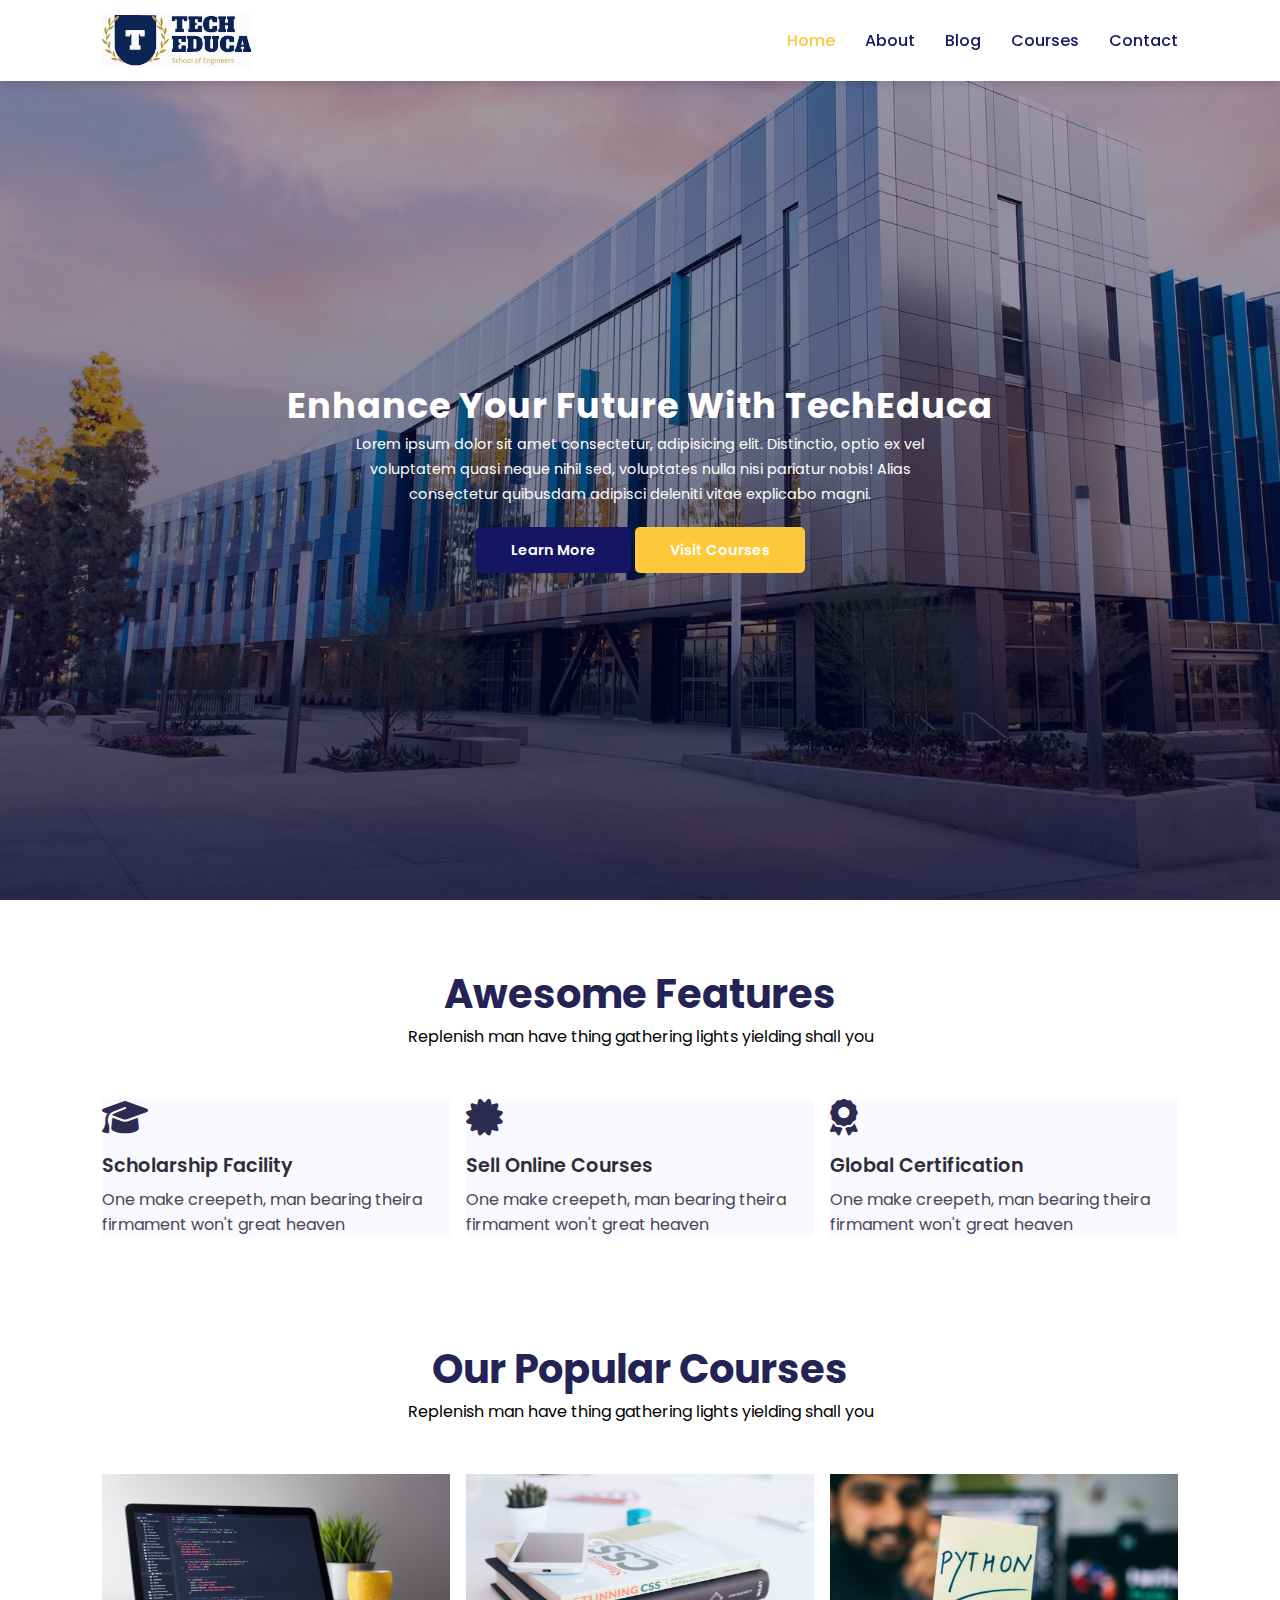
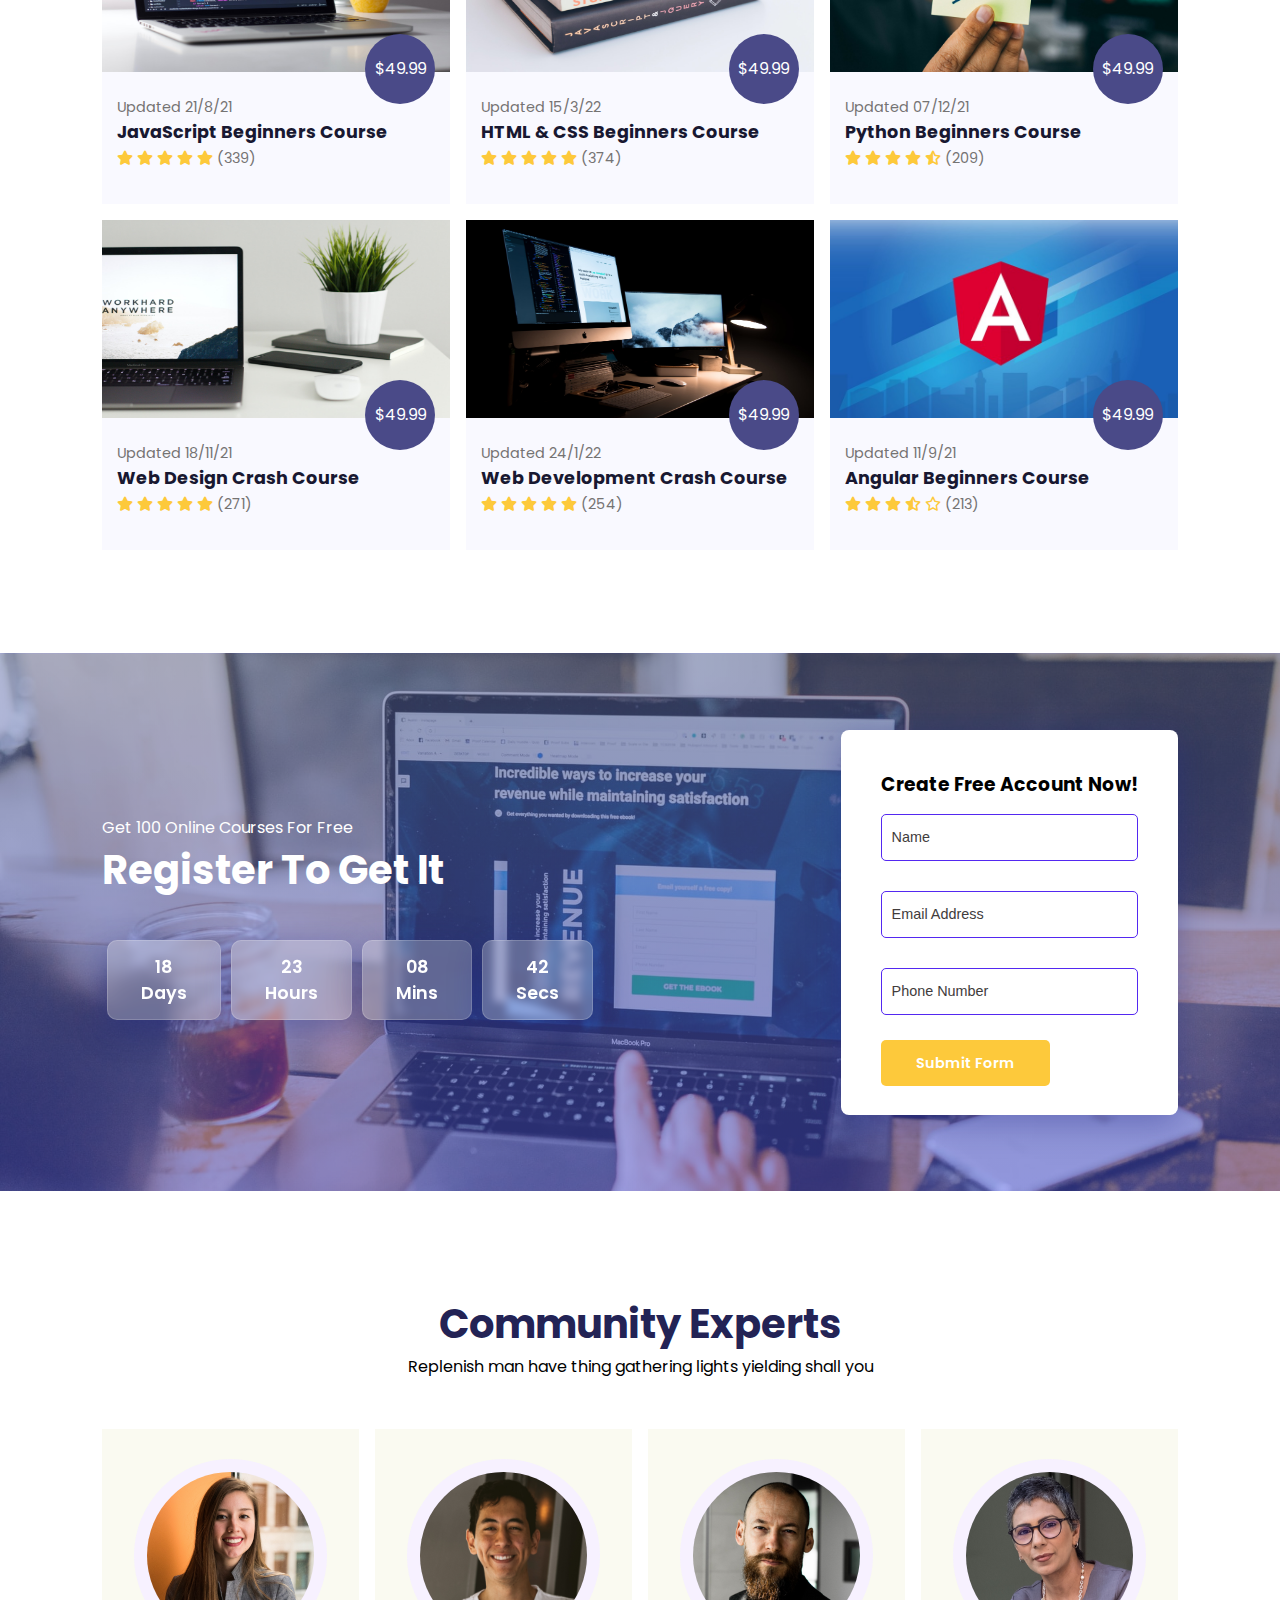
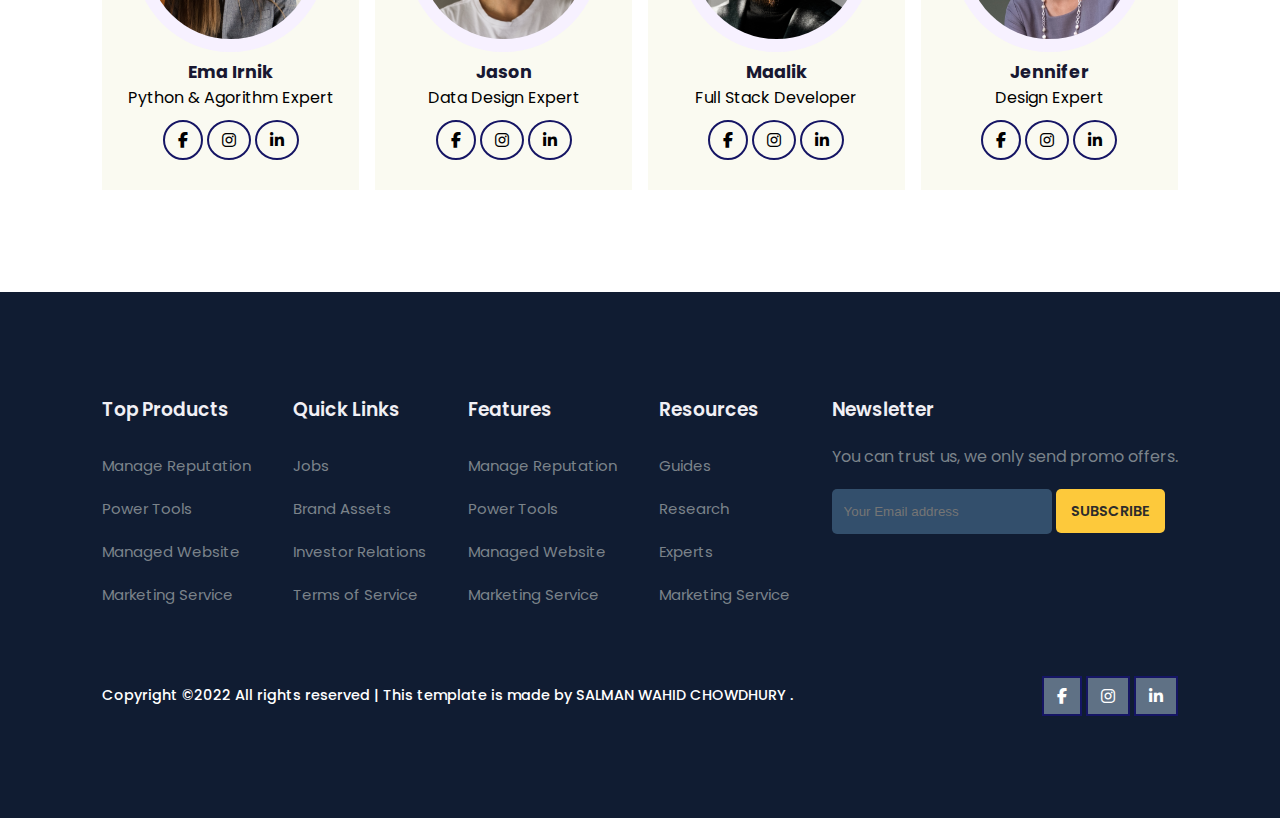
<file: index.html>
<!DOCTYPE html>
<html lang="en">
  <head>
    <meta charset="UTF-8" />
    <meta http-equiv="X-UA-Compatible" content="IE=edge" />
    <meta name="viewport" content="width=device-width, initial-scale=1.0" />
    <link
      rel="stylesheet"
      href="https://cdnjs.cloudflare.com/ajax/libs/font-awesome/6.2.0/css/all.min.css"
    />

    <title>Educational Website</title>
    <link rel="stylesheet" href="style.css" />
    <link rel="stylesheet" href="media.css" />
    <script
      src="https://code.jquery.com/jquery-3.6.1.min.js"
      integrity="sha256-o88AwQnZB+VDvE9tvIXrMQaPlFFSUTR+nldQm1LuPXQ="
      crossorigin="anonymous"
    ></script>
  </head>
  <body>
    <!-- Navigation -->
    <nav>
      <img src="img/logo.svg" alt="" />
      <div class="navigation">
        <ul>
          <i id="menu-close" class="fa-solid fa-square-xmark"></i>
          <li><a class="active" href="#">Home</a></li>
          <li><a href="about.html">About</a></li>
          <li><a href="blog.html">Blog</a></li>
          <li><a href="course.html">Courses</a></li>
          <li><a href="contact.html">Contact</a></li>
        </ul>
        <img src="img/menu.png" id="menu-btn" alt="" />
      </div>
    </nav>

    <!-- Home -->
    <section id="home">
      <h2>Enhance Your Future With TechEduca</h2>
      <p>
        Lorem ipsum dolor sit amet consectetur, adipisicing elit. Distinctio,
        optio ex vel voluptatem quasi neque nihil sed, voluptates nulla nisi
        pariatur nobis! Alias consectetur quibusdam adipisci deleniti vitae
        explicabo magni.
      </p>
      <div class="btn">
        <a class="blue" href="about.html">Learn More</a>
        <a class="yellow" href="course.html">Visit Courses</a>
      </div>
    </section>

    <!-- Features -->
    <section id="features">
      <h1>Awesome Features</h1>
      <p>Replenish man have thing gathering lights yielding shall you</p>
      <div class="fea-base">
        <div class="fea-box">
          <i class="fa-solid fa-graduation-cap"></i>
          <h3>Scholarship Facility</h3>
          <p>
            One make creepeth, man bearing theira firmament won't great heaven
          </p>
        </div>
        <div class="fea-box">
          <i class="fa-solid fa-certificate"></i>
          <h3>Sell Online Courses</h3>
          <p>
            One make creepeth, man bearing theira firmament won't great heaven
          </p>
        </div>
        <div class="fea-box">
          <i class="fa-solid fa-award"></i>
          <h3>Global Certification</h3>
          <p>
            One make creepeth, man bearing theira firmament won't great heaven
          </p>
        </div>
      </div>
    </section>

    <!-- Courses -->
    <section id="course">
      <h1>Our Popular Courses</h1>
      <p>Replenish man have thing gathering lights yielding shall you</p>
      <div class="course-box">
        <div
          onclick="window.location.href='course-inner.html';"
          class="courses"
        >
          <img src="img/c1.jpg" alt="" />
          <div class="details">
            <span>Updated 21/8/21</span>
            <h6>JavaScript Beginners Course</h6>
            <div class="star">
              <i class="fas fa-star"></i>
              <i class="fas fa-star"></i>
              <i class="fas fa-star"></i>
              <i class="fas fa-star"></i>
              <i class="fas fa-star"></i>
              <span>(339)</span>
            </div>
          </div>
          <div class="cost">$49.99</div>
        </div>
        <div
          onclick="window.location.href='course-inner-1.html';"
          class="courses"
        >
          <img src="img/c2.jpg" alt="" />
          <div class="details">
            <span>Updated 15/3/22</span>
            <h6>HTML & CSS Beginners Course</h6>
            <div class="star">
              <i class="fas fa-star"></i>
              <i class="fas fa-star"></i>
              <i class="fas fa-star"></i>
              <i class="fas fa-star"></i>
              <i class="fas fa-star"></i>
              <span>(374)</span>
            </div>
          </div>
          <div class="cost">$49.99</div>
        </div>
        <div
          onclick="window.location.href='course-inner-2.html';"
          class="courses"
        >
          <img src="img/c3.jpg" alt="" />
          <div class="details">
            <span>Updated 07/12/21</span>
            <h6>Python Beginners Course</h6>
            <div class="star">
              <i class="fas fa-star"></i>
              <i class="fas fa-star"></i>
              <i class="fas fa-star"></i>
              <i class="fas fa-star"></i>
              <i class="fa-solid fa-star-half-stroke"></i>

              <span>(209)</span>
            </div>
          </div>
          <div class="cost">$49.99</div>
        </div>
        <div
          onclick="window.location.href='course-inner-3.html';"
          class="courses"
        >
          <img src="img/c4.jpg" alt="" />
          <div class="details">
            <span>Updated 18/11/21</span>
            <h6>Web Design Crash Course</h6>
            <div class="star">
              <i class="fas fa-star"></i>
              <i class="fas fa-star"></i>
              <i class="fas fa-star"></i>
              <i class="fas fa-star"></i>
              <i class="fas fa-star"></i>
              <span>(271)</span>
            </div>
          </div>
          <div class="cost">$49.99</div>
        </div>
        <div
          onclick="window.location.href='course-inner-4.html';"
          class="courses"
        >
          <img src="img/c5.jpg" alt="" />
          <div class="details">
            <span>Updated 24/1/22</span>
            <h6>Web Development Crash Course</h6>
            <div class="star">
              <i class="fas fa-star"></i>
              <i class="fas fa-star"></i>
              <i class="fas fa-star"></i>
              <i class="fas fa-star"></i>
              <i class="fas fa-star"></i>
              <span>(254)</span>
            </div>
          </div>
          <div class="cost">$49.99</div>
        </div>
        <div
          onclick="window.location.href='course-inner-5.html';"
          class="courses"
        >
          <img src="img/c6.jpg" alt="" />
          <div class="details">
            <span>Updated 11/9/21</span>
            <h6>Angular Beginners Course</h6>
            <div class="star">
              <i class="fas fa-star"></i>
              <i class="fas fa-star"></i>
              <i class="fas fa-star"></i>
              <i class="fa-solid fa-star-half-stroke"></i>
              <i class="fa-regular fa-star"></i>
              <span>(213)</span>
            </div>
          </div>
          <div class="cost">$49.99</div>
        </div>
      </div>
    </section>

    <!-- Registration -->
    <section id="registration">
      <div class="reminder">
        <p>Get 100 Online Courses For Free</p>
        <h1>Register To Get It</h1>
        <div class="time">
          <div class="date">
            18 <br />
            Days
          </div>
          <div class="date">
            23 <br />
            Hours
          </div>
          <div class="date">
            08 <br />
            Mins
          </div>
          <div class="date">
            42 <br />
            Secs
          </div>
        </div>
      </div>

      <div class="form">
        <h3>Create Free Account Now!</h3>
        <input type="text" placeholder="Name" name="" id="" />
        <input type="text" placeholder="Email Address" name="" id="" />
        <input type="text" placeholder="Phone Number" name="" id="" />
        <div class="btn">
          <a class="yellow" href="#">Submit Form</a>
        </div>
      </div>
    </section>

    <!-- Profiles -->
    <section id="experts">
      <h1>Community Experts</h1>
      <p>Replenish man have thing gathering lights yielding shall you</p>
      <div class="expert-box">
        <div class="profile">
          <img src="img/pro1.webp" alt="" />
          <h6>Ema Irnik</h6>
          <p>Python & Agorithm Expert</p>
          <div class="pro-links">
            <i class="fab fa-facebook-f"></i>
            <i class="fab fa-instagram"></i>
            <i class="fab fa-linkedin-in"></i>
          </div>
        </div>

        <div class="profile">
          <img src="img/pro2.webp" alt="" />
          <h6>Jason</h6>
          <p>Data Design Expert</p>
          <div class="pro-links">
            <i class="fab fa-facebook-f"></i>
            <i class="fab fa-instagram"></i>
            <i class="fab fa-linkedin-in"></i>
          </div>
        </div>

        <div class="profile">
          <img src="img/pro3.webp" alt="" />
          <h6>Maalik</h6>
          <p>Full Stack Developer</p>
          <div class="pro-links">
            <i class="fab fa-facebook-f"></i>
            <i class="fab fa-instagram"></i>
            <i class="fab fa-linkedin-in"></i>
          </div>
        </div>

        <div class="profile">
          <img src="img/pro4.webp" alt="" />
          <h6>Jennifer</h6>
          <p>Design Expert</p>
          <div class="pro-links">
            <i class="fab fa-facebook-f"></i>
            <i class="fab fa-instagram"></i>
            <i class="fab fa-linkedin-in"></i>
          </div>
        </div>
      </div>
    </section>

    <!-- Footer -->
    <footer>
      <div class="footer-col">
        <h3>Top Products</h3>
        <li>Manage Reputation</li>
        <li>Power Tools</li>
        <li>Managed Website</li>
        <li>Marketing Service</li>
      </div>

      <div class="footer-col">
        <h3>Quick Links</h3>
        <li>Jobs</li>
        <li>Brand Assets</li>
        <li>Investor Relations</li>
        <li>Terms of Service</li>
      </div>

      <div class="footer-col">
        <h3>Features</h3>
        <li>Manage Reputation</li>
        <li>Power Tools</li>
        <li>Managed Website</li>
        <li>Marketing Service</li>
      </div>

      <div class="footer-col">
        <h3>Resources</h3>
        <li>Guides</li>
        <li>Research</li>
        <li>Experts</li>
        <li>Marketing Service</li>
      </div>

      <div class="footer-col">
        <h3>Newsletter</h3>
        <p>You can trust us, we only send promo offers.</p>
        <div class="subscribe">
          <input type="text" placeholder="Your Email address" />
          <a href="#" class="yellow">SUBSCRIBE</a>
        </div>
      </div>

      <div class="copyright">
        <p>
          Copyright ©2022 All rights reserved | This template is made by SALMAN
          WAHID CHOWDHURY .
        </p>
        <div class="pro-links">
          <i class="fab fa-facebook-f"></i>
          <i class="fab fa-instagram"></i>
          <i class="fab fa-linkedin-in"></i>
        </div>
      </div>
    </footer>

    <script>
      $("#menu-btn").click(function () {
        $("nav .navigation ul").addClass("active");
      });

      $("#menu-close").click(function () {
        $("nav .navigation ul").removeClass("active");
      });
    </script>
  </body>
</html>
</file>
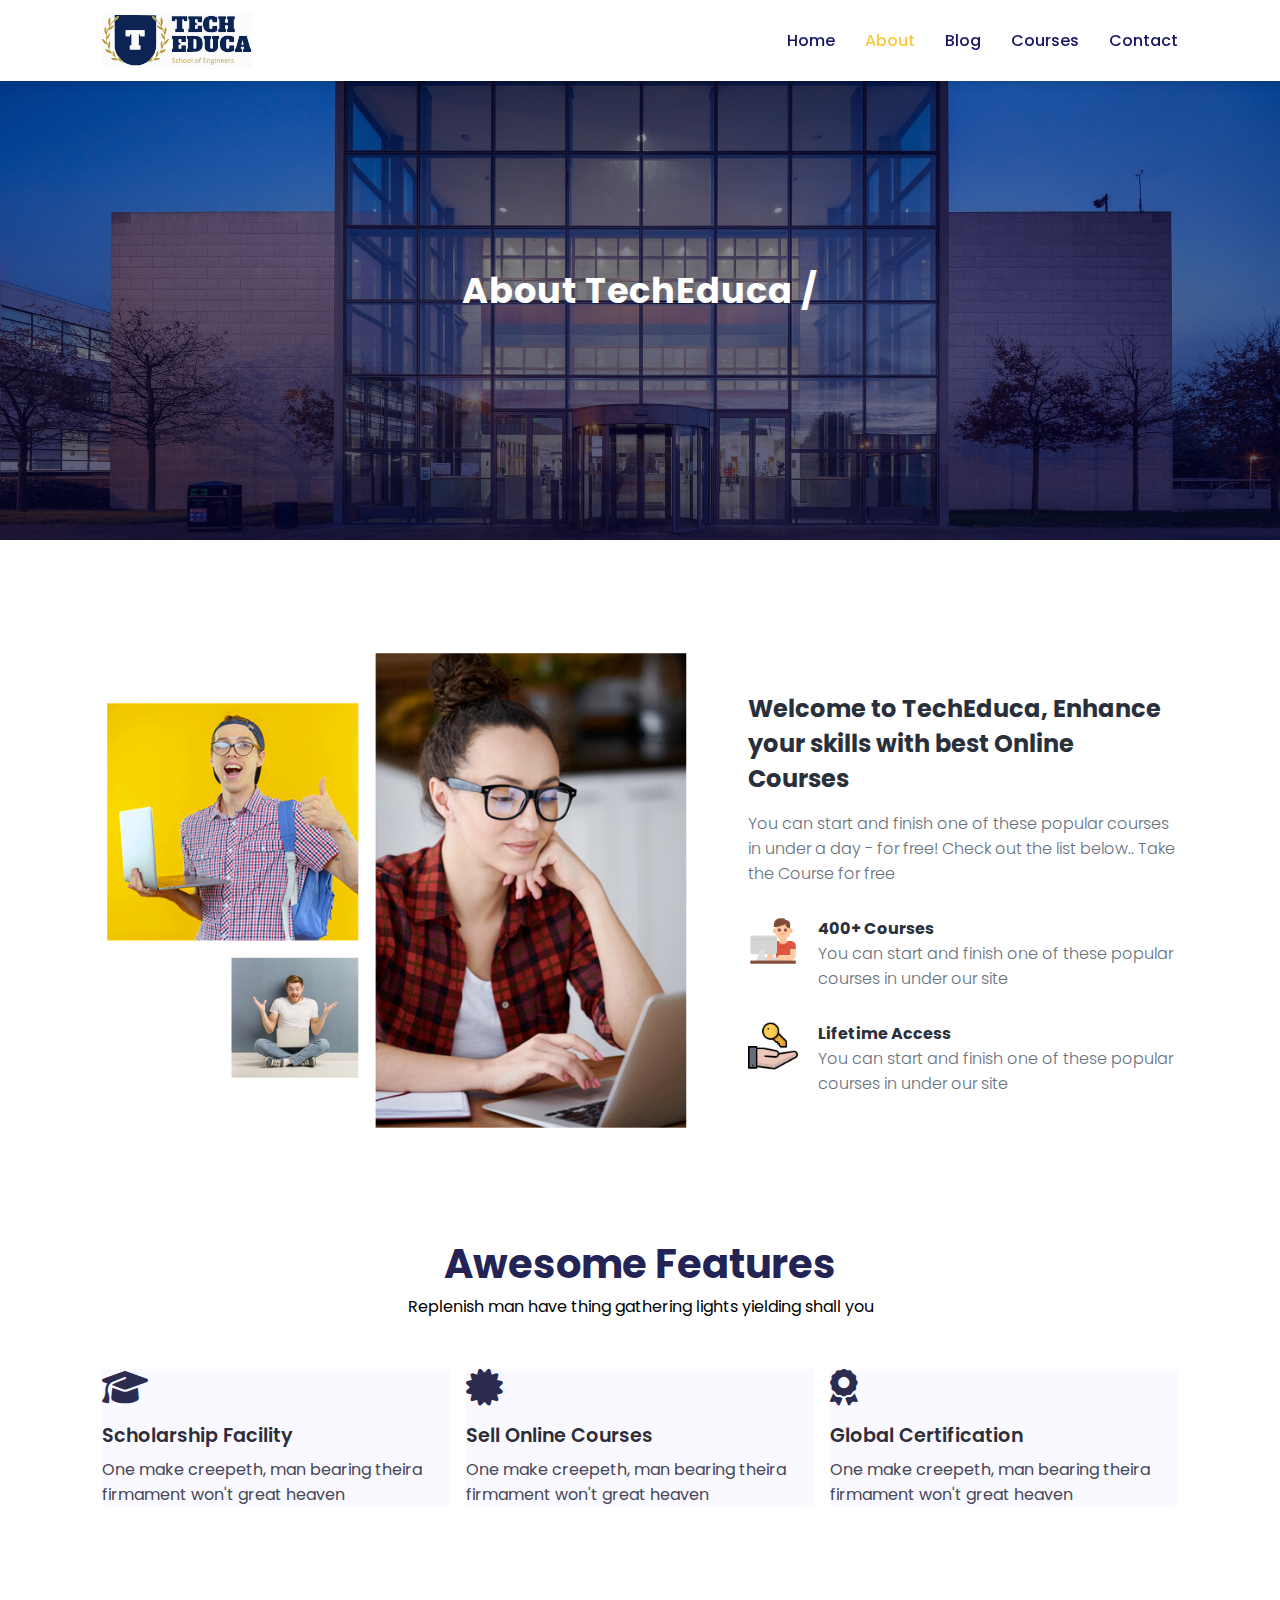
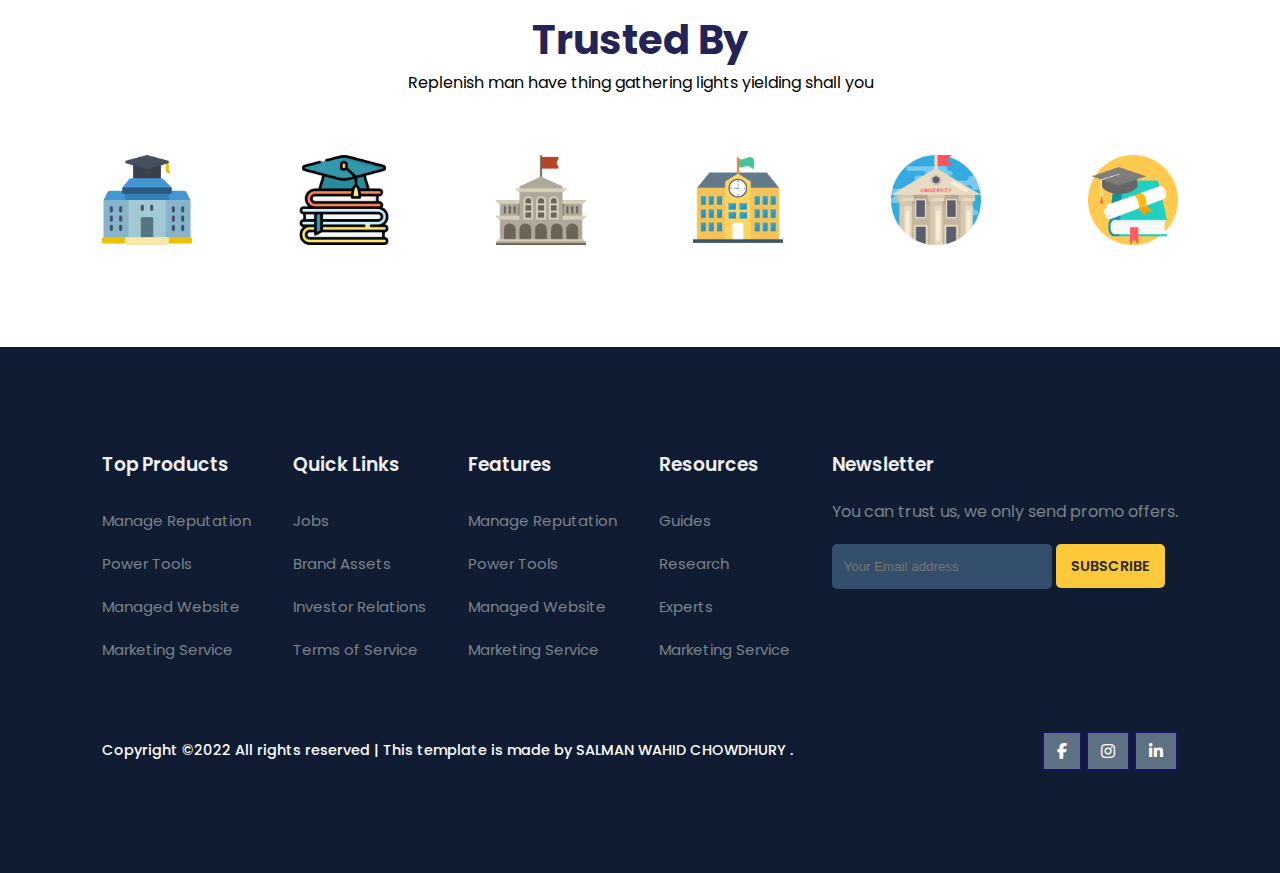
<file: about.html>
<!DOCTYPE html>
<html lang="en">
  <head>
    <meta charset="UTF-8" />
    <meta http-equiv="X-UA-Compatible" content="IE=edge" />
    <meta name="viewport" content="width=device-width, initial-scale=1.0" />
    <link
      rel="stylesheet"
      href="https://cdnjs.cloudflare.com/ajax/libs/font-awesome/6.2.0/css/all.min.css"
    />

    <title>Educational Website</title>
    <link rel="stylesheet" href="style.css" />
    <link rel="stylesheet" href="media.css" />
    <script
      src="https://code.jquery.com/jquery-3.6.1.min.js"
      integrity="sha256-o88AwQnZB+VDvE9tvIXrMQaPlFFSUTR+nldQm1LuPXQ="
      crossorigin="anonymous"
    ></script>
  </head>
  <body>
    <!-- Navigation -->
    <nav>
      <img src="img/logo.svg" alt="" />
      <div class="navigation">
        <ul>
          <i id="menu-close" class="fa-solid fa-square-xmark"></i>
          <li><a href="index.html">Home</a></li>
          <li><a class="active" href="about.html">About</a></li>
          <li><a href="blog.html">Blog</a></li>
          <li><a href="course.html">Courses</a></li>
          <li><a href="contact.html">Contact</a></li>
        </ul>
        <img src="img/menu.png" id="menu-btn" alt="" />
      </div>
    </nav>

    <!-- Home -->
    <section id="about-home">
      <h2>About TechEduca /</h2>
    </section>

    <!-- Container -->
    <section id="about-container">
      <div class="about-img">
        <img src="img/a.png" alt="" />
      </div>

      <div class="about-text">
        <h2>
          Welcome to TechEduca, Enhance your skills with best Online Courses
        </h2>
        <p>
          You can start and finish one of these popular courses in under a day -
          for free! Check out the list below.. Take the Course for free
        </p>
        <div class="about-fe">
          <img src="img/fe1.png" alt="" />
          <div class="fe-text">
            <h5>400+ Courses</h5>
            <p>
              You can start and finish one of these popular courses in under our
              site
            </p>
          </div>
        </div>

        <div class="about-fe">
          <img src="img/fe2.png" alt="" />
          <div class="fe-text">
            <h5>Lifetime Access</h5>
            <p>
              You can start and finish one of these popular courses in under our
              site
            </p>
          </div>
        </div>
      </div>
    </section>

    <!-- Features -->
    <section id="features">
      <h1>Awesome Features</h1>
      <p>Replenish man have thing gathering lights yielding shall you</p>
      <div class="fea-base">
        <div class="fea-box">
          <i class="fa-solid fa-graduation-cap"></i>
          <h3>Scholarship Facility</h3>
          <p>
            One make creepeth, man bearing theira firmament won't great heaven
          </p>
        </div>
        <div class="fea-box">
          <i class="fa-solid fa-certificate"></i>
          <h3>Sell Online Courses</h3>
          <p>
            One make creepeth, man bearing theira firmament won't great heaven
          </p>
        </div>
        <div class="fea-box">
          <i class="fa-solid fa-award"></i>
          <h3>Global Certification</h3>
          <p>
            One make creepeth, man bearing theira firmament won't great heaven
          </p>
        </div>
      </div>
    </section>

    <!-- Trust -->
    <section id="trust">
      <h1>Trusted By</h1>
      <p>Replenish man have thing gathering lights yielding shall you</p>
      <div class="trust-img">
        <img src="img/trust (1).png" alt="" />
        <img src="img/trust (2).png" alt="" />
        <img src="img/trust (3).png" alt="" />
        <img src="img/trust (4).png" alt="" />
        <img src="img/trust (5).png" alt="" />
        <img src="img/trust (6).png" alt="" />
      </div>
    </section>

    <!-- Footer -->
    <footer>
      <div class="footer-col">
        <h3>Top Products</h3>
        <li>Manage Reputation</li>
        <li>Power Tools</li>
        <li>Managed Website</li>
        <li>Marketing Service</li>
      </div>

      <div class="footer-col">
        <h3>Quick Links</h3>
        <li>Jobs</li>
        <li>Brand Assets</li>
        <li>Investor Relations</li>
        <li>Terms of Service</li>
      </div>

      <div class="footer-col">
        <h3>Features</h3>
        <li>Manage Reputation</li>
        <li>Power Tools</li>
        <li>Managed Website</li>
        <li>Marketing Service</li>
      </div>

      <div class="footer-col">
        <h3>Resources</h3>
        <li>Guides</li>
        <li>Research</li>
        <li>Experts</li>
        <li>Marketing Service</li>
      </div>

      <div class="footer-col">
        <h3>Newsletter</h3>
        <p>You can trust us, we only send promo offers.</p>
        <div class="subscribe">
          <input type="text" placeholder="Your Email address" />
          <a href="#" class="yellow">SUBSCRIBE</a>
        </div>
      </div>

      <div class="copyright">
        <p>
          Copyright ©2022 All rights reserved | This template is made by SALMAN
          WAHID CHOWDHURY .
        </p>
        <div class="pro-links">
          <i class="fab fa-facebook-f"></i>
          <i class="fab fa-instagram"></i>
          <i class="fab fa-linkedin-in"></i>
        </div>
      </div>
    </footer>

    <script>
      $("#menu-btn").click(function () {
        $("nav .navigation ul").addClass("active");
      });

      $("#menu-close").click(function () {
        $("nav .navigation ul").removeClass("active");
      });
    </script>
  </body>
</html>
</file>
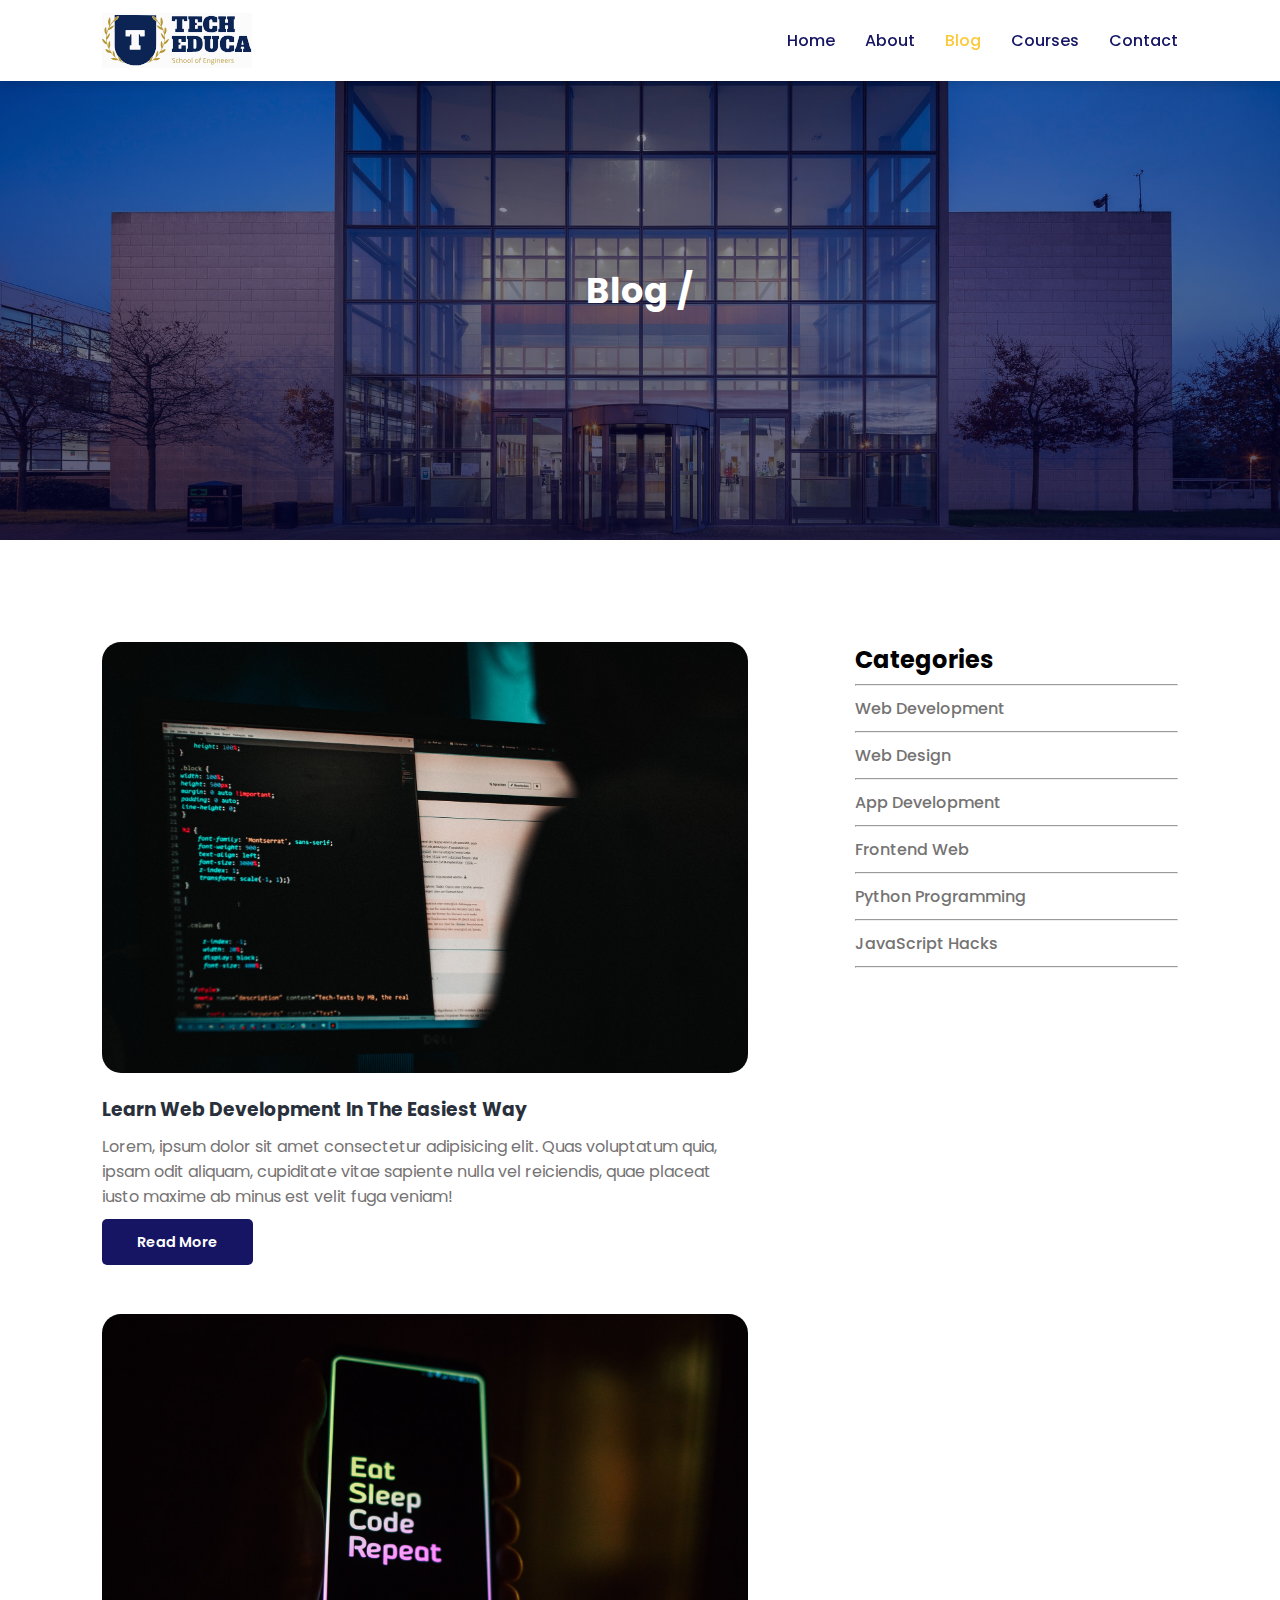
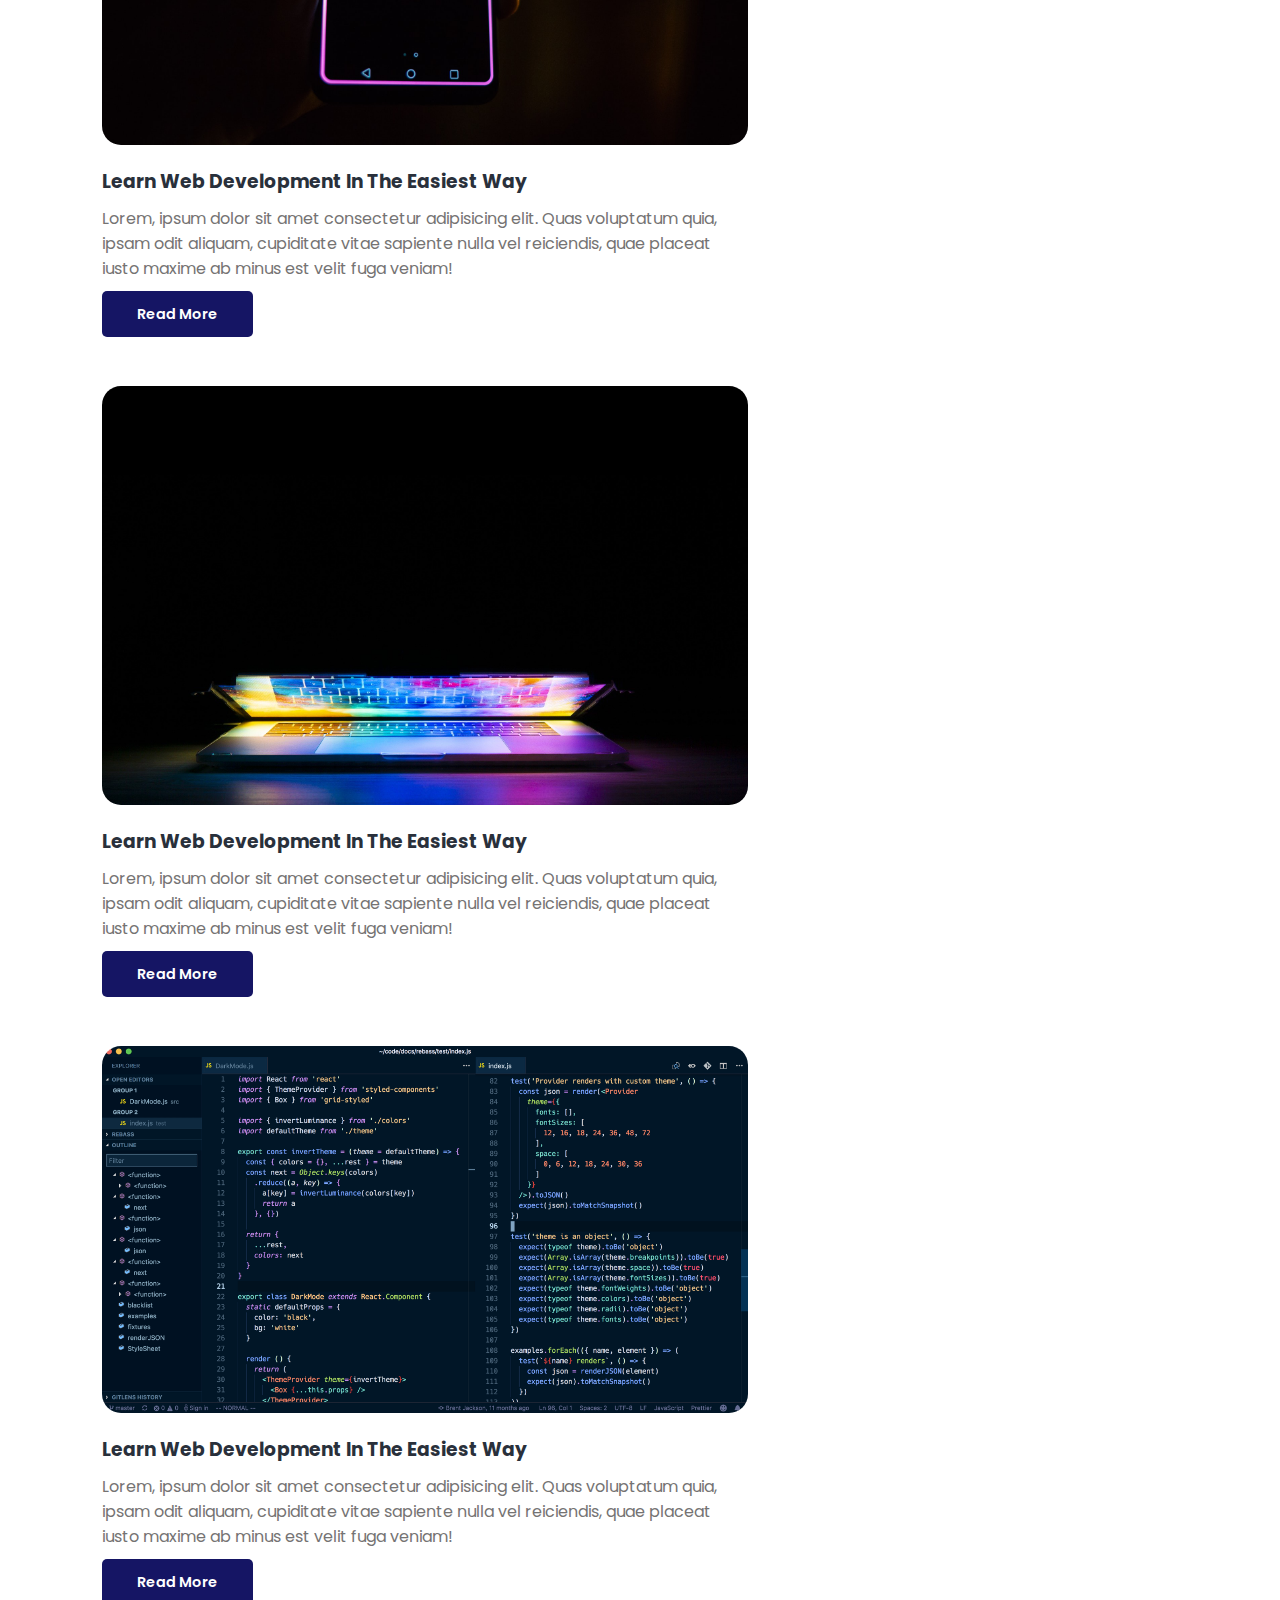
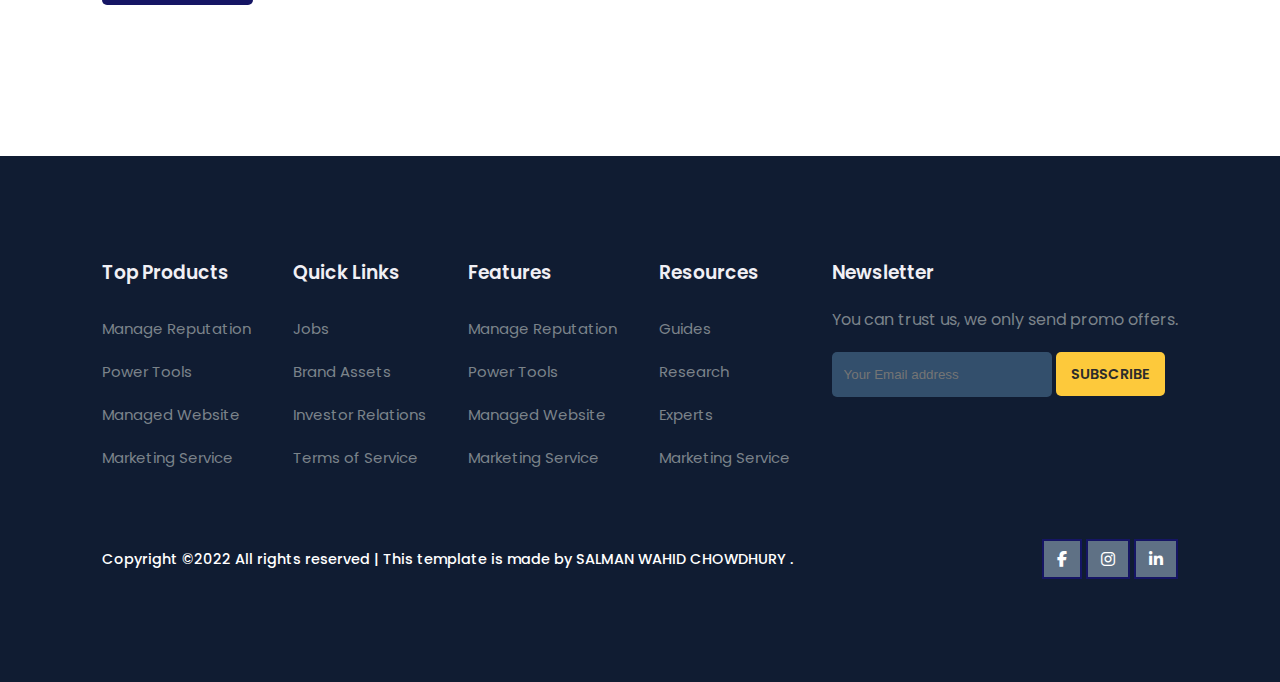
<file: blog.html>
<!DOCTYPE html>
<html lang="en">
  <head>
    <meta charset="UTF-8" />
    <meta http-equiv="X-UA-Compatible" content="IE=edge" />
    <meta name="viewport" content="width=device-width, initial-scale=1.0" />
    <link
      rel="stylesheet"
      href="https://cdnjs.cloudflare.com/ajax/libs/font-awesome/6.2.0/css/all.min.css"
    />

    <title>Educational Website</title>
    <link rel="stylesheet" href="style.css" />
    <link rel="stylesheet" href="media.css" />
    <script
      src="https://code.jquery.com/jquery-3.6.1.min.js"
      integrity="sha256-o88AwQnZB+VDvE9tvIXrMQaPlFFSUTR+nldQm1LuPXQ="
      crossorigin="anonymous"
    ></script>
  </head>
  <body>
    <!-- Navigation -->
    <nav>
      <img src="img/logo.svg" alt="" />
      <div class="navigation">
        <ul>
          <i id="menu-close" class="fa-solid fa-square-xmark"></i>
          <li><a href="index.html">Home</a></li>
          <li><a href="about.html">About</a></li>
          <li><a class="active" href="blog.html">Blog</a></li>
          <li><a href="course.html">Courses</a></li>
          <li><a href="contact.html">Contact</a></li>
        </ul>
        <img src="img/menu.png" id="menu-btn" alt="" />
      </div>
    </nav>

    <!-- Home -->
    <section id="about-home">
      <h2>Blog /</h2>
    </section>

    <!-- Blog -->
    <section id="blog-container">
      <div class="blogs">
        <div class="post">
          <img src="img/b1.jpg" alt="" />
          <h3>Learn Web Development In The Easiest Way</h3>
          <p>
            Lorem, ipsum dolor sit amet consectetur adipisicing elit. Quas
            voluptatum quia, ipsam odit aliquam, cupiditate vitae sapiente nulla
            vel reiciendis, quae placeat iusto maxime ab minus est velit fuga
            veniam!
          </p>
          <a href="post.html">Read More</a>
        </div>
        <div class="post">
          <img src="img/b2.jpg" alt="" />
          <h3>Learn Web Development In The Easiest Way</h3>
          <p>
            Lorem, ipsum dolor sit amet consectetur adipisicing elit. Quas
            voluptatum quia, ipsam odit aliquam, cupiditate vitae sapiente nulla
            vel reiciendis, quae placeat iusto maxime ab minus est velit fuga
            veniam!
          </p>
          <a href="post1.html">Read More</a>
        </div>
        <div class="post">
          <img src="img/b3.jpg" alt="" />
          <h3>Learn Web Development In The Easiest Way</h3>
          <p>
            Lorem, ipsum dolor sit amet consectetur adipisicing elit. Quas
            voluptatum quia, ipsam odit aliquam, cupiditate vitae sapiente nulla
            vel reiciendis, quae placeat iusto maxime ab minus est velit fuga
            veniam!
          </p>
          <a href="post2.html">Read More</a>
        </div>
        <div class="post">
          <img src="img/b4.png" alt="" />
          <h3>Learn Web Development In The Easiest Way</h3>
          <p>
            Lorem, ipsum dolor sit amet consectetur adipisicing elit. Quas
            voluptatum quia, ipsam odit aliquam, cupiditate vitae sapiente nulla
            vel reiciendis, quae placeat iusto maxime ab minus est velit fuga
            veniam!
          </p>
          <a href="post3.html">Read More</a>
        </div>
      </div>

      <div class="cate">
        <h2>Categories</h2>
        <hr />
        <a href="#">Web Development</a>
        <hr />
        <a href="#">Web Design</a>
        <hr />
        <a href="#">App Development</a>
        <hr />
        <a href="#">Frontend Web</a>
        <hr />
        <a href="#">Python Programming</a>
        <hr />
        <a href="#">JavaScript Hacks</a>
        <hr />
      </div>
    </section>

    <!-- Footer -->
    <footer>
      <div class="footer-col">
        <h3>Top Products</h3>
        <li>Manage Reputation</li>
        <li>Power Tools</li>
        <li>Managed Website</li>
        <li>Marketing Service</li>
      </div>

      <div class="footer-col">
        <h3>Quick Links</h3>
        <li>Jobs</li>
        <li>Brand Assets</li>
        <li>Investor Relations</li>
        <li>Terms of Service</li>
      </div>

      <div class="footer-col">
        <h3>Features</h3>
        <li>Manage Reputation</li>
        <li>Power Tools</li>
        <li>Managed Website</li>
        <li>Marketing Service</li>
      </div>

      <div class="footer-col">
        <h3>Resources</h3>
        <li>Guides</li>
        <li>Research</li>
        <li>Experts</li>
        <li>Marketing Service</li>
      </div>

      <div class="footer-col">
        <h3>Newsletter</h3>
        <p>You can trust us, we only send promo offers.</p>
        <div class="subscribe">
          <input type="text" placeholder="Your Email address" />
          <a href="#" class="yellow">SUBSCRIBE</a>
        </div>
      </div>

      <div class="copyright">
        <p>
          Copyright ©2022 All rights reserved | This template is made by SALMAN
          WAHID CHOWDHURY .
        </p>
        <div class="pro-links">
          <i class="fab fa-facebook-f"></i>
          <i class="fab fa-instagram"></i>
          <i class="fab fa-linkedin-in"></i>
        </div>
      </div>
    </footer>

    <script>
      $("#menu-btn").click(function () {
        $("nav .navigation ul").addClass("active");
      });

      $("#menu-close").click(function () {
        $("nav .navigation ul").removeClass("active");
      });
    </script>
  </body>
</html>
</file>
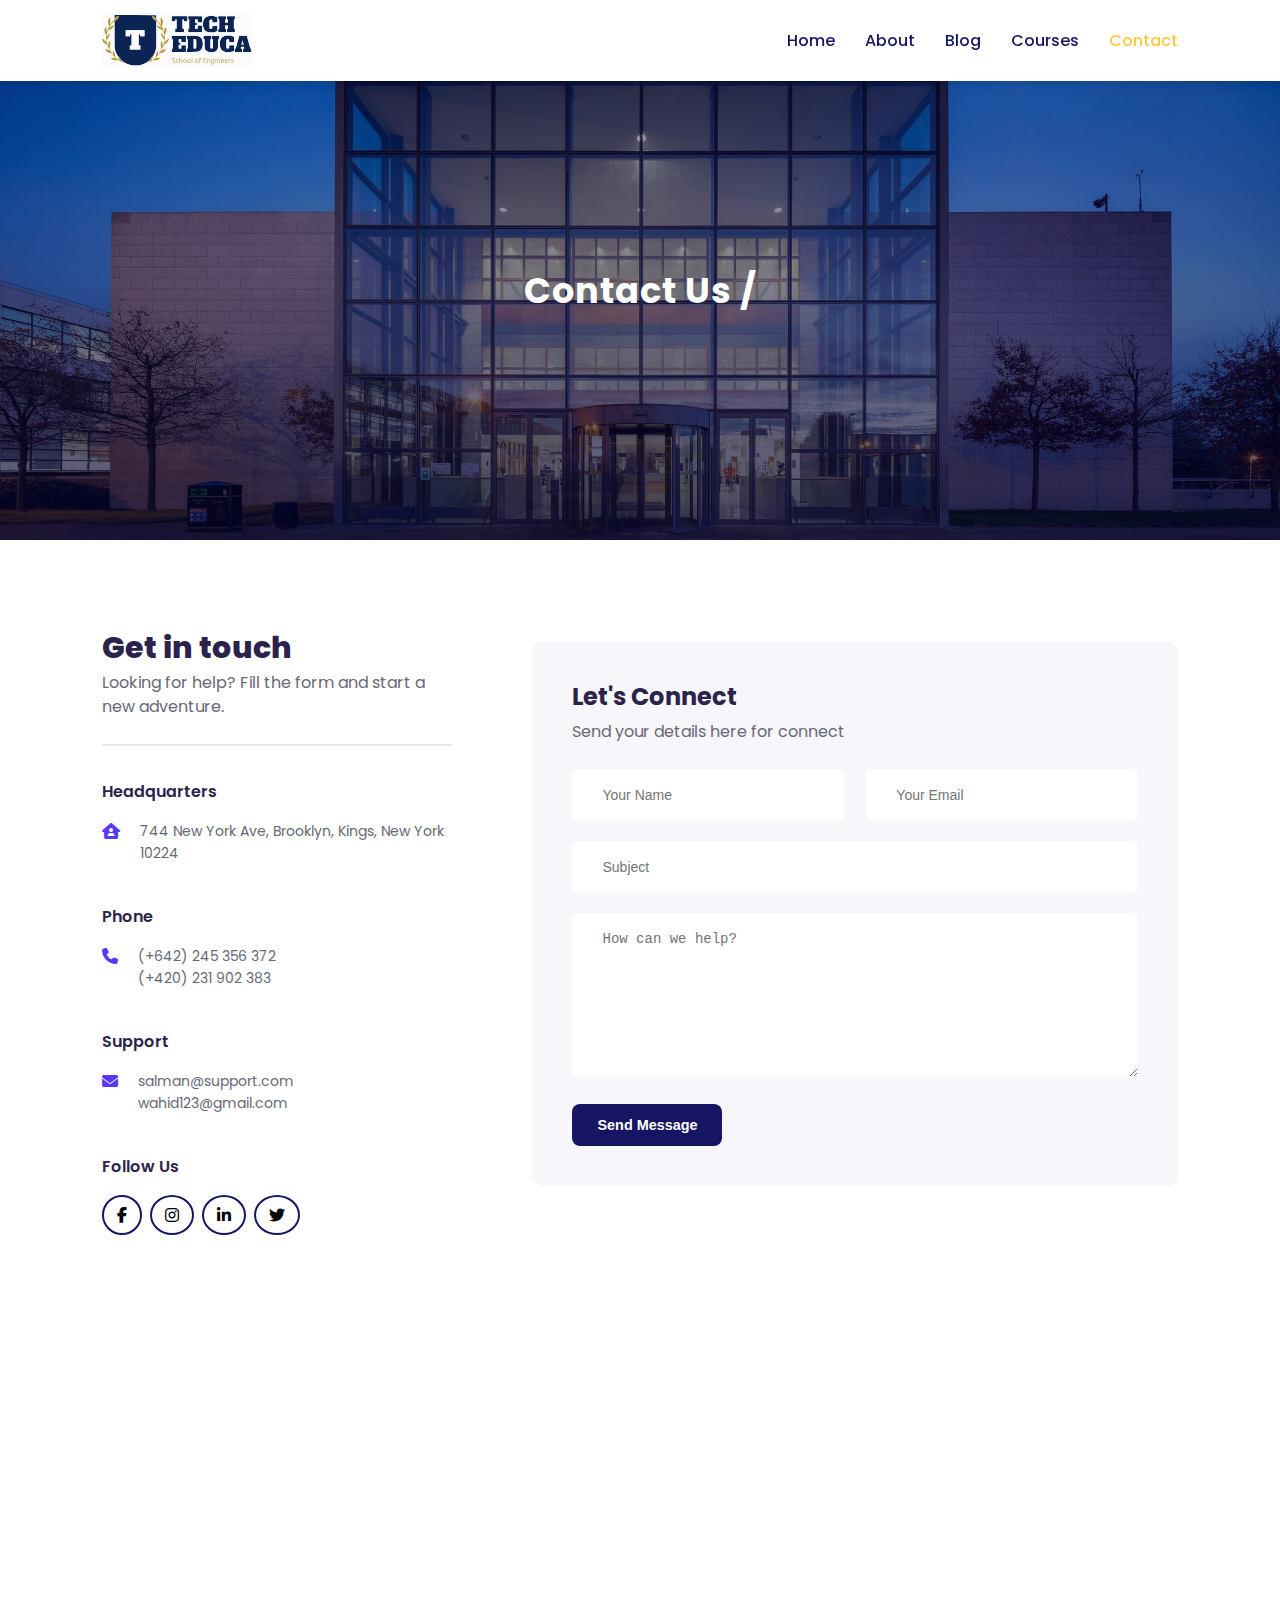
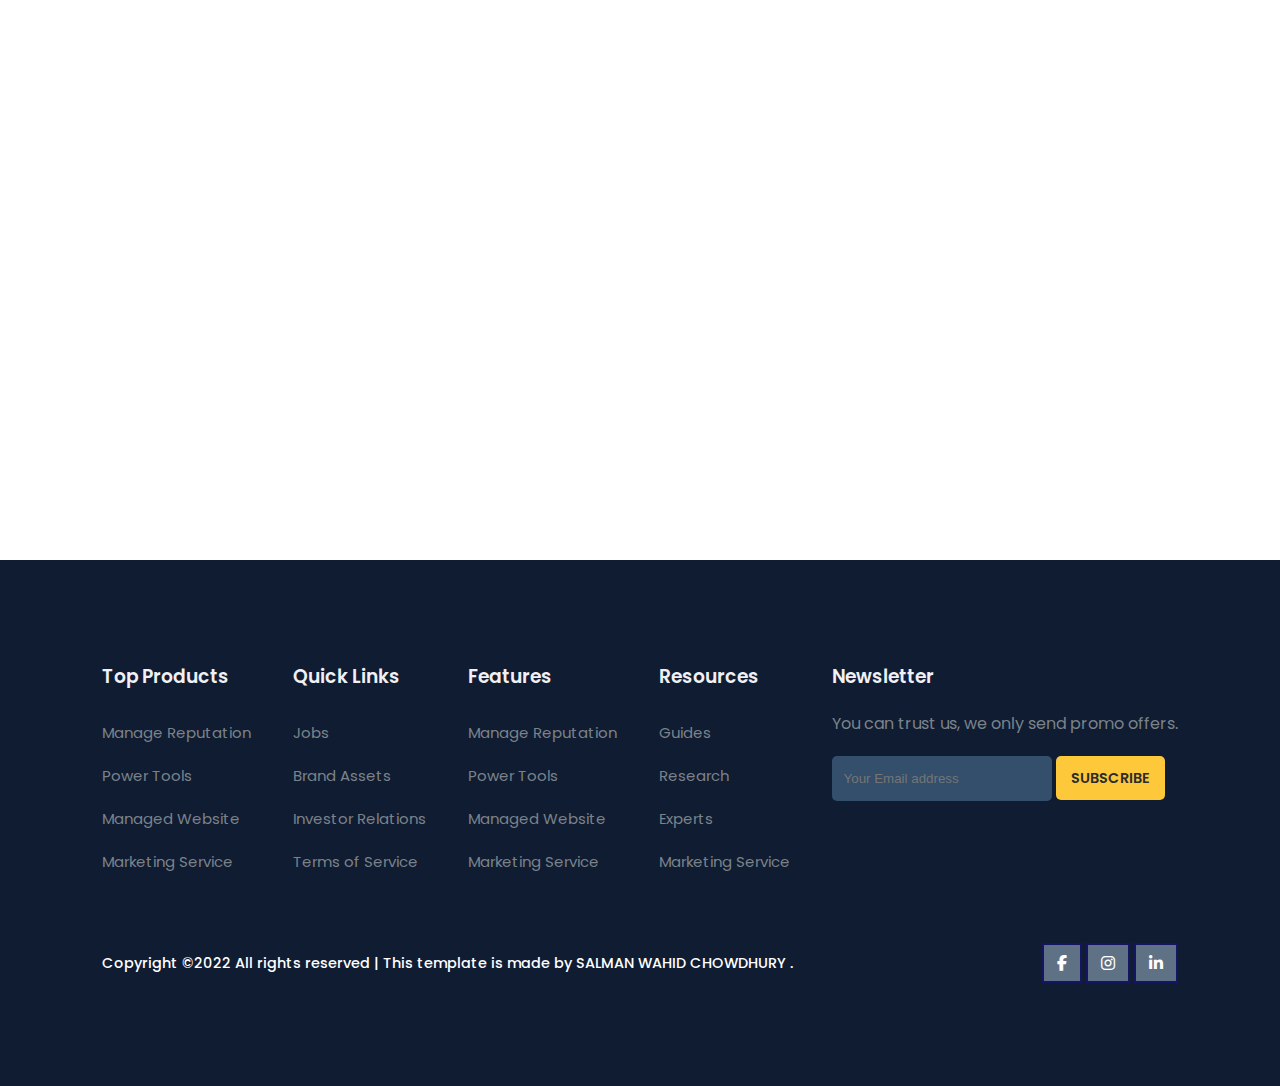
<file: contact.html>
<!DOCTYPE html>
<html lang="en">
  <head>
    <meta charset="UTF-8" />
    <meta http-equiv="X-UA-Compatible" content="IE=edge" />
    <meta name="viewport" content="width=device-width, initial-scale=1.0" />
    <link
      rel="stylesheet"
      href="https://cdnjs.cloudflare.com/ajax/libs/font-awesome/6.2.0/css/all.min.css"
    />

    <title>Educational Website</title>
    <link rel="stylesheet" href="style.css" />
    <link rel="stylesheet" href="media.css" />
    <script
      src="https://code.jquery.com/jquery-3.6.1.min.js"
      integrity="sha256-o88AwQnZB+VDvE9tvIXrMQaPlFFSUTR+nldQm1LuPXQ="
      crossorigin="anonymous"
    ></script>
  </head>
  <body>
    <!-- Navigation -->
    <nav>
      <img src="img/logo.svg" alt="" />
      <div class="navigation">
        <ul>
          <i id="menu-close" class="fa-solid fa-square-xmark"></i>
          <li><a href="index.html">Home</a></li>
          <li><a href="about.html">About</a></li>
          <li><a href="blog.html">Blog</a></li>
          <li><a href="course.html">Courses</a></li>
          <li><a class="active" href="contact.html">Contact</a></li>
        </ul>
        <img src="img/menu.png" id="menu-btn" alt="" />
      </div>
    </nav>

    <!-- Home -->
    <section id="about-home">
      <h2>Contact Us /</h2>
    </section>

    <!-- Contact -->
    <section id="contact">
      <div class="getin">
        <h2>Get in touch</h2>
        <p>Looking for help? Fill the form and start a new adventure.</p>

        <div class="getin-details">
          <h3>Headquarters</h3>
          <div>
            <i class="fa-solid fa-house-user get"></i>
            <p>744 New York Ave, Brooklyn, Kings, New York 10224</p>
          </div>
          <h3>Phone</h3>
          <div>
            <i class="fa-solid fa-phone get"></i>
            <p>
              (+642) 245 356 372 <br />
              (+420) 231 902 383
            </p>
          </div>
          <h3>Support</h3>
          <div>
            <i class="fa-solid fa-envelope get"></i>
            <p>
              salman@support.com <br />
              wahid123@gmail.com
            </p>
          </div>
          <h3>Follow Us</h3>
          <div class="pro-links">
            <i class="fab fa-facebook-f"></i>
            <i class="fab fa-instagram"></i>
            <i class="fab fa-linkedin-in"></i>
            <i class="fab fa-twitter"></i>
          </div>
        </div>
      </div>

      <div class="form">
        <h4>Let's Connect</h4>
        <p>Send your details here for connect</p>
        <div class="form-row">
          <input type="text" placeholder="Your Name" />
          <input type="text" placeholder="Your Email" />
        </div>

        <div class="form-col">
          <input type="text" placeholder="Subject" />
        </div>
        <div class="form-col">
          <textarea
            name=""
            id=""
            cols="30"
            rows="8"
            placeholder="How can we help?"
          ></textarea>
        </div>
        <div class="form-col">
          <button>Send Message</button>
        </div>
      </div>
    </section>

    <!-- Map -->
    <section id="map">
      <iframe
        src="https://www.google.com/maps/embed?pb=!1m18!1m12!1m3!1d942446.1202140892!2d87.77061562002852!3d22.67502539480346!2m3!1f0!2f0!3f0!3m2!1i1024!2i768!4f13.1!3m3!1m2!1s0x39f882db4908f667%3A0x43e330e68f6c2cbc!2sKolkata%2C%20West%20Bengal!5e0!3m2!1sen!2sin!4v1662468911207!5m2!1sen!2sin"
        style="border: 0"
        allowfullscreen=""
        loading="lazy"
        referrerpolicy="no-referrer-when-downgrade"
      ></iframe>
    </section>

    <!-- Footer -->
    <footer>
      <div class="footer-col">
        <h3>Top Products</h3>
        <li>Manage Reputation</li>
        <li>Power Tools</li>
        <li>Managed Website</li>
        <li>Marketing Service</li>
      </div>

      <div class="footer-col">
        <h3>Quick Links</h3>
        <li>Jobs</li>
        <li>Brand Assets</li>
        <li>Investor Relations</li>
        <li>Terms of Service</li>
      </div>

      <div class="footer-col">
        <h3>Features</h3>
        <li>Manage Reputation</li>
        <li>Power Tools</li>
        <li>Managed Website</li>
        <li>Marketing Service</li>
      </div>

      <div class="footer-col">
        <h3>Resources</h3>
        <li>Guides</li>
        <li>Research</li>
        <li>Experts</li>
        <li>Marketing Service</li>
      </div>

      <div class="footer-col">
        <h3>Newsletter</h3>
        <p>You can trust us, we only send promo offers.</p>
        <div class="subscribe">
          <input type="text" placeholder="Your Email address" />
          <a href="#" class="yellow">SUBSCRIBE</a>
        </div>
      </div>

      <div class="copyright">
        <p>
          Copyright ©2022 All rights reserved | This template is made by SALMAN
          WAHID CHOWDHURY .
        </p>
        <div class="pro-links">
          <i class="fab fa-facebook-f"></i>
          <i class="fab fa-instagram"></i>
          <i class="fab fa-linkedin-in"></i>
        </div>
      </div>
    </footer>

    <script>
      $("#menu-btn").click(function () {
        $("nav .navigation ul").addClass("active");
      });

      $("#menu-close").click(function () {
        $("nav .navigation ul").removeClass("active");
      });
    </script>
  </body>
</html>
</file>
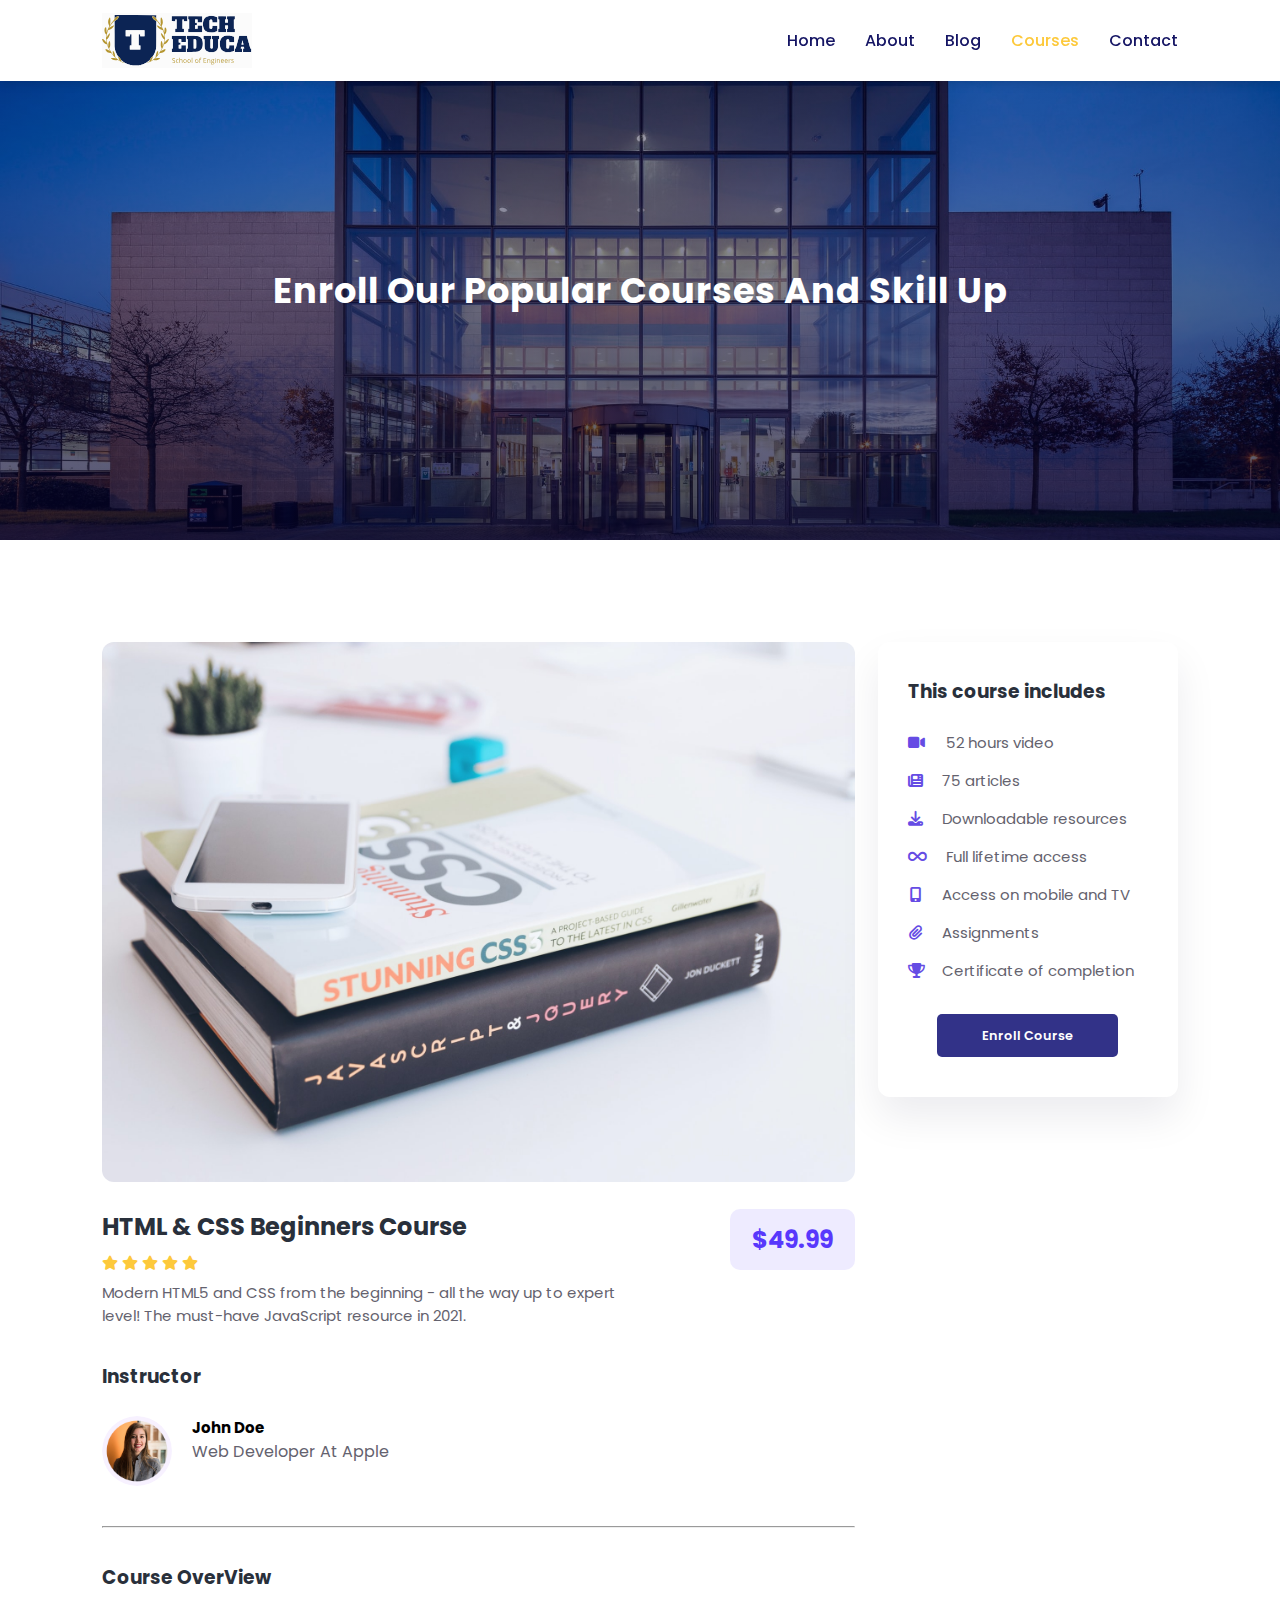
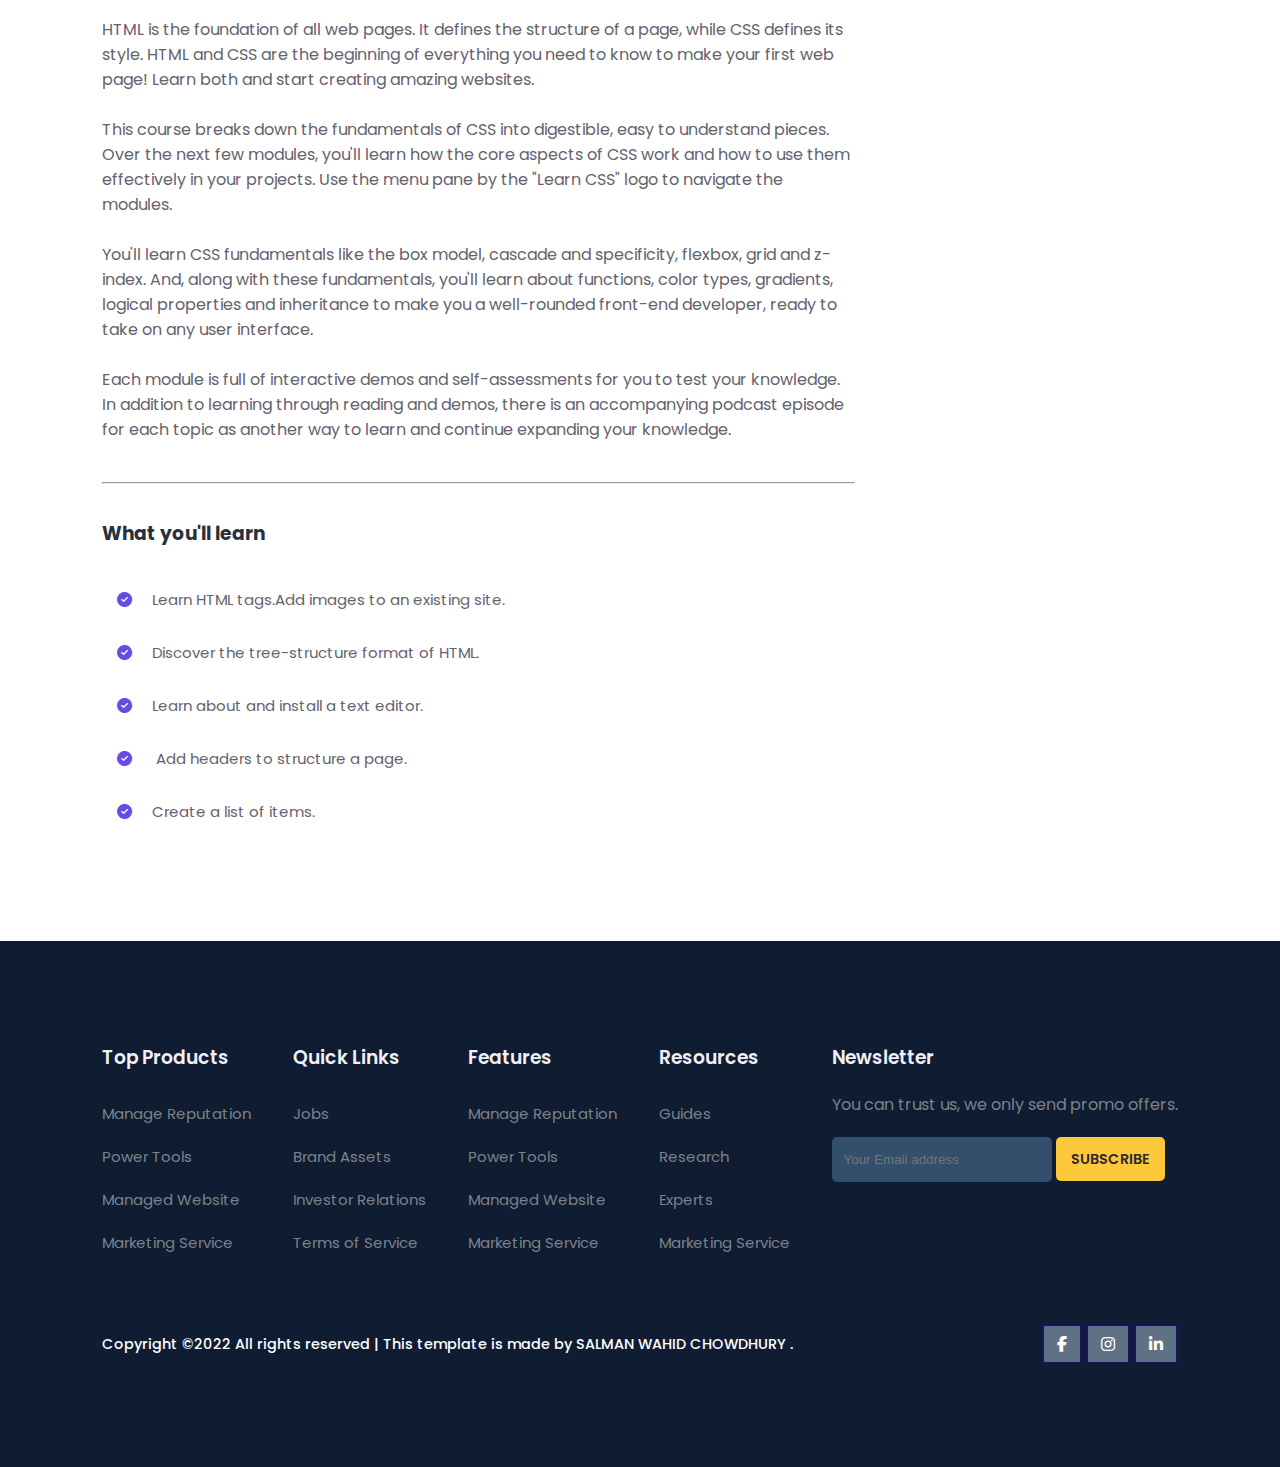
<file: course-inner-1.html>
<!DOCTYPE html>
<html lang="en">
  <head>
    <meta charset="UTF-8" />
    <meta http-equiv="X-UA-Compatible" content="IE=edge" />
    <meta name="viewport" content="width=device-width, initial-scale=1.0" />
    <link
      rel="stylesheet"
      href="https://cdnjs.cloudflare.com/ajax/libs/font-awesome/6.2.0/css/all.min.css"
    />

    <title>Educational Website</title>
    <link rel="stylesheet" href="style.css" />
    <link rel="stylesheet" href="media.css" />
    <script
      src="https://code.jquery.com/jquery-3.6.1.min.js"
      integrity="sha256-o88AwQnZB+VDvE9tvIXrMQaPlFFSUTR+nldQm1LuPXQ="
      crossorigin="anonymous"
    ></script>
  </head>
  <body>
    <!-- Navigation -->
    <nav>
      <img src="img/logo.svg" alt="" />
      <div class="navigation">
        <ul>
          <i id="menu-close" class="fa-solid fa-square-xmark"></i>
          <li><a href="index.html">Home</a></li>
          <li><a href="about.html">About</a></li>
          <li><a href="blog.html">Blog</a></li>
          <li><a class="active" href="course.html">Courses</a></li>
          <li><a href="contact.html">Contact</a></li>
        </ul>
        <img src="img/menu.png" id="menu-btn" alt="" />
      </div>
    </nav>

    <!-- Home -->
    <section id="about-home">
      <h2>Enroll Our Popular Courses And Skill Up</h2>
    </section>

    <!-- Course Inner -->
    <section id="course-inner">
      <div class="overview">
        <img class="course-img" src="img/c2.jpg" alt="" />
        <div class="course-head">
          <div class="c-name">
            <h2>HTML & CSS Beginners Course</h2>
            <div class="star">
              <i class="fas fa-star"></i>
              <i class="fas fa-star"></i>
              <i class="fas fa-star"></i>
              <i class="fas fa-star"></i>
              <i class="fas fa-star"></i>
            </div>
            <p>
              Modern HTML5 and CSS from the beginning - all the way up to expert
              level! The must-have JavaScript resource in 2021.
            </p>
          </div>
          <span>$49.99</span>
        </div>
        <h3>Instructor</h3>
        <div class="tutor">
          <img src="img/pro1.webp" alt="" />
          <div class="tutor-det">
            <h5>John Doe</h5>
            <p>Web Developer At Apple</p>
          </div>
        </div>
        <hr />
        <h3>Course OverView</h3>
        <p>HTML is the foundation of all web pages. It defines the structure of a page, while CSS defines its style. HTML and CSS are the beginning of everything you need to know to make your first web page! Learn both and start creating amazing websites.
          <br><br>
          This course breaks down the fundamentals of CSS into digestible, easy to understand pieces. Over the next few modules, you'll learn how the core aspects of CSS work and how to use them effectively in your projects. Use the menu pane by the "Learn CSS" logo to navigate the modules.
          <br /><br />
          You'll learn CSS fundamentals like the box model, cascade and specificity, flexbox, grid and z-index. And, along with these fundamentals, you'll learn about functions, color types, gradients, logical properties and inheritance to make you a well-rounded front-end developer, ready to take on any user interface.
          <br /><br />
          Each module is full of interactive demos and self-assessments for you to test your knowledge. In addition to learning through reading and demos, there is an accompanying podcast episode for each topic as another way to learn and continue expanding your knowledge.
        </p>
        <hr />
        <h3>What you'll learn</h3>
        <div class="learn">
          <p>
            <i class="far fa-check-circle"></i>Learn HTML tags.Add images to an existing site.
          </p>
          <p>
            <i class="far fa-check-circle"></i>Discover the tree-structure format of HTML.            
          </p>
          <p>
            <i class="far fa-check-circle"></i>Learn about and install a text editor.
          </p>
          <p>
            <i class="far fa-check-circle"></i>
                Add headers to structure a page.
          </p>
          <p>
            <i class="far fa-check-circle"></i>Create a list of items.
          </p>
        </div>
      </div>
      <div class="enroll">
        <h3>This course includes</h3>
        <p>
          <i class="fa-solid fa-video"></i>
          52 hours video
        </p>
        <p><i class="fa-solid fa-newspaper"></i>75 articles</p>
        <p><i class="fa-solid fa-download"></i>Downloadable resources</p>
        <p>
          <i class="fa-solid fa-infinity"></i>
          Full lifetime access
        </p>
        <p><i class="fa-solid fa-mobile-alt"></i></i>Access on mobile and TV</p>
        <p><i class="fa-solid fa-paperclip"></i>Assignments</p>
        <p><i class="fa-solid fa-trophy"></i>Certificate of completion</p>
        <div class="enroll-btn">
          <a class="blue" href="#">Enroll Course</a>
        </div>
      </div>
    </section>

    <!-- Footer -->
    <footer>
      <div class="footer-col">
        <h3>Top Products</h3>
        <li>Manage Reputation</li>
        <li>Power Tools</li>
        <li>Managed Website</li>
        <li>Marketing Service</li>
      </div>

      <div class="footer-col">
        <h3>Quick Links</h3>
        <li>Jobs</li>
        <li>Brand Assets</li>
        <li>Investor Relations</li>
        <li>Terms of Service</li>
      </div>

      <div class="footer-col">
        <h3>Features</h3>
        <li>Manage Reputation</li>
        <li>Power Tools</li>
        <li>Managed Website</li>
        <li>Marketing Service</li>
      </div>

      <div class="footer-col">
        <h3>Resources</h3>
        <li>Guides</li>
        <li>Research</li>
        <li>Experts</li>
        <li>Marketing Service</li>
      </div>

      <div class="footer-col">
        <h3>Newsletter</h3>
        <p>You can trust us, we only send promo offers.</p>
        <div class="subscribe">
          <input type="text" placeholder="Your Email address" />
          <a href="#" class="yellow">SUBSCRIBE</a>
        </div>
      </div>

      <div class="copyright">
        <p>
          Copyright ©2022 All rights reserved | This template is made by SALMAN
          WAHID CHOWDHURY .
        </p>
        <div class="pro-links">
          <i class="fab fa-facebook-f"></i>
          <i class="fab fa-instagram"></i>
          <i class="fab fa-linkedin-in"></i>
        </div>
      </div>
    </footer>

    <script>
      $("#menu-btn").click(function () {
        $("nav .navigation ul").addClass("active");
      });

      $("#menu-close").click(function () {
        $("nav .navigation ul").removeClass("active");
      });
    </script>
  </body>
</html>
</file>
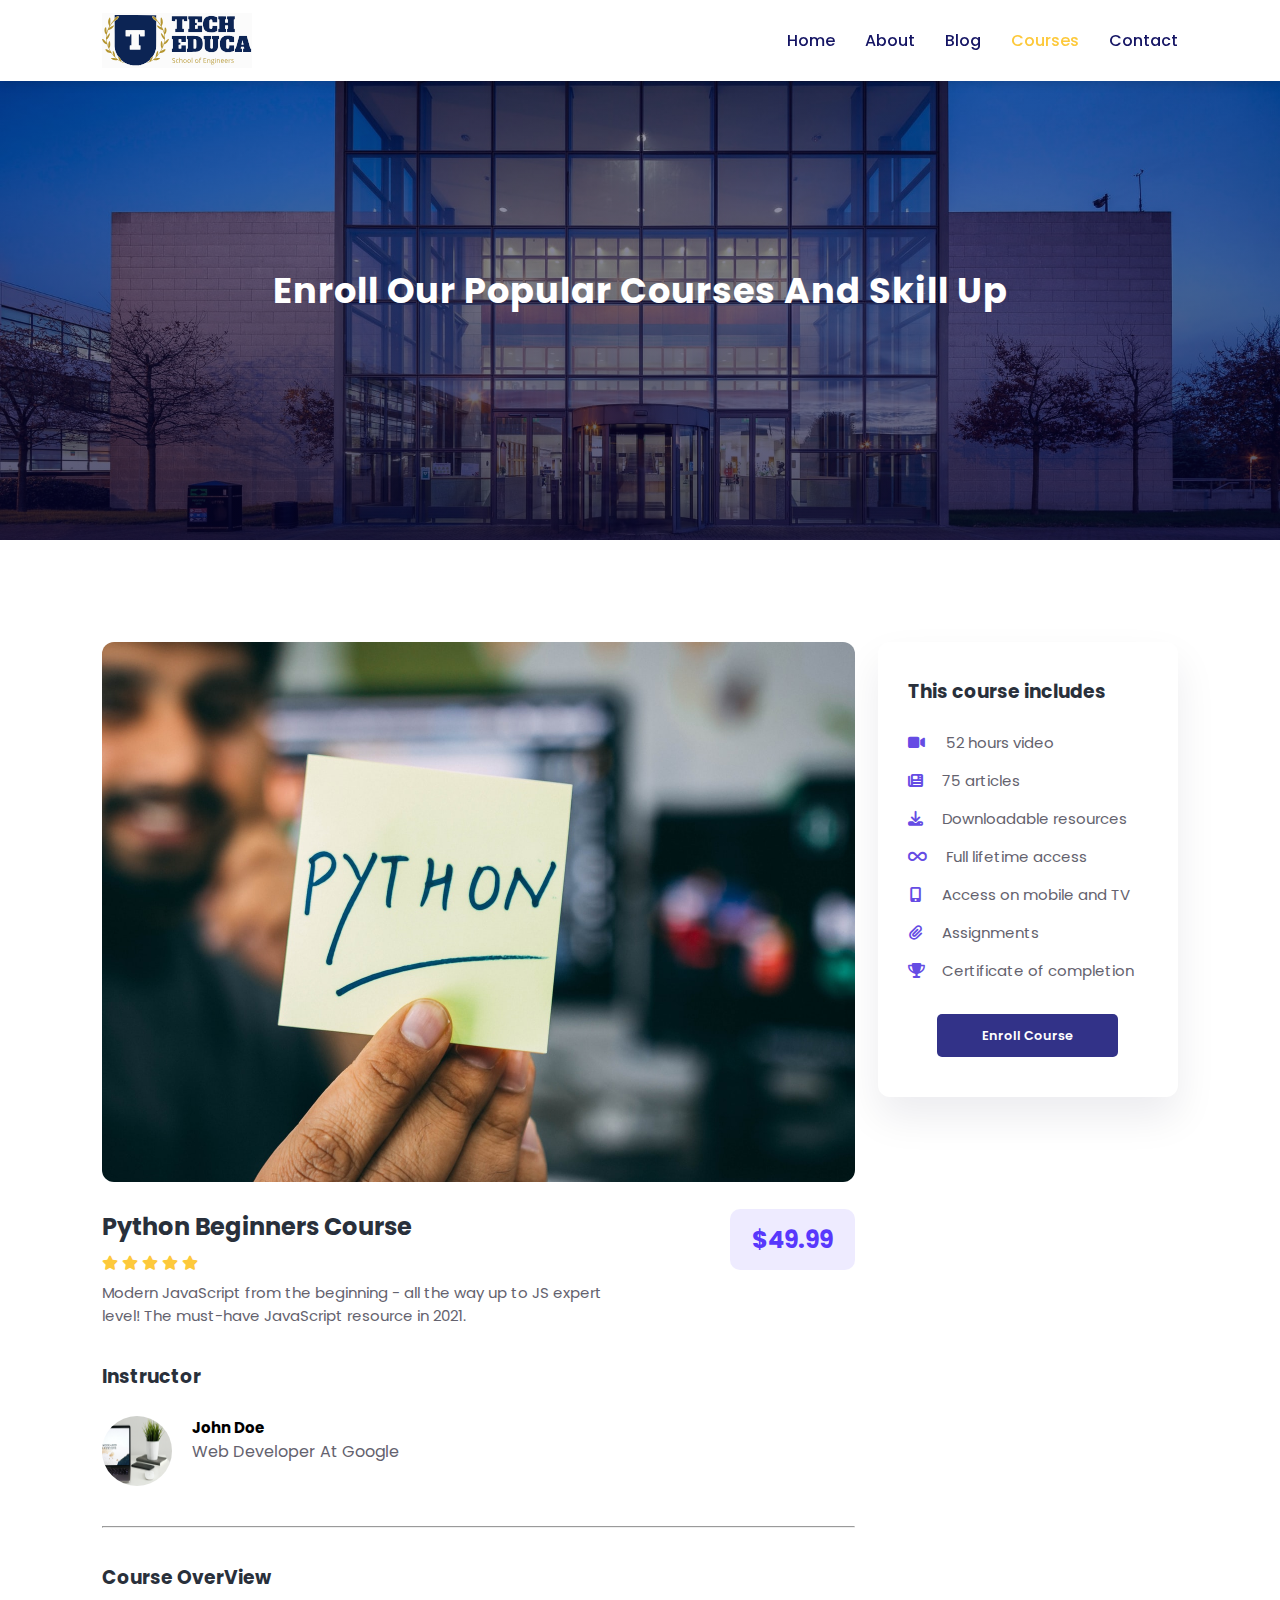
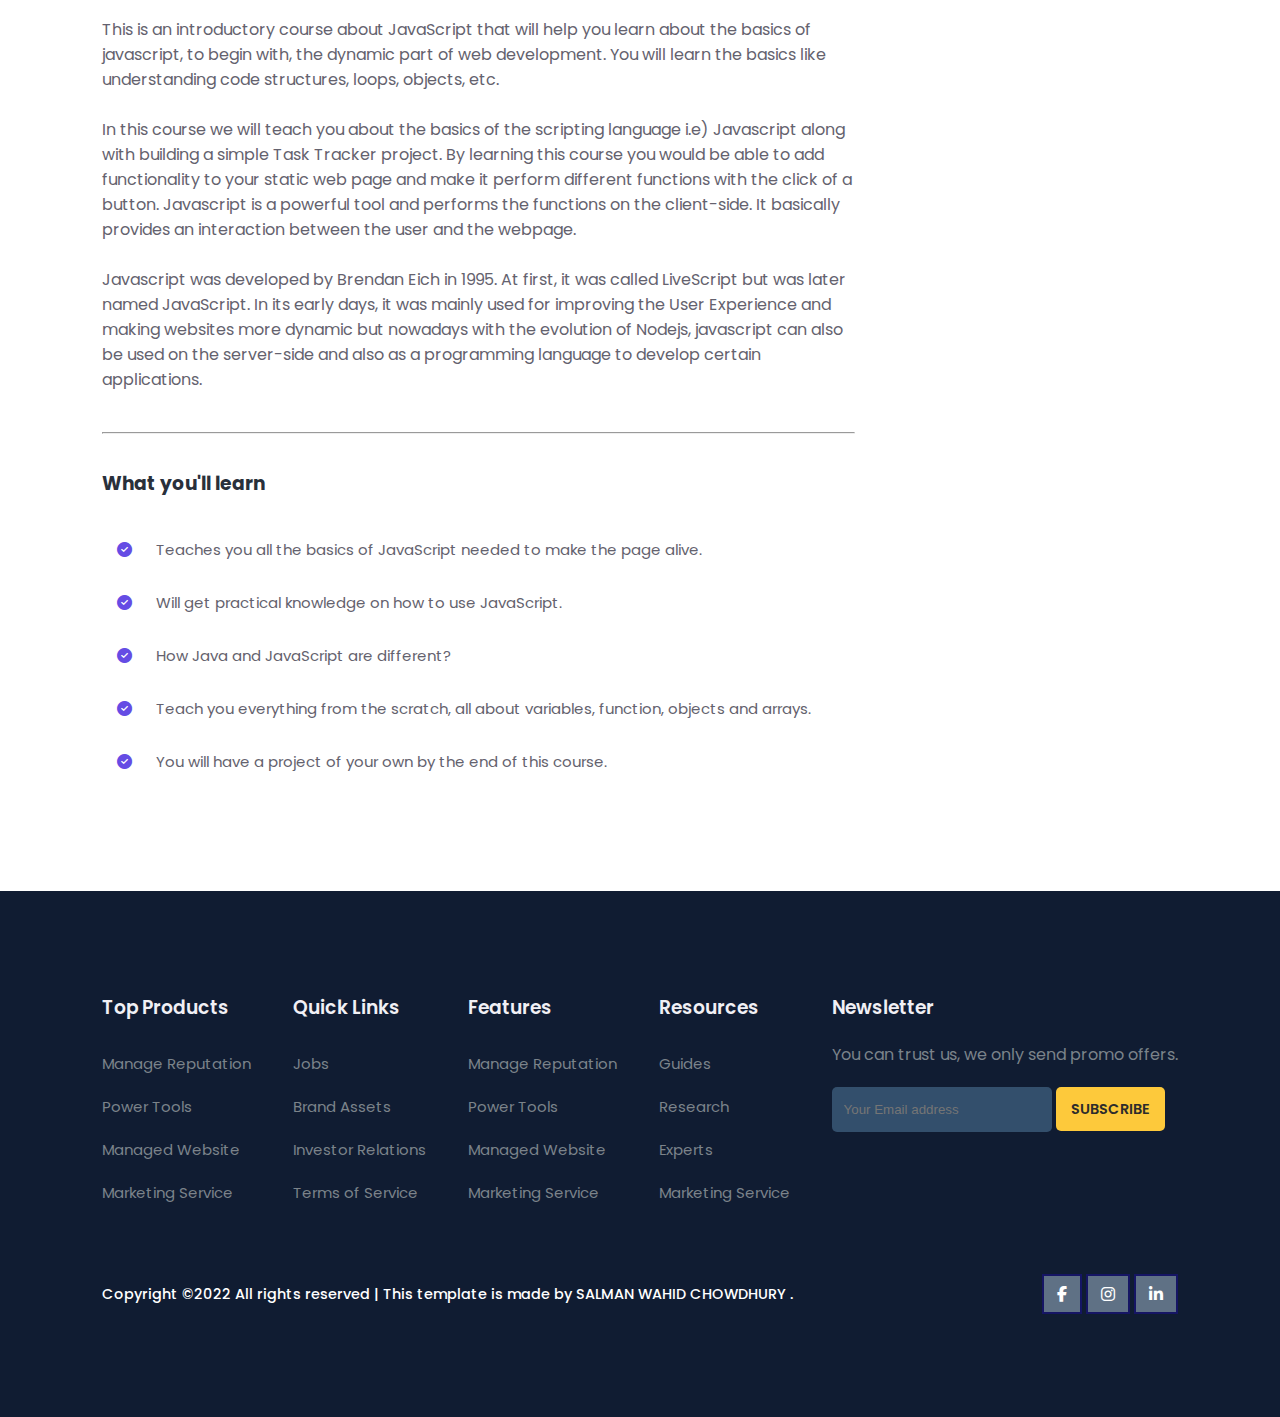
<file: course-inner-2.html>
<!DOCTYPE html>
<html lang="en">
  <head>
    <meta charset="UTF-8" />
    <meta http-equiv="X-UA-Compatible" content="IE=edge" />
    <meta name="viewport" content="width=device-width, initial-scale=1.0" />
    <link
      rel="stylesheet"
      href="https://cdnjs.cloudflare.com/ajax/libs/font-awesome/6.2.0/css/all.min.css"
    />

    <title>Educational Website</title>
    <link rel="stylesheet" href="style.css" />
    <link rel="stylesheet" href="media.css" />
    <script
      src="https://code.jquery.com/jquery-3.6.1.min.js"
      integrity="sha256-o88AwQnZB+VDvE9tvIXrMQaPlFFSUTR+nldQm1LuPXQ="
      crossorigin="anonymous"
    ></script>
  </head>
  <body>
    <!-- Navigation -->
    <nav>
      <img src="img/logo.svg" alt="" />
      <div class="navigation">
        <ul>
          <i id="menu-close" class="fa-solid fa-square-xmark"></i>
          <li><a href="index.html">Home</a></li>
          <li><a href="about.html">About</a></li>
          <li><a href="blog.html">Blog</a></li>
          <li><a class="active" href="course.html">Courses</a></li>
          <li><a href="contact.html">Contact</a></li>
        </ul>
        <img src="img/menu.png" id="menu-btn" alt="" />
      </div>
    </nav>

    <!-- Home -->
    <section id="about-home">
      <h2>Enroll Our Popular Courses And Skill Up</h2>
    </section>

    <!-- Course Inner -->
    <section id="course-inner">
      <div class="overview">
        <img class="course-img" src="img/c3.jpg" alt="" />
        <div class="course-head">
          <div class="c-name">
            <h2>Python Beginners Course</h2>
            <div class="star">
              <i class="fas fa-star"></i>
              <i class="fas fa-star"></i>
              <i class="fas fa-star"></i>
              <i class="fas fa-star"></i>
              <i class="fas fa-star"></i>
            </div>
            <p>
              Modern JavaScript from the beginning - all the way up to JS expert
              level! The must-have JavaScript resource in 2021.
            </p>
          </div>
          <span>$49.99</span>
        </div>
        <h3>Instructor</h3>
        <div class="tutor">
          <img src="img/c4.jpg" alt="" />
          <div class="tutor-det">
            <h5>John Doe</h5>
            <p>Web Developer At Google</p>
          </div>
        </div>
        <hr />
        <h3>Course OverView</h3>
        <p>
          This is an introductory course about JavaScript that will help you
          learn about the basics of javascript, to begin with, the dynamic part
          of web development. You will learn the basics like understanding code
          structures, loops, objects, etc.
          <br /><br />
          In this course we will teach you about the basics of the scripting
          language i.e) Javascript along with building a simple Task Tracker
          project. By learning this course you would be able to add
          functionality to your static web page and make it perform different
          functions with the click of a button. Javascript is a powerful tool
          and performs the functions on the client-side. It basically provides
          an interaction between the user and the webpage.
          <br /><br />
          Javascript was developed by Brendan Eich in 1995. At first, it was
          called LiveScript but was later named JavaScript. In its early days,
          it was mainly used for improving the User Experience and making
          websites more dynamic but nowadays with the evolution of Nodejs,
          javascript can also be used on the server-side and also as a
          programming language to develop certain applications.
        </p>
        <hr />
        <h3>What you'll learn</h3>
        <div class="learn">
          <p>
            <i class="far fa-check-circle"></i>
            Teaches you all the basics of JavaScript needed to make the page
            alive.
          </p>
          <p>
            <i class="far fa-check-circle"></i> Will get practical knowledge on
            how to use JavaScript.
          </p>
          <p>
            <i class="far fa-check-circle"></i> How Java and JavaScript are
            different?
          </p>
          <p>
            <i class="far fa-check-circle"></i>
            Teach you everything from the scratch, all about variables,
            function, objects and arrays.
          </p>
          <p>
            <i class="far fa-check-circle"></i> You will have a project of your
            own by the end of this course.
          </p>
        </div>
      </div>
      <div class="enroll">
        <h3>This course includes</h3>
        <p>
          <i class="fa-solid fa-video"></i>
          52 hours video
        </p>
        <p><i class="fa-solid fa-newspaper"></i>75 articles</p>
        <p><i class="fa-solid fa-download"></i>Downloadable resources</p>
        <p>
          <i class="fa-solid fa-infinity"></i>
          Full lifetime access
        </p>
        <p><i class="fa-solid fa-mobile-alt"></i></i>Access on mobile and TV</p>
        <p><i class="fa-solid fa-paperclip"></i>Assignments</p>
        <p><i class="fa-solid fa-trophy"></i>Certificate of completion</p>
        <div class="enroll-btn">
          <a class="blue" href="#">Enroll Course</a>
        </div>
      </div>
    </section>

    <!-- Footer -->
    <footer>
      <div class="footer-col">
        <h3>Top Products</h3>
        <li>Manage Reputation</li>
        <li>Power Tools</li>
        <li>Managed Website</li>
        <li>Marketing Service</li>
      </div>

      <div class="footer-col">
        <h3>Quick Links</h3>
        <li>Jobs</li>
        <li>Brand Assets</li>
        <li>Investor Relations</li>
        <li>Terms of Service</li>
      </div>

      <div class="footer-col">
        <h3>Features</h3>
        <li>Manage Reputation</li>
        <li>Power Tools</li>
        <li>Managed Website</li>
        <li>Marketing Service</li>
      </div>

      <div class="footer-col">
        <h3>Resources</h3>
        <li>Guides</li>
        <li>Research</li>
        <li>Experts</li>
        <li>Marketing Service</li>
      </div>

      <div class="footer-col">
        <h3>Newsletter</h3>
        <p>You can trust us, we only send promo offers.</p>
        <div class="subscribe">
          <input type="text" placeholder="Your Email address" />
          <a href="#" class="yellow">SUBSCRIBE</a>
        </div>
      </div>

      <div class="copyright">
        <p>
          Copyright ©2022 All rights reserved | This template is made by SALMAN
          WAHID CHOWDHURY .
        </p>
        <div class="pro-links">
          <i class="fab fa-facebook-f"></i>
          <i class="fab fa-instagram"></i>
          <i class="fab fa-linkedin-in"></i>
        </div>
      </div>
    </footer>

    <script>
      $("#menu-btn").click(function () {
        $("nav .navigation ul").addClass("active");
      });

      $("#menu-close").click(function () {
        $("nav .navigation ul").removeClass("active");
      });
    </script>
  </body>
</html>
</file>
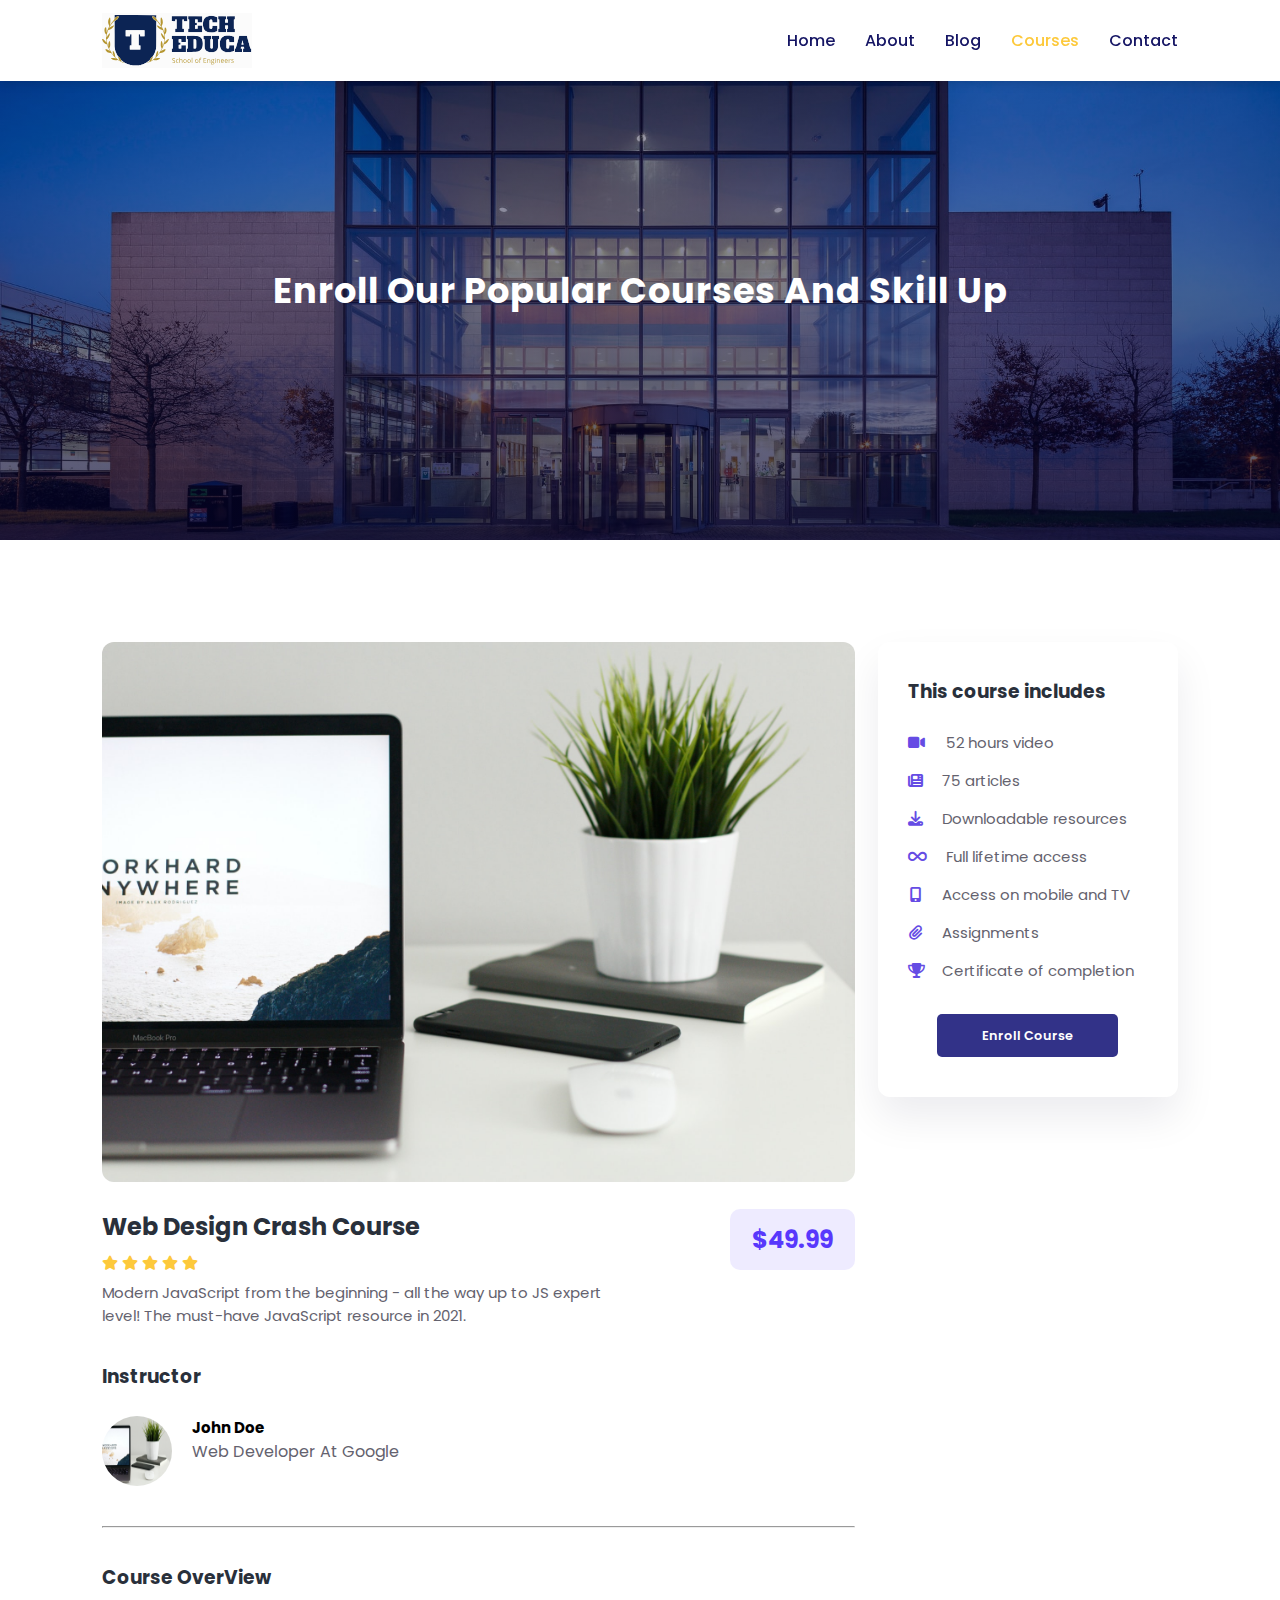
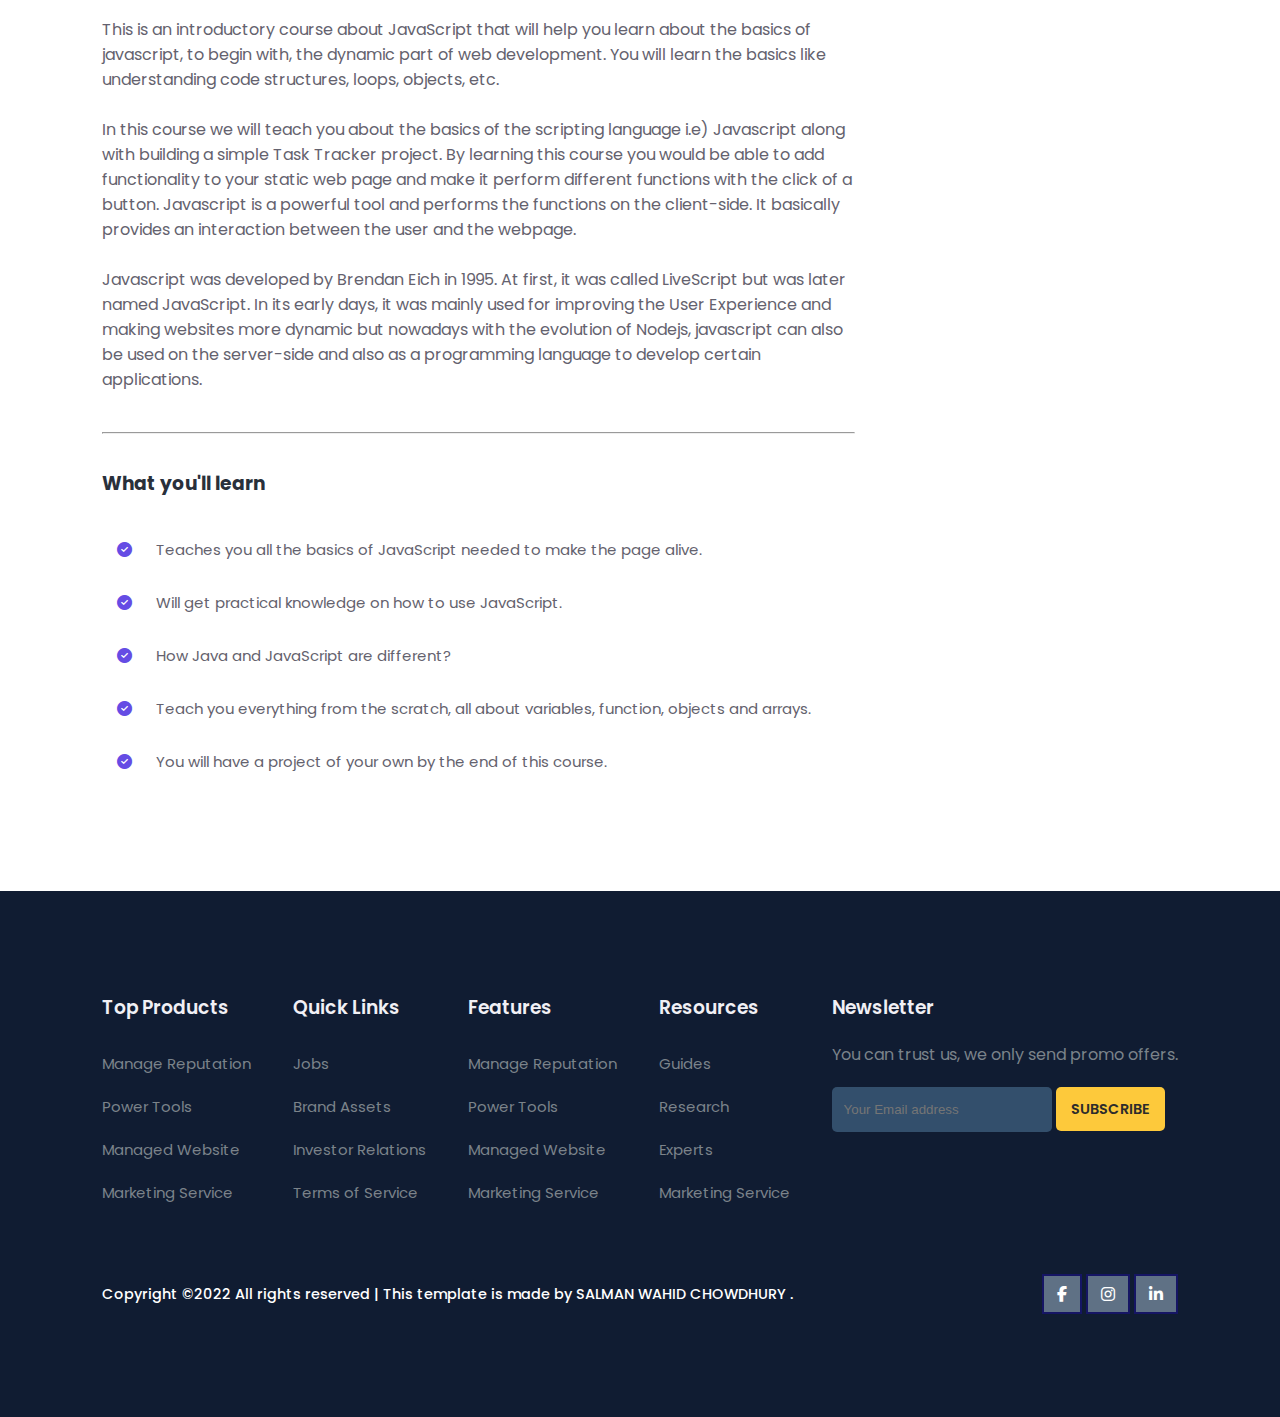
<file: course-inner-3.html>
<!DOCTYPE html>
<html lang="en">
  <head>
    <meta charset="UTF-8" />
    <meta http-equiv="X-UA-Compatible" content="IE=edge" />
    <meta name="viewport" content="width=device-width, initial-scale=1.0" />
    <link
      rel="stylesheet"
      href="https://cdnjs.cloudflare.com/ajax/libs/font-awesome/6.2.0/css/all.min.css"
    />

    <title>Educational Website</title>
    <link rel="stylesheet" href="style.css" />
    <link rel="stylesheet" href="media.css" />
    <script
      src="https://code.jquery.com/jquery-3.6.1.min.js"
      integrity="sha256-o88AwQnZB+VDvE9tvIXrMQaPlFFSUTR+nldQm1LuPXQ="
      crossorigin="anonymous"
    ></script>
  </head>
  <body>
    <!-- Navigation -->
    <nav>
      <img src="img/logo.svg" alt="" />
      <div class="navigation">
        <ul>
          <i id="menu-close" class="fa-solid fa-square-xmark"></i>
          <li><a href="index.html">Home</a></li>
          <li><a href="about.html">About</a></li>
          <li><a href="blog.html">Blog</a></li>
          <li><a class="active" href="course.html">Courses</a></li>
          <li><a href="contact.html">Contact</a></li>
        </ul>
        <img src="img/menu.png" id="menu-btn" alt="" />
      </div>
    </nav>

    <!-- Home -->
    <section id="about-home">
      <h2>Enroll Our Popular Courses And Skill Up</h2>
    </section>

    <!-- Course Inner -->
    <section id="course-inner">
      <div class="overview">
        <img class="course-img" src="img/c4.jpg" alt="" />
        <div class="course-head">
          <div class="c-name">
            <h2>Web Design Crash Course</h2>
            <div class="star">
              <i class="fas fa-star"></i>
              <i class="fas fa-star"></i>
              <i class="fas fa-star"></i>
              <i class="fas fa-star"></i>
              <i class="fas fa-star"></i>
            </div>
            <p>
              Modern JavaScript from the beginning - all the way up to JS expert
              level! The must-have JavaScript resource in 2021.
            </p>
          </div>
          <span>$49.99</span>
        </div>
        <h3>Instructor</h3>
        <div class="tutor">
          <img src="img/c4.jpg" alt="" />
          <div class="tutor-det">
            <h5>John Doe</h5>
            <p>Web Developer At Google</p>
          </div>
        </div>
        <hr />
        <h3>Course OverView</h3>
        <p>
          This is an introductory course about JavaScript that will help you
          learn about the basics of javascript, to begin with, the dynamic part
          of web development. You will learn the basics like understanding code
          structures, loops, objects, etc.
          <br /><br />
          In this course we will teach you about the basics of the scripting
          language i.e) Javascript along with building a simple Task Tracker
          project. By learning this course you would be able to add
          functionality to your static web page and make it perform different
          functions with the click of a button. Javascript is a powerful tool
          and performs the functions on the client-side. It basically provides
          an interaction between the user and the webpage.
          <br /><br />
          Javascript was developed by Brendan Eich in 1995. At first, it was
          called LiveScript but was later named JavaScript. In its early days,
          it was mainly used for improving the User Experience and making
          websites more dynamic but nowadays with the evolution of Nodejs,
          javascript can also be used on the server-side and also as a
          programming language to develop certain applications.
        </p>
        <hr />
        <h3>What you'll learn</h3>
        <div class="learn">
          <p>
            <i class="far fa-check-circle"></i>
            Teaches you all the basics of JavaScript needed to make the page
            alive.
          </p>
          <p>
            <i class="far fa-check-circle"></i> Will get practical knowledge on
            how to use JavaScript.
          </p>
          <p>
            <i class="far fa-check-circle"></i> How Java and JavaScript are
            different?
          </p>
          <p>
            <i class="far fa-check-circle"></i>
            Teach you everything from the scratch, all about variables,
            function, objects and arrays.
          </p>
          <p>
            <i class="far fa-check-circle"></i> You will have a project of your
            own by the end of this course.
          </p>
        </div>
      </div>
      <div class="enroll">
        <h3>This course includes</h3>
        <p>
          <i class="fa-solid fa-video"></i>
          52 hours video
        </p>
        <p><i class="fa-solid fa-newspaper"></i>75 articles</p>
        <p><i class="fa-solid fa-download"></i>Downloadable resources</p>
        <p>
          <i class="fa-solid fa-infinity"></i>
          Full lifetime access
        </p>
        <p><i class="fa-solid fa-mobile-alt"></i></i>Access on mobile and TV</p>
        <p><i class="fa-solid fa-paperclip"></i>Assignments</p>
        <p><i class="fa-solid fa-trophy"></i>Certificate of completion</p>
        <div class="enroll-btn">
          <a class="blue" href="#">Enroll Course</a>
        </div>
      </div>
    </section>

    <!-- Footer -->
    <footer>
      <div class="footer-col">
        <h3>Top Products</h3>
        <li>Manage Reputation</li>
        <li>Power Tools</li>
        <li>Managed Website</li>
        <li>Marketing Service</li>
      </div>

      <div class="footer-col">
        <h3>Quick Links</h3>
        <li>Jobs</li>
        <li>Brand Assets</li>
        <li>Investor Relations</li>
        <li>Terms of Service</li>
      </div>

      <div class="footer-col">
        <h3>Features</h3>
        <li>Manage Reputation</li>
        <li>Power Tools</li>
        <li>Managed Website</li>
        <li>Marketing Service</li>
      </div>

      <div class="footer-col">
        <h3>Resources</h3>
        <li>Guides</li>
        <li>Research</li>
        <li>Experts</li>
        <li>Marketing Service</li>
      </div>

      <div class="footer-col">
        <h3>Newsletter</h3>
        <p>You can trust us, we only send promo offers.</p>
        <div class="subscribe">
          <input type="text" placeholder="Your Email address" />
          <a href="#" class="yellow">SUBSCRIBE</a>
        </div>
      </div>

      <div class="copyright">
        <p>
          Copyright ©2022 All rights reserved | This template is made by SALMAN
          WAHID CHOWDHURY .
        </p>
        <div class="pro-links">
          <i class="fab fa-facebook-f"></i>
          <i class="fab fa-instagram"></i>
          <i class="fab fa-linkedin-in"></i>
        </div>
      </div>
    </footer>

    <script>
      $("#menu-btn").click(function () {
        $("nav .navigation ul").addClass("active");
      });

      $("#menu-close").click(function () {
        $("nav .navigation ul").removeClass("active");
      });
    </script>
  </body>
</html>
</file>
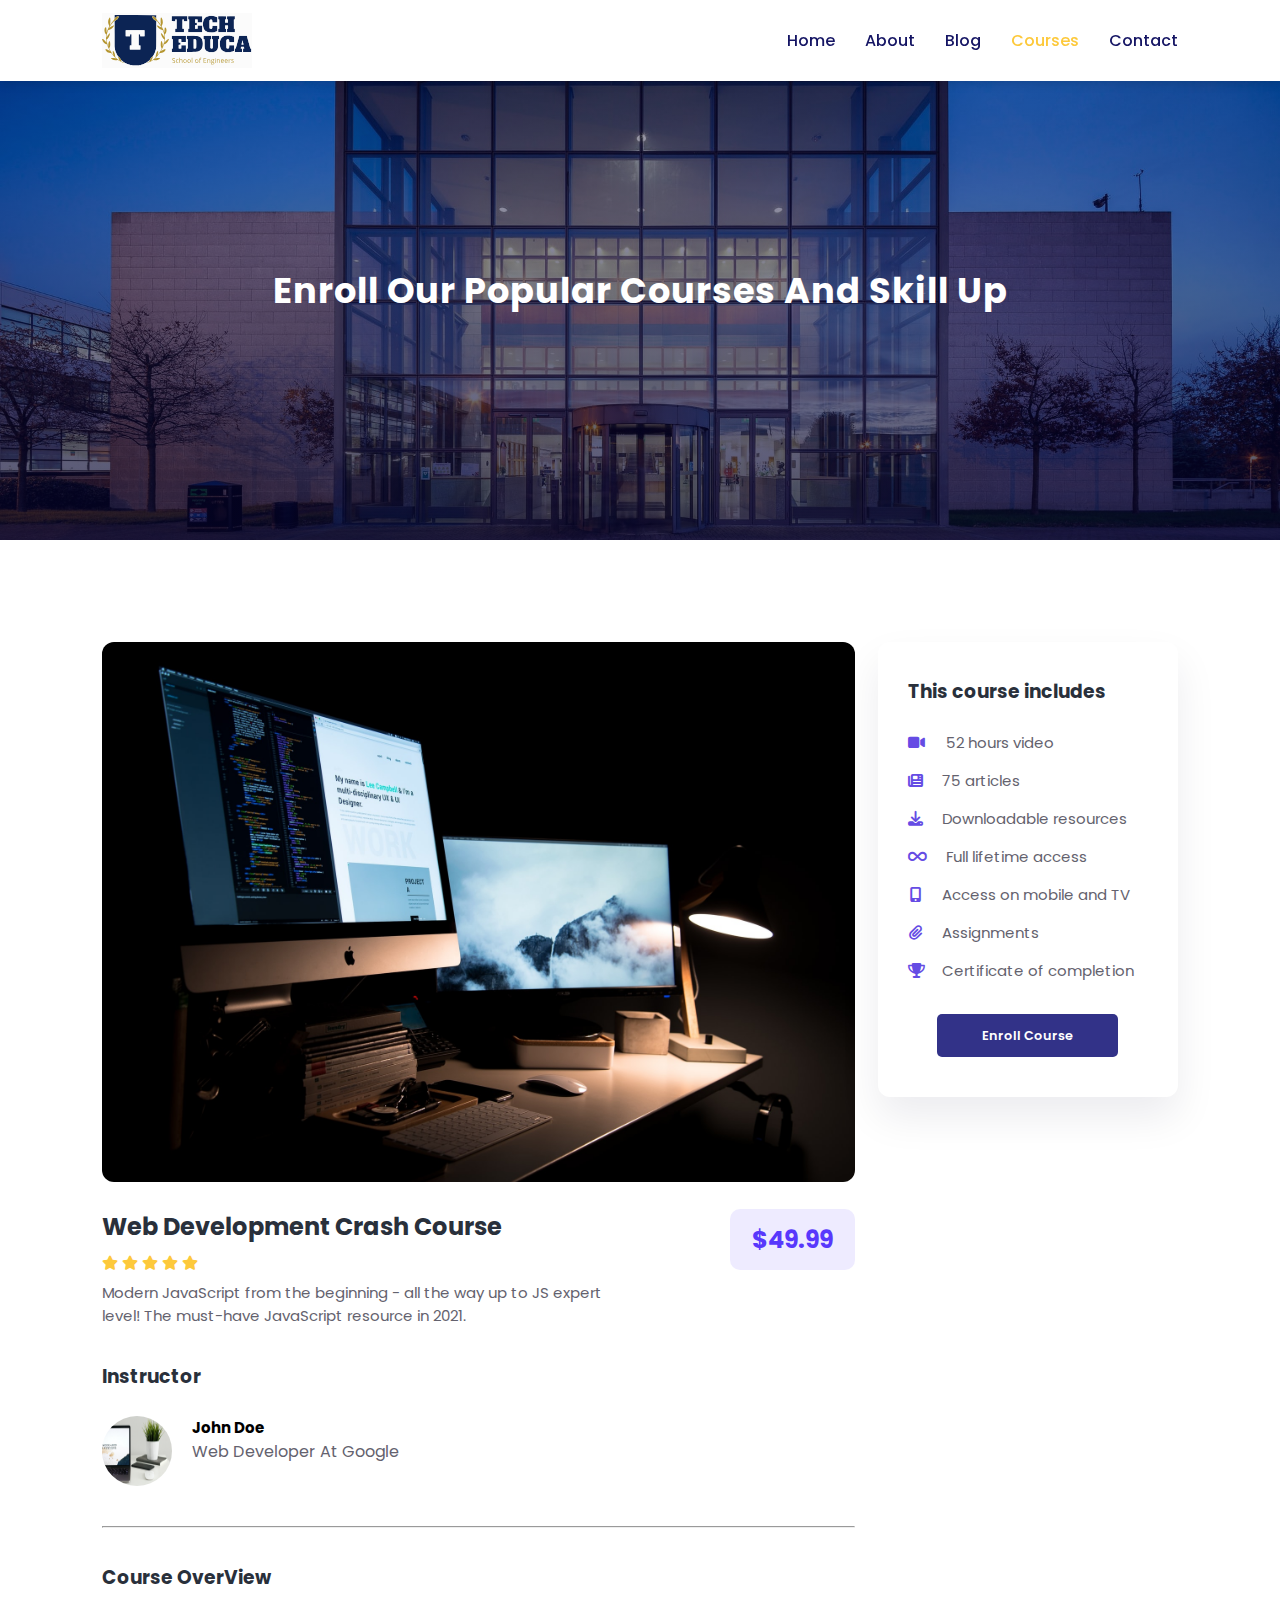
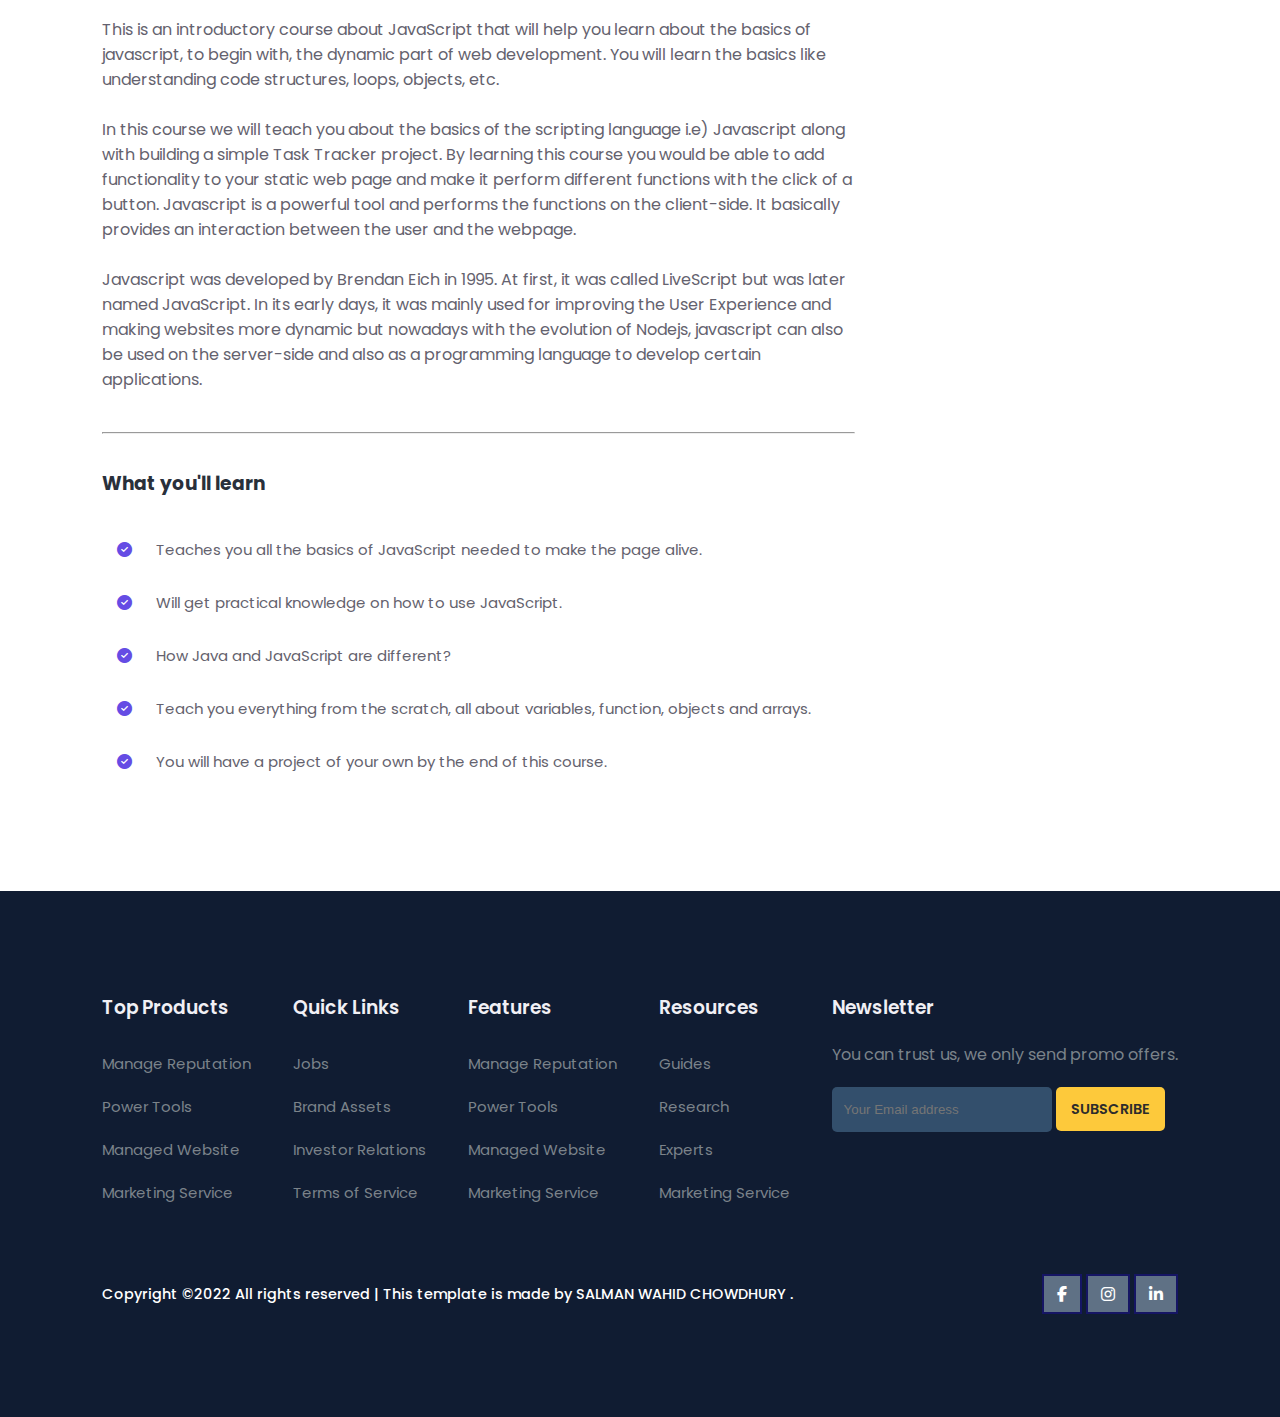
<file: course-inner-4.html>
<!DOCTYPE html>
<html lang="en">
  <head>
    <meta charset="UTF-8" />
    <meta http-equiv="X-UA-Compatible" content="IE=edge" />
    <meta name="viewport" content="width=device-width, initial-scale=1.0" />
    <link
      rel="stylesheet"
      href="https://cdnjs.cloudflare.com/ajax/libs/font-awesome/6.2.0/css/all.min.css"
    />

    <title>Educational Website</title>
    <link rel="stylesheet" href="style.css" />
    <link rel="stylesheet" href="media.css" />
    <script
      src="https://code.jquery.com/jquery-3.6.1.min.js"
      integrity="sha256-o88AwQnZB+VDvE9tvIXrMQaPlFFSUTR+nldQm1LuPXQ="
      crossorigin="anonymous"
    ></script>
  </head>
  <body>
    <!-- Navigation -->
    <nav>
      <img src="img/logo.svg" alt="" />
      <div class="navigation">
        <ul>
          <i id="menu-close" class="fa-solid fa-square-xmark"></i>
          <li><a href="index.html">Home</a></li>
          <li><a href="about.html">About</a></li>
          <li><a href="blog.html">Blog</a></li>
          <li><a class="active" href="course.html">Courses</a></li>
          <li><a href="contact.html">Contact</a></li>
        </ul>
        <img src="img/menu.png" id="menu-btn" alt="" />
      </div>
    </nav>

    <!-- Home -->
    <section id="about-home">
      <h2>Enroll Our Popular Courses And Skill Up</h2>
    </section>

    <!-- Course Inner -->
    <section id="course-inner">
      <div class="overview">
        <img class="course-img" src="img/c5.jpg" alt="" />
        <div class="course-head">
          <div class="c-name">
            <h2>Web Development Crash Course</h2>
            <div class="star">
              <i class="fas fa-star"></i>
              <i class="fas fa-star"></i>
              <i class="fas fa-star"></i>
              <i class="fas fa-star"></i>
              <i class="fas fa-star"></i>
            </div>
            <p>
              Modern JavaScript from the beginning - all the way up to JS expert
              level! The must-have JavaScript resource in 2021.
            </p>
          </div>
          <span>$49.99</span>
        </div>
        <h3>Instructor</h3>
        <div class="tutor">
          <img src="img/c4.jpg" alt="" />
          <div class="tutor-det">
            <h5>John Doe</h5>
            <p>Web Developer At Google</p>
          </div>
        </div>
        <hr />
        <h3>Course OverView</h3>
        <p>
          This is an introductory course about JavaScript that will help you
          learn about the basics of javascript, to begin with, the dynamic part
          of web development. You will learn the basics like understanding code
          structures, loops, objects, etc.
          <br /><br />
          In this course we will teach you about the basics of the scripting
          language i.e) Javascript along with building a simple Task Tracker
          project. By learning this course you would be able to add
          functionality to your static web page and make it perform different
          functions with the click of a button. Javascript is a powerful tool
          and performs the functions on the client-side. It basically provides
          an interaction between the user and the webpage.
          <br /><br />
          Javascript was developed by Brendan Eich in 1995. At first, it was
          called LiveScript but was later named JavaScript. In its early days,
          it was mainly used for improving the User Experience and making
          websites more dynamic but nowadays with the evolution of Nodejs,
          javascript can also be used on the server-side and also as a
          programming language to develop certain applications.
        </p>
        <hr />
        <h3>What you'll learn</h3>
        <div class="learn">
          <p>
            <i class="far fa-check-circle"></i>
            Teaches you all the basics of JavaScript needed to make the page
            alive.
          </p>
          <p>
            <i class="far fa-check-circle"></i> Will get practical knowledge on
            how to use JavaScript.
          </p>
          <p>
            <i class="far fa-check-circle"></i> How Java and JavaScript are
            different?
          </p>
          <p>
            <i class="far fa-check-circle"></i>
            Teach you everything from the scratch, all about variables,
            function, objects and arrays.
          </p>
          <p>
            <i class="far fa-check-circle"></i> You will have a project of your
            own by the end of this course.
          </p>
        </div>
      </div>
      <div class="enroll">
        <h3>This course includes</h3>
        <p>
          <i class="fa-solid fa-video"></i>
          52 hours video
        </p>
        <p><i class="fa-solid fa-newspaper"></i>75 articles</p>
        <p><i class="fa-solid fa-download"></i>Downloadable resources</p>
        <p>
          <i class="fa-solid fa-infinity"></i>
          Full lifetime access
        </p>
        <p><i class="fa-solid fa-mobile-alt"></i></i>Access on mobile and TV</p>
        <p><i class="fa-solid fa-paperclip"></i>Assignments</p>
        <p><i class="fa-solid fa-trophy"></i>Certificate of completion</p>
        <div class="enroll-btn">
          <a class="blue" href="#">Enroll Course</a>
        </div>
      </div>
    </section>

    <!-- Footer -->
    <footer>
      <div class="footer-col">
        <h3>Top Products</h3>
        <li>Manage Reputation</li>
        <li>Power Tools</li>
        <li>Managed Website</li>
        <li>Marketing Service</li>
      </div>

      <div class="footer-col">
        <h3>Quick Links</h3>
        <li>Jobs</li>
        <li>Brand Assets</li>
        <li>Investor Relations</li>
        <li>Terms of Service</li>
      </div>

      <div class="footer-col">
        <h3>Features</h3>
        <li>Manage Reputation</li>
        <li>Power Tools</li>
        <li>Managed Website</li>
        <li>Marketing Service</li>
      </div>

      <div class="footer-col">
        <h3>Resources</h3>
        <li>Guides</li>
        <li>Research</li>
        <li>Experts</li>
        <li>Marketing Service</li>
      </div>

      <div class="footer-col">
        <h3>Newsletter</h3>
        <p>You can trust us, we only send promo offers.</p>
        <div class="subscribe">
          <input type="text" placeholder="Your Email address" />
          <a href="#" class="yellow">SUBSCRIBE</a>
        </div>
      </div>

      <div class="copyright">
        <p>
          Copyright ©2022 All rights reserved | This template is made by SALMAN
          WAHID CHOWDHURY .
        </p>
        <div class="pro-links">
          <i class="fab fa-facebook-f"></i>
          <i class="fab fa-instagram"></i>
          <i class="fab fa-linkedin-in"></i>
        </div>
      </div>
    </footer>

    <script>
      $("#menu-btn").click(function () {
        $("nav .navigation ul").addClass("active");
      });

      $("#menu-close").click(function () {
        $("nav .navigation ul").removeClass("active");
      });
    </script>
  </body>
</html>
</file>
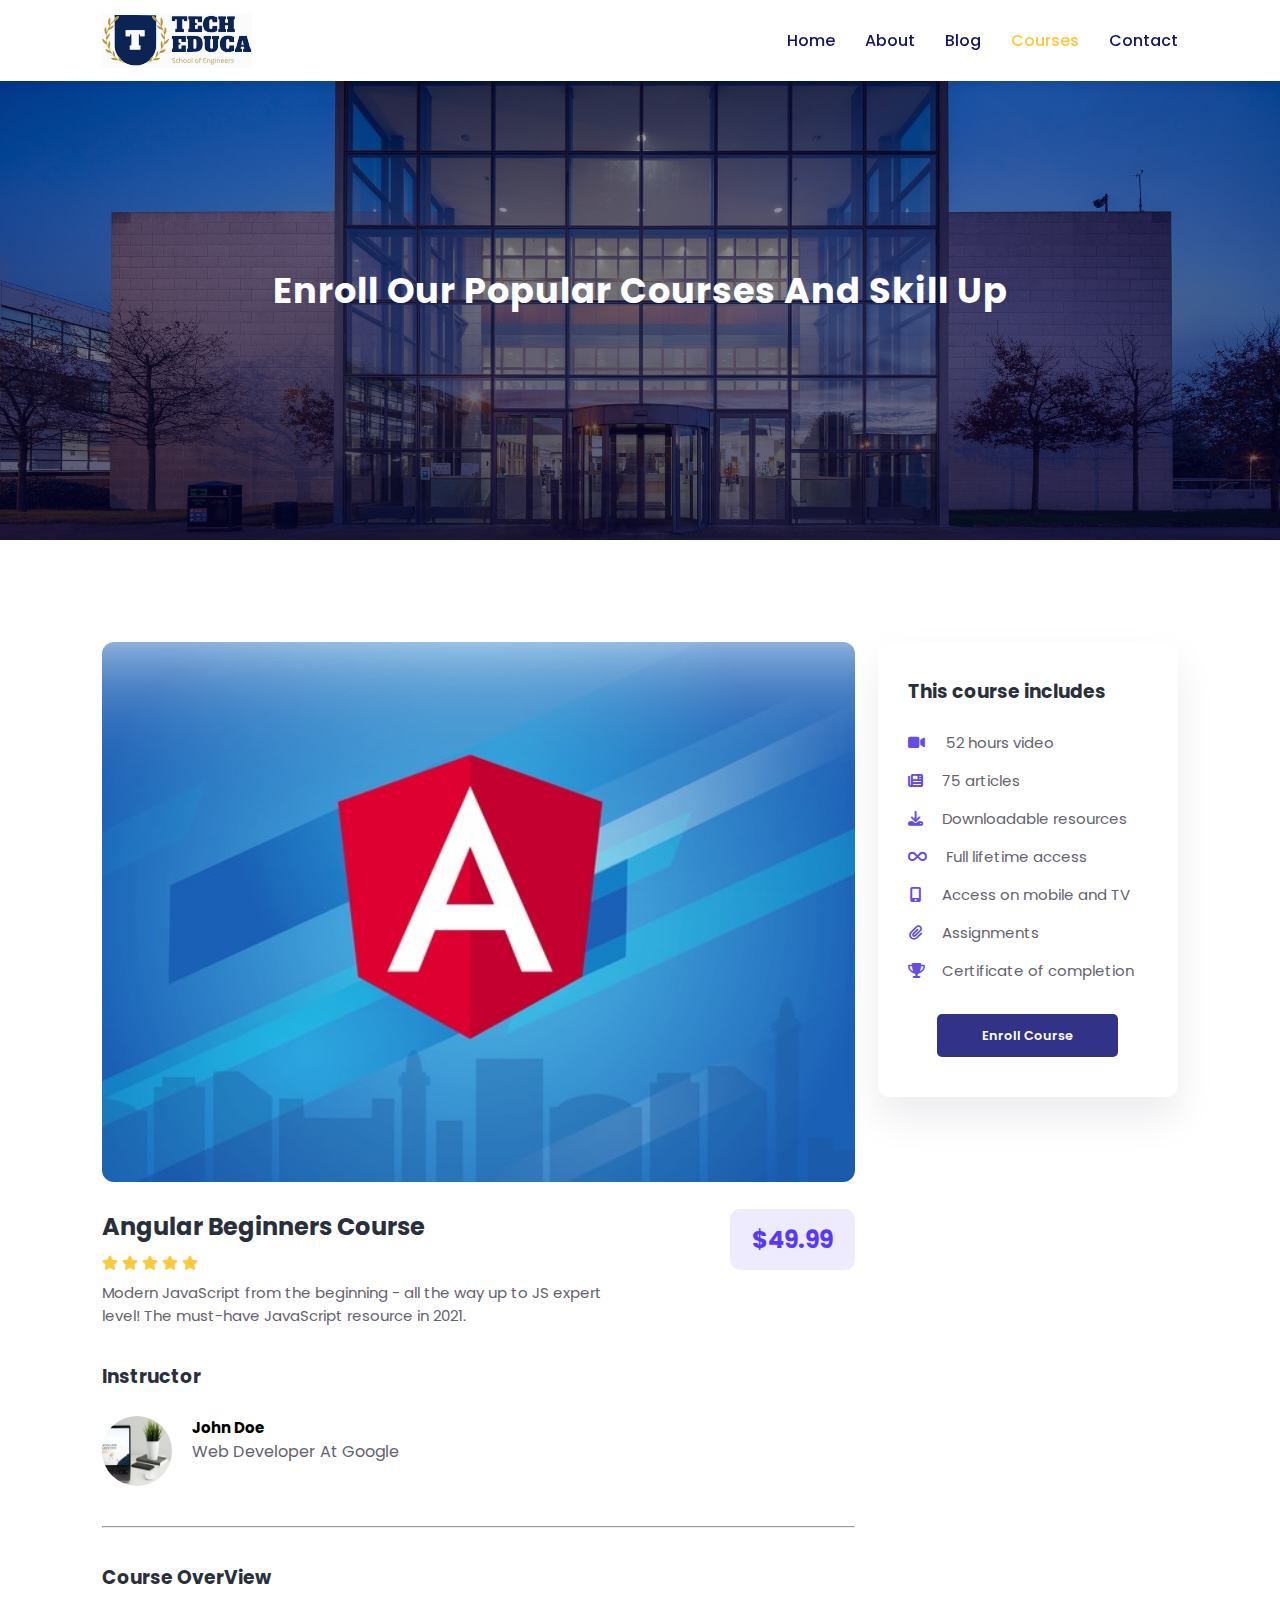
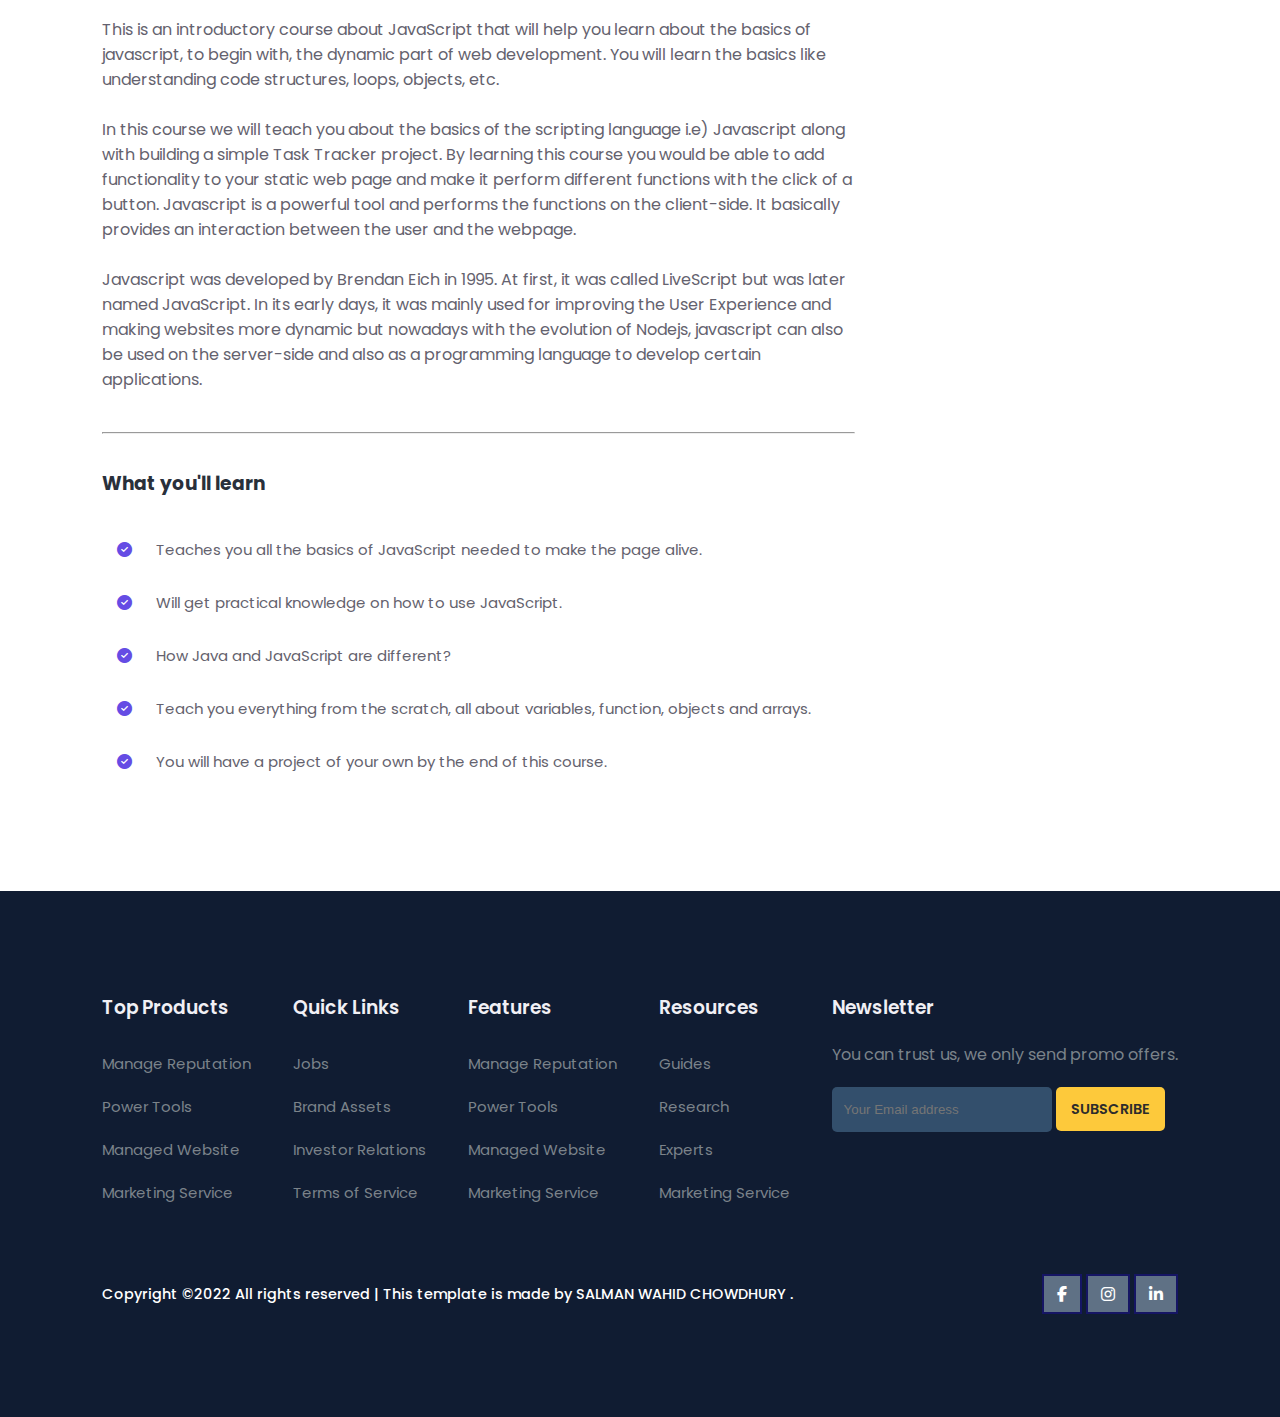
<file: course-inner-5.html>
<!DOCTYPE html>
<html lang="en">
  <head>
    <meta charset="UTF-8" />
    <meta http-equiv="X-UA-Compatible" content="IE=edge" />
    <meta name="viewport" content="width=device-width, initial-scale=1.0" />
    <link
      rel="stylesheet"
      href="https://cdnjs.cloudflare.com/ajax/libs/font-awesome/6.2.0/css/all.min.css"
    />

    <title>Educational Website</title>
    <link rel="stylesheet" href="style.css" />
    <link rel="stylesheet" href="media.css" />
    <script
      src="https://code.jquery.com/jquery-3.6.1.min.js"
      integrity="sha256-o88AwQnZB+VDvE9tvIXrMQaPlFFSUTR+nldQm1LuPXQ="
      crossorigin="anonymous"
    ></script>
  </head>
  <body>
    <!-- Navigation -->
    <nav>
      <img src="img/logo.svg" alt="" />
      <div class="navigation">
        <ul>
          <i id="menu-close" class="fa-solid fa-square-xmark"></i>
          <li><a href="index.html">Home</a></li>
          <li><a href="about.html">About</a></li>
          <li><a href="blog.html">Blog</a></li>
          <li><a class="active" href="course.html">Courses</a></li>
          <li><a href="contact.html">Contact</a></li>
        </ul>
        <img src="img/menu.png" id="menu-btn" alt="" />
      </div>
    </nav>

    <!-- Home -->
    <section id="about-home">
      <h2>Enroll Our Popular Courses And Skill Up</h2>
    </section>

    <!-- Course Inner -->
    <section id="course-inner">
      <div class="overview">
        <img class="course-img" src="img/c6.jpg" alt="" />
        <div class="course-head">
          <div class="c-name">
            <h2>Angular Beginners Course</h2>
            <div class="star">
              <i class="fas fa-star"></i>
              <i class="fas fa-star"></i>
              <i class="fas fa-star"></i>
              <i class="fas fa-star"></i>
              <i class="fas fa-star"></i>
            </div>
            <p>
              Modern JavaScript from the beginning - all the way up to JS expert
              level! The must-have JavaScript resource in 2021.
            </p>
          </div>
          <span>$49.99</span>
        </div>
        <h3>Instructor</h3>
        <div class="tutor">
          <img src="img/c4.jpg" alt="" />
          <div class="tutor-det">
            <h5>John Doe</h5>
            <p>Web Developer At Google</p>
          </div>
        </div>
        <hr />
        <h3>Course OverView</h3>
        <p>
          This is an introductory course about JavaScript that will help you
          learn about the basics of javascript, to begin with, the dynamic part
          of web development. You will learn the basics like understanding code
          structures, loops, objects, etc.
          <br /><br />
          In this course we will teach you about the basics of the scripting
          language i.e) Javascript along with building a simple Task Tracker
          project. By learning this course you would be able to add
          functionality to your static web page and make it perform different
          functions with the click of a button. Javascript is a powerful tool
          and performs the functions on the client-side. It basically provides
          an interaction between the user and the webpage.
          <br /><br />
          Javascript was developed by Brendan Eich in 1995. At first, it was
          called LiveScript but was later named JavaScript. In its early days,
          it was mainly used for improving the User Experience and making
          websites more dynamic but nowadays with the evolution of Nodejs,
          javascript can also be used on the server-side and also as a
          programming language to develop certain applications.
        </p>
        <hr />
        <h3>What you'll learn</h3>
        <div class="learn">
          <p>
            <i class="far fa-check-circle"></i>
            Teaches you all the basics of JavaScript needed to make the page
            alive.
          </p>
          <p>
            <i class="far fa-check-circle"></i> Will get practical knowledge on
            how to use JavaScript.
          </p>
          <p>
            <i class="far fa-check-circle"></i> How Java and JavaScript are
            different?
          </p>
          <p>
            <i class="far fa-check-circle"></i>
            Teach you everything from the scratch, all about variables,
            function, objects and arrays.
          </p>
          <p>
            <i class="far fa-check-circle"></i> You will have a project of your
            own by the end of this course.
          </p>
        </div>
      </div>
      <div class="enroll">
        <h3>This course includes</h3>
        <p>
          <i class="fa-solid fa-video"></i>
          52 hours video
        </p>
        <p><i class="fa-solid fa-newspaper"></i>75 articles</p>
        <p><i class="fa-solid fa-download"></i>Downloadable resources</p>
        <p>
          <i class="fa-solid fa-infinity"></i>
          Full lifetime access
        </p>
        <p><i class="fa-solid fa-mobile-alt"></i></i>Access on mobile and TV</p>
        <p><i class="fa-solid fa-paperclip"></i>Assignments</p>
        <p><i class="fa-solid fa-trophy"></i>Certificate of completion</p>
        <div class="enroll-btn">
          <a class="blue" href="#">Enroll Course</a>
        </div>
      </div>
    </section>

    <!-- Footer -->
    <footer>
      <div class="footer-col">
        <h3>Top Products</h3>
        <li>Manage Reputation</li>
        <li>Power Tools</li>
        <li>Managed Website</li>
        <li>Marketing Service</li>
      </div>

      <div class="footer-col">
        <h3>Quick Links</h3>
        <li>Jobs</li>
        <li>Brand Assets</li>
        <li>Investor Relations</li>
        <li>Terms of Service</li>
      </div>

      <div class="footer-col">
        <h3>Features</h3>
        <li>Manage Reputation</li>
        <li>Power Tools</li>
        <li>Managed Website</li>
        <li>Marketing Service</li>
      </div>

      <div class="footer-col">
        <h3>Resources</h3>
        <li>Guides</li>
        <li>Research</li>
        <li>Experts</li>
        <li>Marketing Service</li>
      </div>

      <div class="footer-col">
        <h3>Newsletter</h3>
        <p>You can trust us, we only send promo offers.</p>
        <div class="subscribe">
          <input type="text" placeholder="Your Email address" />
          <a href="#" class="yellow">SUBSCRIBE</a>
        </div>
      </div>

      <div class="copyright">
        <p>
          Copyright ©2022 All rights reserved | This template is made by SALMAN
          WAHID CHOWDHURY .
        </p>
        <div class="pro-links">
          <i class="fab fa-facebook-f"></i>
          <i class="fab fa-instagram"></i>
          <i class="fab fa-linkedin-in"></i>
        </div>
      </div>
    </footer>

    <script>
      $("#menu-btn").click(function () {
        $("nav .navigation ul").addClass("active");
      });

      $("#menu-close").click(function () {
        $("nav .navigation ul").removeClass("active");
      });
    </script>
  </body>
</html>
</file>
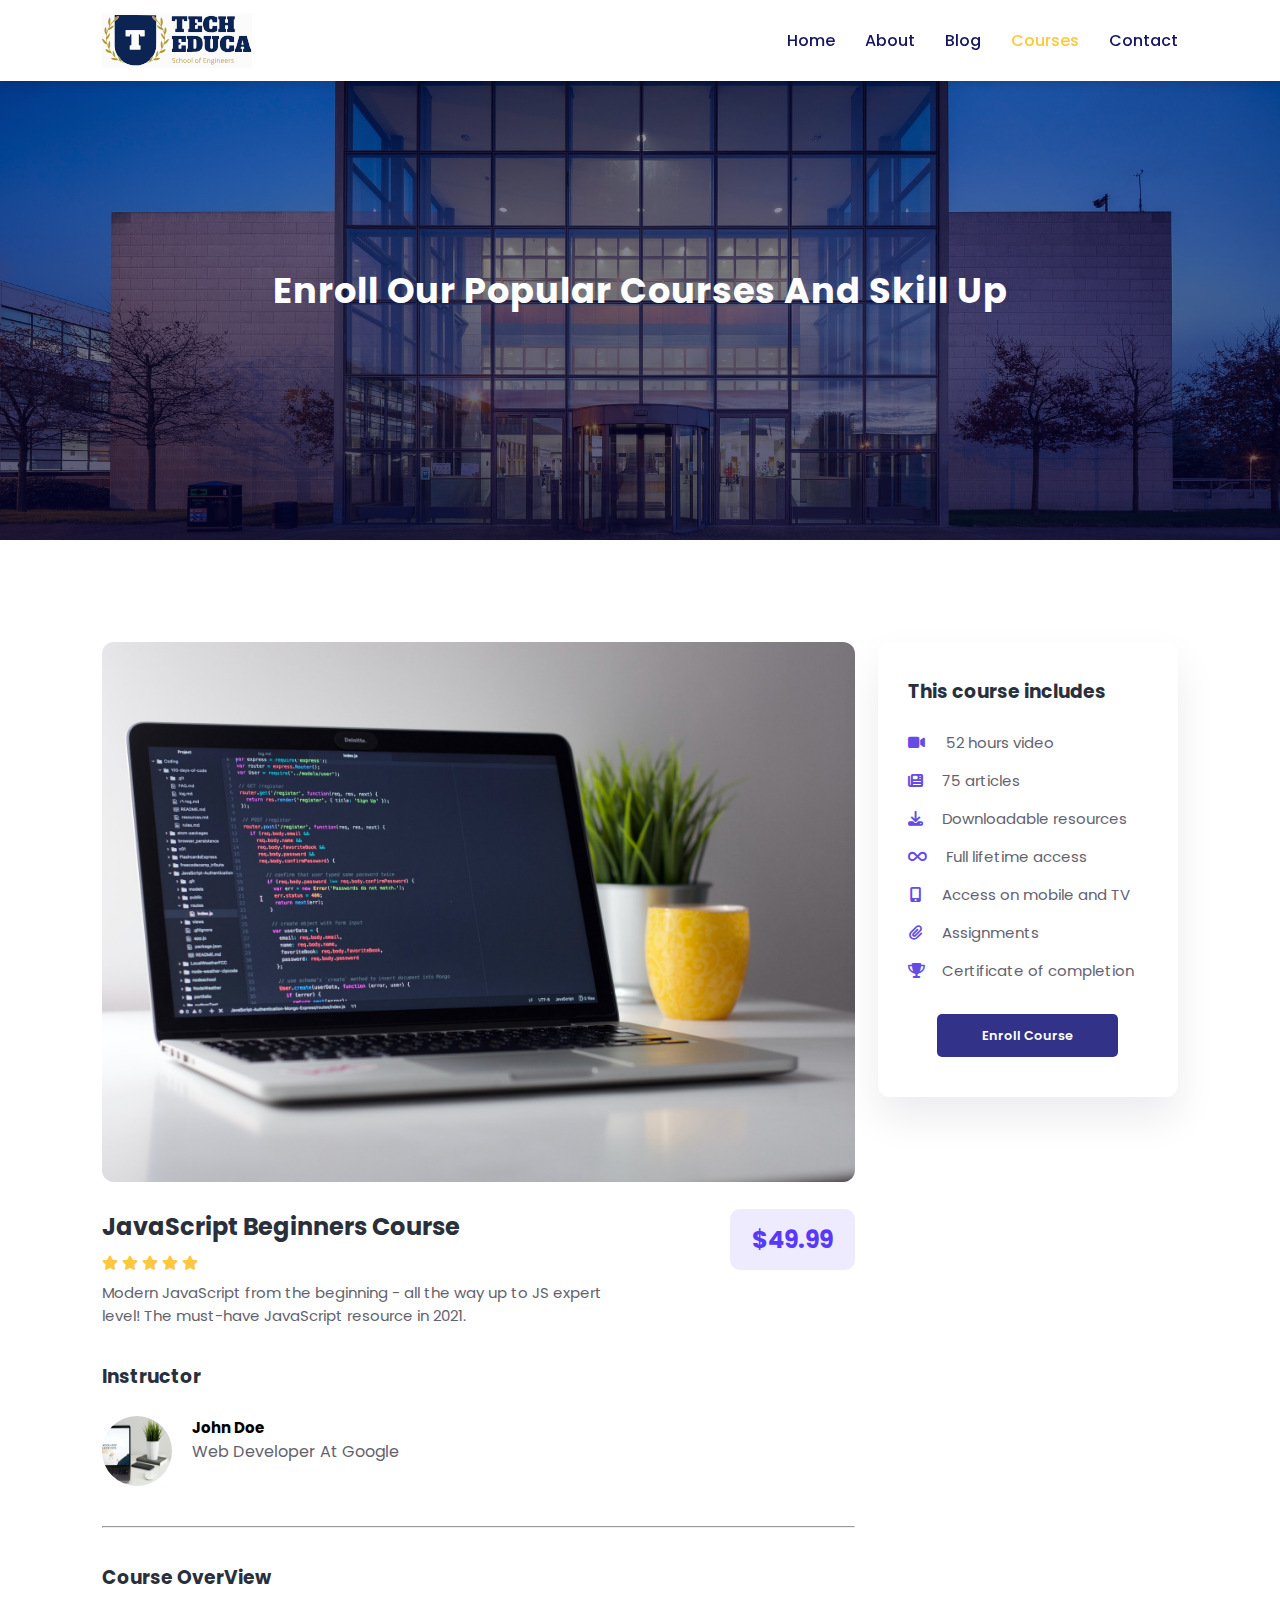
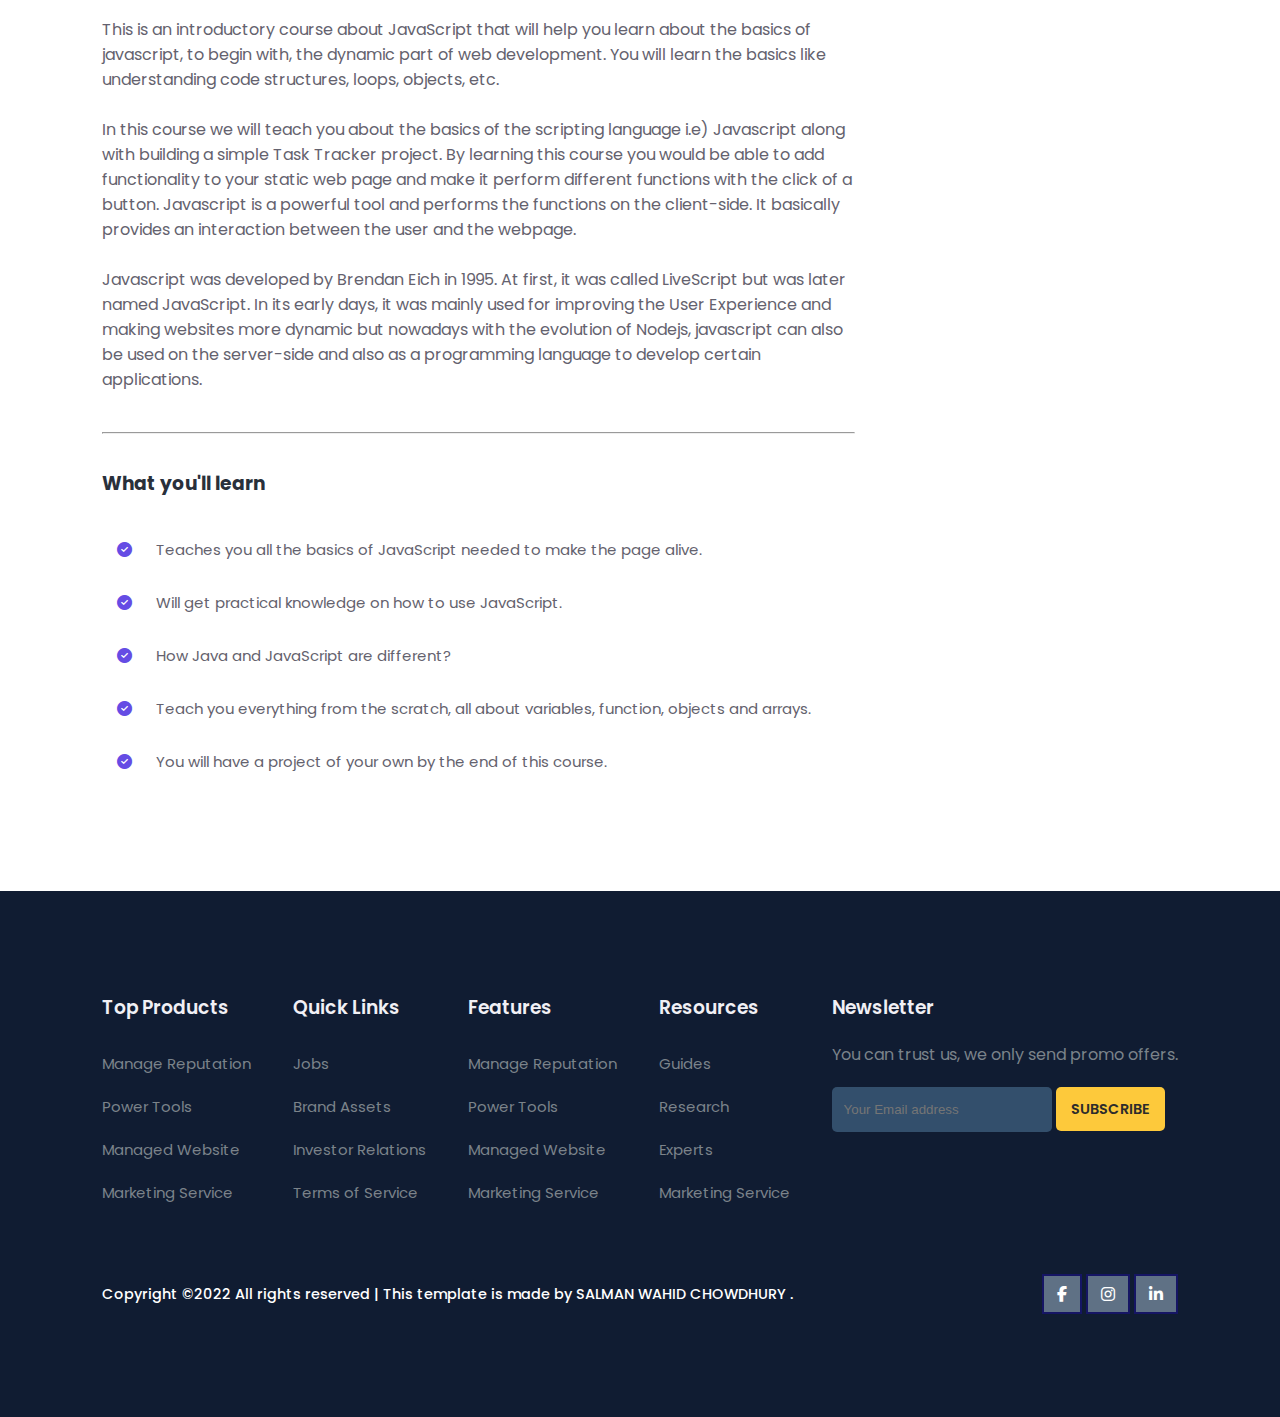
<file: course-inner.html>
<!DOCTYPE html>
<html lang="en">
  <head>
    <meta charset="UTF-8" />
    <meta http-equiv="X-UA-Compatible" content="IE=edge" />
    <meta name="viewport" content="width=device-width, initial-scale=1.0" />
    <link
      rel="stylesheet"
      href="https://cdnjs.cloudflare.com/ajax/libs/font-awesome/6.2.0/css/all.min.css"
    />

    <title>Educational Website</title>
    <link rel="stylesheet" href="style.css" />
    <link rel="stylesheet" href="media.css" />
    <script
      src="https://code.jquery.com/jquery-3.6.1.min.js"
      integrity="sha256-o88AwQnZB+VDvE9tvIXrMQaPlFFSUTR+nldQm1LuPXQ="
      crossorigin="anonymous"
    ></script>
  </head>
  <body>
    <!-- Navigation -->
    <nav>
      <img src="img/logo.svg" alt="" />
      <div class="navigation">
        <ul>
          <i id="menu-close" class="fa-solid fa-square-xmark"></i>
          <li><a href="index.html">Home</a></li>
          <li><a href="about.html">About</a></li>
          <li><a href="blog.html">Blog</a></li>
          <li><a class="active" href="course.html">Courses</a></li>
          <li><a href="contact.html">Contact</a></li>
        </ul>
        <img src="img/menu.png" id="menu-btn" alt="" />
      </div>
    </nav>

    <!-- Home -->
    <section id="about-home">
      <h2>Enroll Our Popular Courses And Skill Up</h2>
    </section>

    <!-- Course Inner -->
    <section id="course-inner">
      <div class="overview">
        <img class="course-img" src="img/c1.jpg" alt="" />
        <div class="course-head">
          <div class="c-name">
            <h2>JavaScript Beginners Course</h2>
            <div class="star">
              <i class="fas fa-star"></i>
              <i class="fas fa-star"></i>
              <i class="fas fa-star"></i>
              <i class="fas fa-star"></i>
              <i class="fas fa-star"></i>
            </div>
            <p>
              Modern JavaScript from the beginning - all the way up to JS expert
              level! The must-have JavaScript resource in 2021.
            </p>
          </div>
          <span>$49.99</span>
        </div>
        <h3>Instructor</h3>
        <div class="tutor">
          <img src="img/c4.jpg" alt="" />
          <div class="tutor-det">
            <h5>John Doe</h5>
            <p>Web Developer At Google</p>
          </div>
        </div>
        <hr />
        <h3>Course OverView</h3>
        <p>
          This is an introductory course about JavaScript that will help you
          learn about the basics of javascript, to begin with, the dynamic part
          of web development. You will learn the basics like understanding code
          structures, loops, objects, etc.
          <br /><br />
          In this course we will teach you about the basics of the scripting
          language i.e) Javascript along with building a simple Task Tracker
          project. By learning this course you would be able to add
          functionality to your static web page and make it perform different
          functions with the click of a button. Javascript is a powerful tool
          and performs the functions on the client-side. It basically provides
          an interaction between the user and the webpage.
          <br /><br />
          Javascript was developed by Brendan Eich in 1995. At first, it was
          called LiveScript but was later named JavaScript. In its early days,
          it was mainly used for improving the User Experience and making
          websites more dynamic but nowadays with the evolution of Nodejs,
          javascript can also be used on the server-side and also as a
          programming language to develop certain applications.
        </p>
        <hr />
        <h3>What you'll learn</h3>
        <div class="learn">
          <p>
            <i class="far fa-check-circle"></i>
            Teaches you all the basics of JavaScript needed to make the page
            alive.
          </p>
          <p>
            <i class="far fa-check-circle"></i> Will get practical knowledge on
            how to use JavaScript.
          </p>
          <p>
            <i class="far fa-check-circle"></i> How Java and JavaScript are
            different?
          </p>
          <p>
            <i class="far fa-check-circle"></i>
            Teach you everything from the scratch, all about variables,
            function, objects and arrays.
          </p>
          <p>
            <i class="far fa-check-circle"></i> You will have a project of your
            own by the end of this course.
          </p>
        </div>
      </div>
      <div class="enroll">
        <h3>This course includes</h3>
        <p>
          <i class="fa-solid fa-video"></i>
          52 hours video
        </p>
        <p><i class="fa-solid fa-newspaper"></i>75 articles</p>
        <p><i class="fa-solid fa-download"></i>Downloadable resources</p>
        <p>
          <i class="fa-solid fa-infinity"></i>
          Full lifetime access
        </p>
        <p><i class="fa-solid fa-mobile-alt"></i></i>Access on mobile and TV</p>
        <p><i class="fa-solid fa-paperclip"></i>Assignments</p>
        <p><i class="fa-solid fa-trophy"></i>Certificate of completion</p>
        <div class="enroll-btn">
          <a class="blue" href="#">Enroll Course</a>
        </div>
      </div>
    </section>

    <!-- Footer -->
    <footer>
      <div class="footer-col">
        <h3>Top Products</h3>
        <li>Manage Reputation</li>
        <li>Power Tools</li>
        <li>Managed Website</li>
        <li>Marketing Service</li>
      </div>

      <div class="footer-col">
        <h3>Quick Links</h3>
        <li>Jobs</li>
        <li>Brand Assets</li>
        <li>Investor Relations</li>
        <li>Terms of Service</li>
      </div>

      <div class="footer-col">
        <h3>Features</h3>
        <li>Manage Reputation</li>
        <li>Power Tools</li>
        <li>Managed Website</li>
        <li>Marketing Service</li>
      </div>

      <div class="footer-col">
        <h3>Resources</h3>
        <li>Guides</li>
        <li>Research</li>
        <li>Experts</li>
        <li>Marketing Service</li>
      </div>

      <div class="footer-col">
        <h3>Newsletter</h3>
        <p>You can trust us, we only send promo offers.</p>
        <div class="subscribe">
          <input type="text" placeholder="Your Email address" />
          <a href="#" class="yellow">SUBSCRIBE</a>
        </div>
      </div>

      <div class="copyright">
        <p>
          Copyright ©2022 All rights reserved | This template is made by SALMAN
          WAHID CHOWDHURY .
        </p>
        <div class="pro-links">
          <i class="fab fa-facebook-f"></i>
          <i class="fab fa-instagram"></i>
          <i class="fab fa-linkedin-in"></i>
        </div>
      </div>
    </footer>

    <script>
      $("#menu-btn").click(function () {
        $("nav .navigation ul").addClass("active");
      });

      $("#menu-close").click(function () {
        $("nav .navigation ul").removeClass("active");
      });
    </script>
  </body>
</html>
</file>
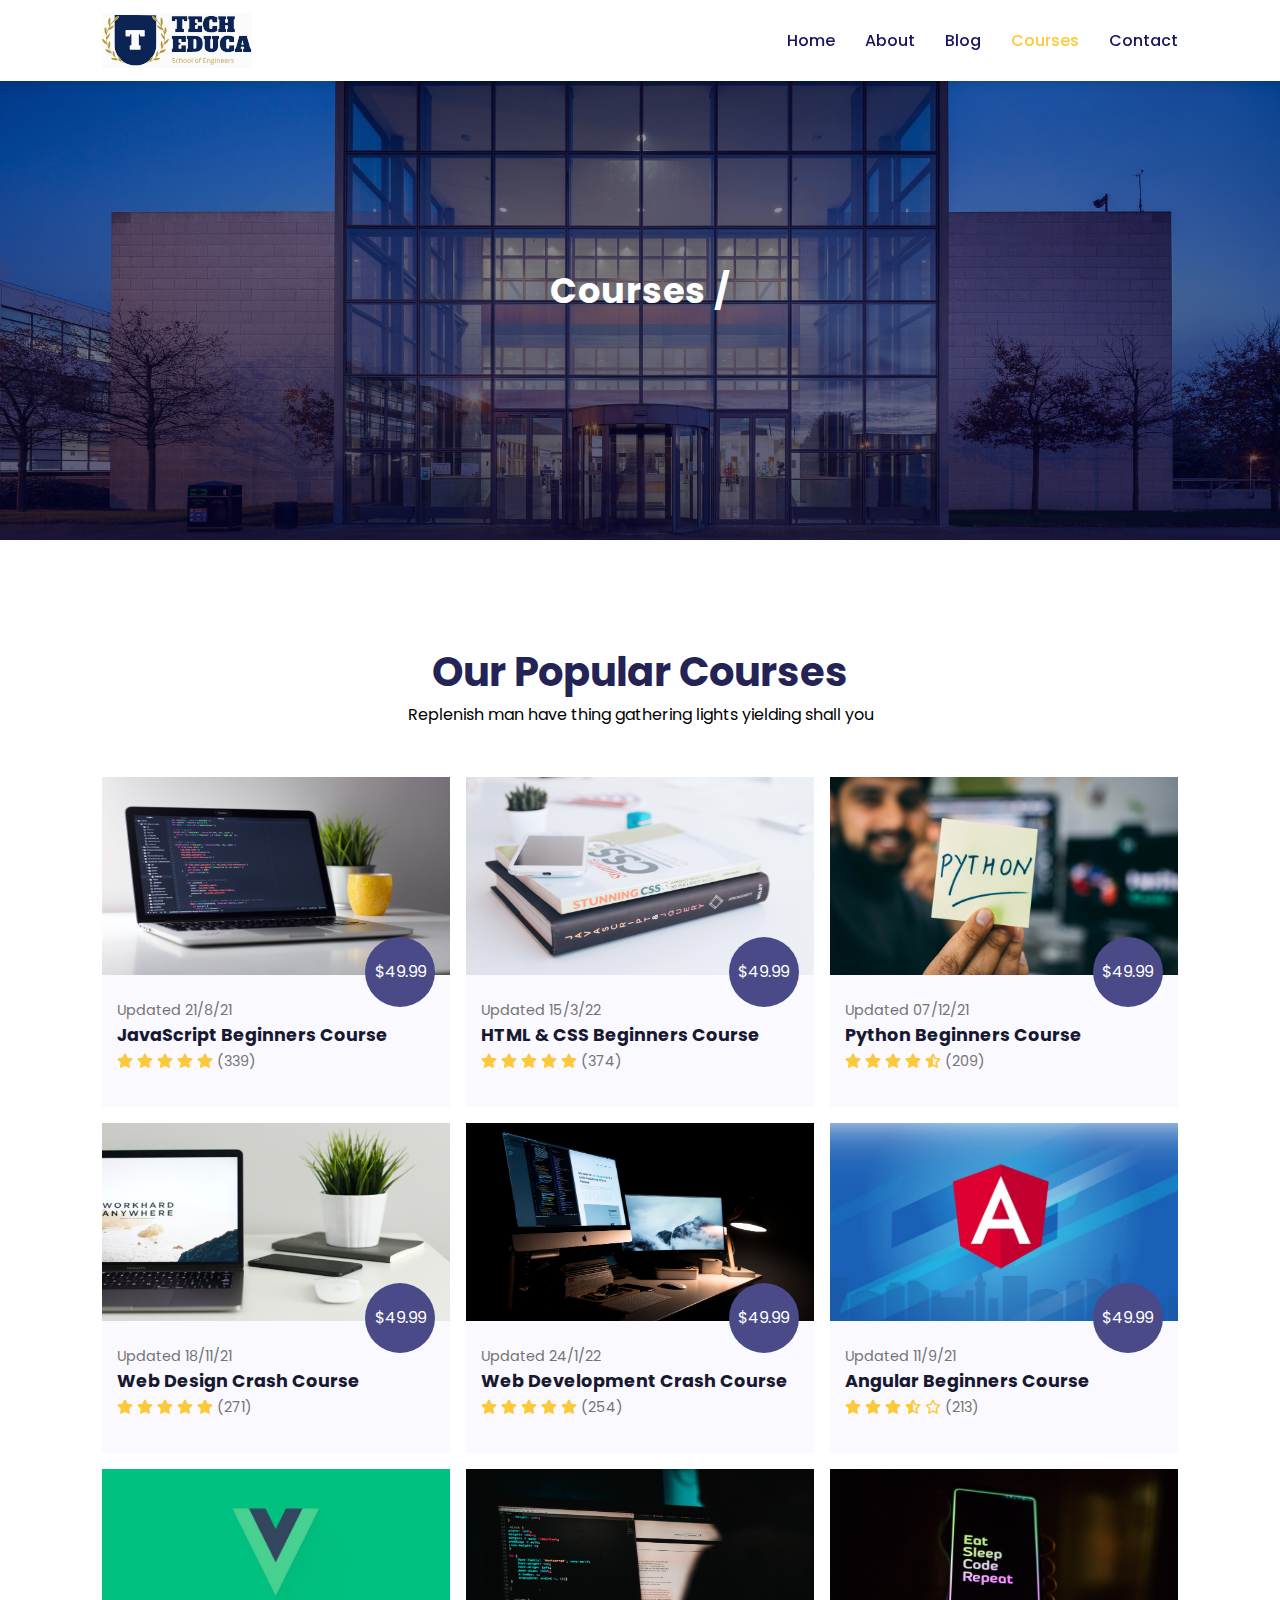
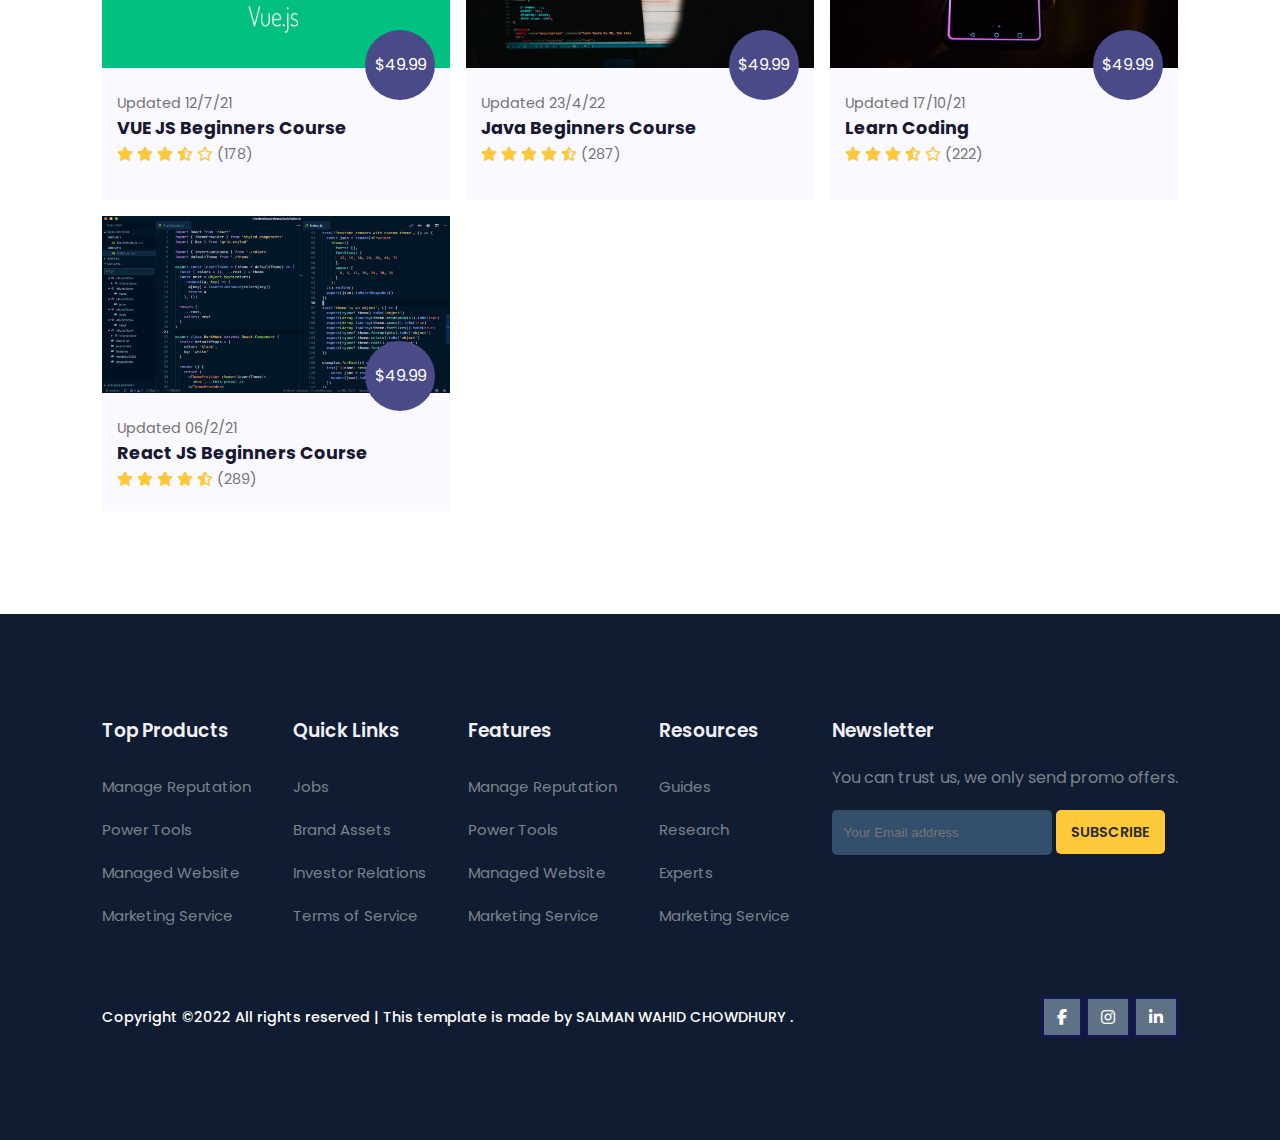
<file: course.html>
<!DOCTYPE html>
<html lang="en">
  <head>
    <meta charset="UTF-8" />
    <meta http-equiv="X-UA-Compatible" content="IE=edge" />
    <meta name="viewport" content="width=device-width, initial-scale=1.0" />
    <link
      rel="stylesheet"
      href="https://cdnjs.cloudflare.com/ajax/libs/font-awesome/6.2.0/css/all.min.css"
    />

    <title>Educational Website</title>
    <link rel="stylesheet" href="style.css" />
    <link rel="stylesheet" href="media.css" />
    <script
      src="https://code.jquery.com/jquery-3.6.1.min.js"
      integrity="sha256-o88AwQnZB+VDvE9tvIXrMQaPlFFSUTR+nldQm1LuPXQ="
      crossorigin="anonymous"
    ></script>
  </head>
  <body>
    <!-- Navigation -->
    <nav>
      <img src="img/logo.svg" alt="" />
      <div class="navigation">
        <ul>
          <i id="menu-close" class="fa-solid fa-square-xmark"></i>
          <li><a href="index.html">Home</a></li>
          <li><a href="about.html">About</a></li>
          <li><a href="blog.html">Blog</a></li>
          <li><a class="active" href="course.html">Courses</a></li>
          <li><a href="contact.html">Contact</a></li>
        </ul>
        <img src="img/menu.png" id="menu-btn" alt="" />
      </div>
    </nav>

    <!-- Home -->
    <section id="about-home">
      <h2>Courses /</h2>
    </section>

    <!-- Courses -->
    <section id="course">
      <h1>Our Popular Courses</h1>
      <p>Replenish man have thing gathering lights yielding shall you</p>
      <div class="course-box">
        <div
          onclick="window.location.href='course-inner.html';"
          class="courses"
        >
          <img src="img/c1.jpg" alt="" />
          <div class="details">
            <span>Updated 21/8/21</span>
            <h6>JavaScript Beginners Course</h6>
            <div class="star">
              <i class="fas fa-star"></i>
              <i class="fas fa-star"></i>
              <i class="fas fa-star"></i>
              <i class="fas fa-star"></i>
              <i class="fas fa-star"></i>
              <span>(339)</span>
            </div>
          </div>
          <div class="cost">$49.99</div>
        </div>
        <div
          onclick="window.location.href='course-inner-1.html';"
          class="courses"
        >
          <img src="img/c2.jpg" alt="" />
          <div class="details">
            <span>Updated 15/3/22</span>
            <h6>HTML & CSS Beginners Course</h6>
            <div class="star">
              <i class="fas fa-star"></i>
              <i class="fas fa-star"></i>
              <i class="fas fa-star"></i>
              <i class="fas fa-star"></i>
              <i class="fas fa-star"></i>
              <span>(374)</span>
            </div>
          </div>
          <div class="cost">$49.99</div>
        </div>
        <div
          onclick="window.location.href='course-inner-2.html';"
          class="courses"
        >
          <img src="img/c3.jpg" alt="" />
          <div class="details">
            <span>Updated 07/12/21</span>
            <h6>Python Beginners Course</h6>
            <div class="star">
              <i class="fas fa-star"></i>
              <i class="fas fa-star"></i>
              <i class="fas fa-star"></i>
              <i class="fas fa-star"></i>
              <i class="fa-solid fa-star-half-stroke"></i>

              <span>(209)</span>
            </div>
          </div>
          <div class="cost">$49.99</div>
        </div>
        <div
          onclick="window.location.href='course-inner-3.html';"
          class="courses"
        >
          <img src="img/c4.jpg" alt="" />
          <div class="details">
            <span>Updated 18/11/21</span>
            <h6>Web Design Crash Course</h6>
            <div class="star">
              <i class="fas fa-star"></i>
              <i class="fas fa-star"></i>
              <i class="fas fa-star"></i>
              <i class="fas fa-star"></i>
              <i class="fas fa-star"></i>
              <span>(271)</span>
            </div>
          </div>
          <div class="cost">$49.99</div>
        </div>
        <div
          onclick="window.location.href='course-inner-4.html';"
          class="courses"
        >
          <img src="img/c5.jpg" alt="" />
          <div class="details">
            <span>Updated 24/1/22</span>
            <h6>Web Development Crash Course</h6>
            <div class="star">
              <i class="fas fa-star"></i>
              <i class="fas fa-star"></i>
              <i class="fas fa-star"></i>
              <i class="fas fa-star"></i>
              <i class="fas fa-star"></i>
              <span>(254)</span>
            </div>
          </div>
          <div class="cost">$49.99</div>
        </div>
        <div
          onclick="window.location.href='course-inner-5.html';"
          class="courses"
        >
          <img src="img/c6.jpg" alt="" />
          <div class="details">
            <span>Updated 11/9/21</span>
            <h6>Angular Beginners Course</h6>
            <div class="star">
              <i class="fas fa-star"></i>
              <i class="fas fa-star"></i>
              <i class="fas fa-star"></i>
              <i class="fa-solid fa-star-half-stroke"></i>
              <i class="fa-regular fa-star"></i>
              <span>(213)</span>
            </div>
          </div>
          <div class="cost">$49.99</div>
        </div>

        <div class="courses">
          <img src="img/c7.jpeg" alt="" />
          <div class="details">
            <span>Updated 12/7/21</span>
            <h6>VUE JS Beginners Course</h6>
            <div class="star">
              <i class="fas fa-star"></i>
              <i class="fas fa-star"></i>
              <i class="fas fa-star"></i>
              <i class="fa-solid fa-star-half-stroke"></i>
              <i class="fa-regular fa-star"></i>
              <span>(178)</span>
            </div>
          </div>
          <div class="cost">$49.99</div>
        </div>

        <div class="courses">
          <img src="img/b1.jpg" alt="" />
          <div class="details">
            <span>Updated 23/4/22</span>
            <h6>Java Beginners Course</h6>
            <div class="star">
              <i class="fas fa-star"></i>
              <i class="fas fa-star"></i>
              <i class="fas fa-star"></i>
              <i class="fas fa-star"></i>
              <i class="fa-solid fa-star-half-stroke"></i>
              <span>(287)</span>
            </div>
          </div>
          <div class="cost">$49.99</div>
        </div>

        <div class="courses">
          <img src="img/b2.jpg" alt="" />
          <div class="details">
            <span>Updated 17/10/21</span>
            <h6>Learn Coding</h6>
            <div class="star">
              <i class="fas fa-star"></i>
              <i class="fas fa-star"></i>
              <i class="fas fa-star"></i>
              <i class="fa-solid fa-star-half-stroke"></i>
              <i class="fa-regular fa-star"></i>
              <span>(222)</span>
            </div>
          </div>
          <div class="cost">$49.99</div>
        </div>

        <div class="courses">
          <img src="img/b4.png" alt="" />
          <div class="details">
            <span>Updated 06/2/21</span>
            <h6>React JS Beginners Course</h6>
            <div class="star">
              <i class="fas fa-star"></i>
              <i class="fas fa-star"></i>
              <i class="fas fa-star"></i>
              <i class="fas fa-star"></i>
              <i class="fa-solid fa-star-half-stroke"></i>

              <span>(289)</span>
            </div>
          </div>
          <div class="cost">$49.99</div>
        </div>
      </div>
    </section>

    <!-- Footer -->
    <footer>
      <div class="footer-col">
        <h3>Top Products</h3>
        <li>Manage Reputation</li>
        <li>Power Tools</li>
        <li>Managed Website</li>
        <li>Marketing Service</li>
      </div>

      <div class="footer-col">
        <h3>Quick Links</h3>
        <li>Jobs</li>
        <li>Brand Assets</li>
        <li>Investor Relations</li>
        <li>Terms of Service</li>
      </div>

      <div class="footer-col">
        <h3>Features</h3>
        <li>Manage Reputation</li>
        <li>Power Tools</li>
        <li>Managed Website</li>
        <li>Marketing Service</li>
      </div>

      <div class="footer-col">
        <h3>Resources</h3>
        <li>Guides</li>
        <li>Research</li>
        <li>Experts</li>
        <li>Marketing Service</li>
      </div>

      <div class="footer-col">
        <h3>Newsletter</h3>
        <p>You can trust us, we only send promo offers.</p>
        <div class="subscribe">
          <input type="text" placeholder="Your Email address" />
          <a href="#" class="yellow">SUBSCRIBE</a>
        </div>
      </div>

      <div class="copyright">
        <p>
          Copyright ©2022 All rights reserved | This template is made by SALMAN
          WAHID CHOWDHURY .
        </p>
        <div class="pro-links">
          <i class="fab fa-facebook-f"></i>
          <i class="fab fa-instagram"></i>
          <i class="fab fa-linkedin-in"></i>
        </div>
      </div>
    </footer>

    <script>
      $("#menu-btn").click(function () {
        $("nav .navigation ul").addClass("active");
      });

      $("#menu-close").click(function () {
        $("nav .navigation ul").removeClass("active");
      });
    </script>
  </body>
</html>
</file>
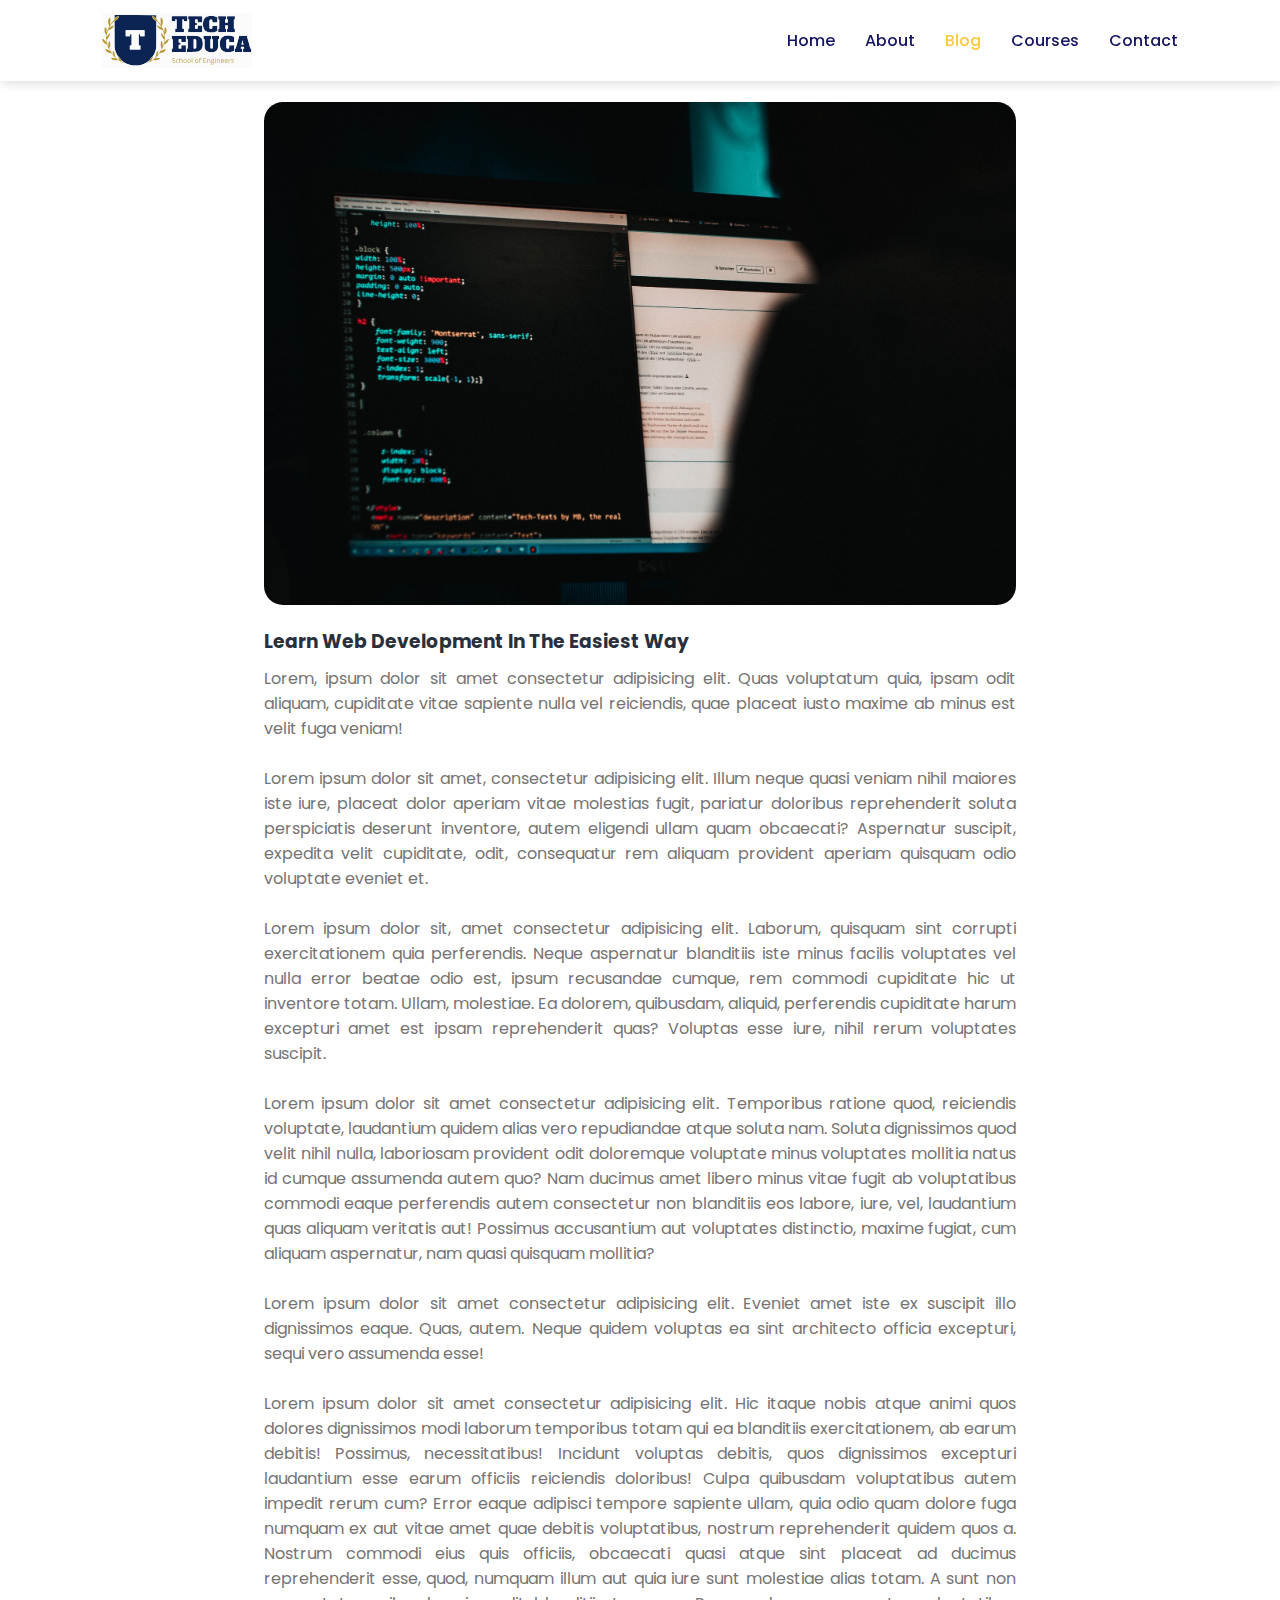
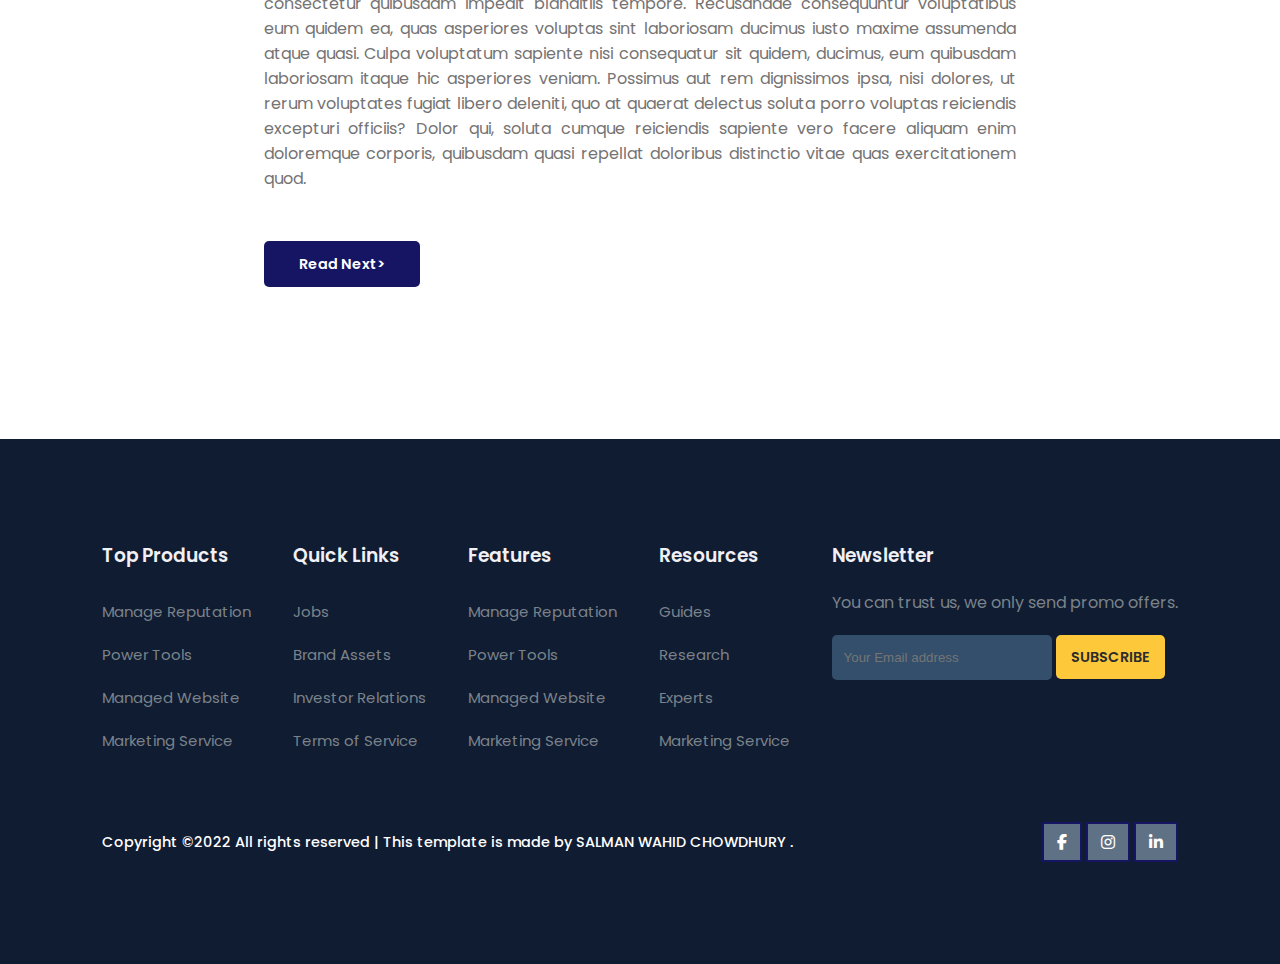
<file: post.html>
<!DOCTYPE html>
<html lang="en">
  <head>
    <meta charset="UTF-8" />
    <meta http-equiv="X-UA-Compatible" content="IE=edge" />
    <meta name="viewport" content="width=device-width, initial-scale=1.0" />
    <link
      rel="stylesheet"
      href="https://cdnjs.cloudflare.com/ajax/libs/font-awesome/6.2.0/css/all.min.css"
    />

    <title>Educational Website</title>
    <link rel="stylesheet" href="style.css" />
    <link rel="stylesheet" href="media.css" />
    <script
      src="https://code.jquery.com/jquery-3.6.1.min.js"
      integrity="sha256-o88AwQnZB+VDvE9tvIXrMQaPlFFSUTR+nldQm1LuPXQ="
      crossorigin="anonymous"
    ></script>
  </head>
  <body>
    <!-- Navigation -->
    <nav>
      <img src="img/logo.svg" alt="" />
      <div class="navigation">
        <ul>
          <i id="menu-close" class="fa-solid fa-square-xmark"></i>
          <li><a href="index.html">Home</a></li>
          <li><a href="about.html">About</a></li>
          <li><a class="active" href="blog.html">Blog</a></li>
          <li><a href="course.html">Courses</a></li>
          <li><a href="contact.html">Contact</a></li>
        </ul>
        <img src="img/menu.png" id="menu-btn" alt="" />
      </div>
    </nav>

    <!-- Home -->
    <section id="blog-container">
      <div class="blogs blogpost">
        <div class="post">
          <img src="img/b1.jpg" alt="" />
          <h3>Learn Web Development In The Easiest Way</h3>
          <p>
            Lorem, ipsum dolor sit amet consectetur adipisicing elit. Quas
            voluptatum quia, ipsam odit aliquam, cupiditate vitae sapiente nulla
            vel reiciendis, quae placeat iusto maxime ab minus est velit fuga
            veniam!
            <br /><br />
            Lorem ipsum dolor sit amet, consectetur adipisicing elit. Illum
            neque quasi veniam nihil maiores iste iure, placeat dolor aperiam
            vitae molestias fugit, pariatur doloribus reprehenderit soluta
            perspiciatis deserunt inventore, autem eligendi ullam quam
            obcaecati? Aspernatur suscipit, expedita velit cupiditate, odit,
            consequatur rem aliquam provident aperiam quisquam odio voluptate
            eveniet et.
            <br /><br />
            Lorem ipsum dolor sit, amet consectetur adipisicing elit. Laborum,
            quisquam sint corrupti exercitationem quia perferendis. Neque
            aspernatur blanditiis iste minus facilis voluptates vel nulla error
            beatae odio est, ipsum recusandae cumque, rem commodi cupiditate hic
            ut inventore totam. Ullam, molestiae. Ea dolorem, quibusdam,
            aliquid, perferendis cupiditate harum excepturi amet est ipsam
            reprehenderit quas? Voluptas esse iure, nihil rerum voluptates
            suscipit.
            <br /><br />
            Lorem ipsum dolor sit amet consectetur adipisicing elit. Temporibus
            ratione quod, reiciendis voluptate, laudantium quidem alias vero
            repudiandae atque soluta nam. Soluta dignissimos quod velit nihil
            nulla, laboriosam provident odit doloremque voluptate minus
            voluptates mollitia natus id cumque assumenda autem quo? Nam ducimus
            amet libero minus vitae fugit ab voluptatibus commodi eaque
            perferendis autem consectetur non blanditiis eos labore, iure, vel,
            laudantium quas aliquam veritatis aut! Possimus accusantium aut
            voluptates distinctio, maxime fugiat, cum aliquam aspernatur, nam
            quasi quisquam mollitia?
            <br /><br />
            Lorem ipsum dolor sit amet consectetur adipisicing elit. Eveniet
            amet iste ex suscipit illo dignissimos eaque. Quas, autem. Neque
            quidem voluptas ea sint architecto officia excepturi, sequi vero
            assumenda esse!
            <br /><br />
            Lorem ipsum dolor sit amet consectetur adipisicing elit. Hic itaque
            nobis atque animi quos dolores dignissimos modi laborum temporibus
            totam qui ea blanditiis exercitationem, ab earum debitis! Possimus,
            necessitatibus! Incidunt voluptas debitis, quos dignissimos
            excepturi laudantium esse earum officiis reiciendis doloribus! Culpa
            quibusdam voluptatibus autem impedit rerum cum? Error eaque adipisci
            tempore sapiente ullam, quia odio quam dolore fuga numquam ex aut
            vitae amet quae debitis voluptatibus, nostrum reprehenderit quidem
            quos a. Nostrum commodi eius quis officiis, obcaecati quasi atque
            sint placeat ad ducimus reprehenderit esse, quod, numquam illum aut
            quia iure sunt molestiae alias totam. A sunt non consectetur
            quibusdam impedit blanditiis tempore. Recusandae consequuntur
            voluptatibus eum quidem ea, quas asperiores voluptas sint laboriosam
            ducimus iusto maxime assumenda atque quasi. Culpa voluptatum
            sapiente nisi consequatur sit quidem, ducimus, eum quibusdam
            laboriosam itaque hic asperiores veniam. Possimus aut rem
            dignissimos ipsa, nisi dolores, ut rerum voluptates fugiat libero
            deleniti, quo at quaerat delectus soluta porro voluptas reiciendis
            excepturi officiis? Dolor qui, soluta cumque reiciendis sapiente
            vero facere aliquam enim doloremque corporis, quibusdam quasi
            repellat doloribus distinctio vitae quas exercitationem quod.
          </p>
          <a href="#">Read Next></a>
        </div>
      </div>
    </section>

    <!-- Footer -->
    <footer>
      <div class="footer-col">
        <h3>Top Products</h3>
        <li>Manage Reputation</li>
        <li>Power Tools</li>
        <li>Managed Website</li>
        <li>Marketing Service</li>
      </div>

      <div class="footer-col">
        <h3>Quick Links</h3>
        <li>Jobs</li>
        <li>Brand Assets</li>
        <li>Investor Relations</li>
        <li>Terms of Service</li>
      </div>

      <div class="footer-col">
        <h3>Features</h3>
        <li>Manage Reputation</li>
        <li>Power Tools</li>
        <li>Managed Website</li>
        <li>Marketing Service</li>
      </div>

      <div class="footer-col">
        <h3>Resources</h3>
        <li>Guides</li>
        <li>Research</li>
        <li>Experts</li>
        <li>Marketing Service</li>
      </div>

      <div class="footer-col">
        <h3>Newsletter</h3>
        <p>You can trust us, we only send promo offers.</p>
        <div class="subscribe">
          <input type="text" placeholder="Your Email address" />
          <a href="#" class="yellow">SUBSCRIBE</a>
        </div>
      </div>

      <div class="copyright">
        <p>
          Copyright ©2022 All rights reserved | This template is made by SALMAN
          WAHID CHOWDHURY .
        </p>
        <div class="pro-links">
          <i class="fab fa-facebook-f"></i>
          <i class="fab fa-instagram"></i>
          <i class="fab fa-linkedin-in"></i>
        </div>
      </div>
    </footer>

    <script>
      $("#menu-btn").click(function () {
        $("nav .navigation ul").addClass("active");
      });

      $("#menu-close").click(function () {
        $("nav .navigation ul").removeClass("active");
      });
    </script>
  </body>
</html>
</file>
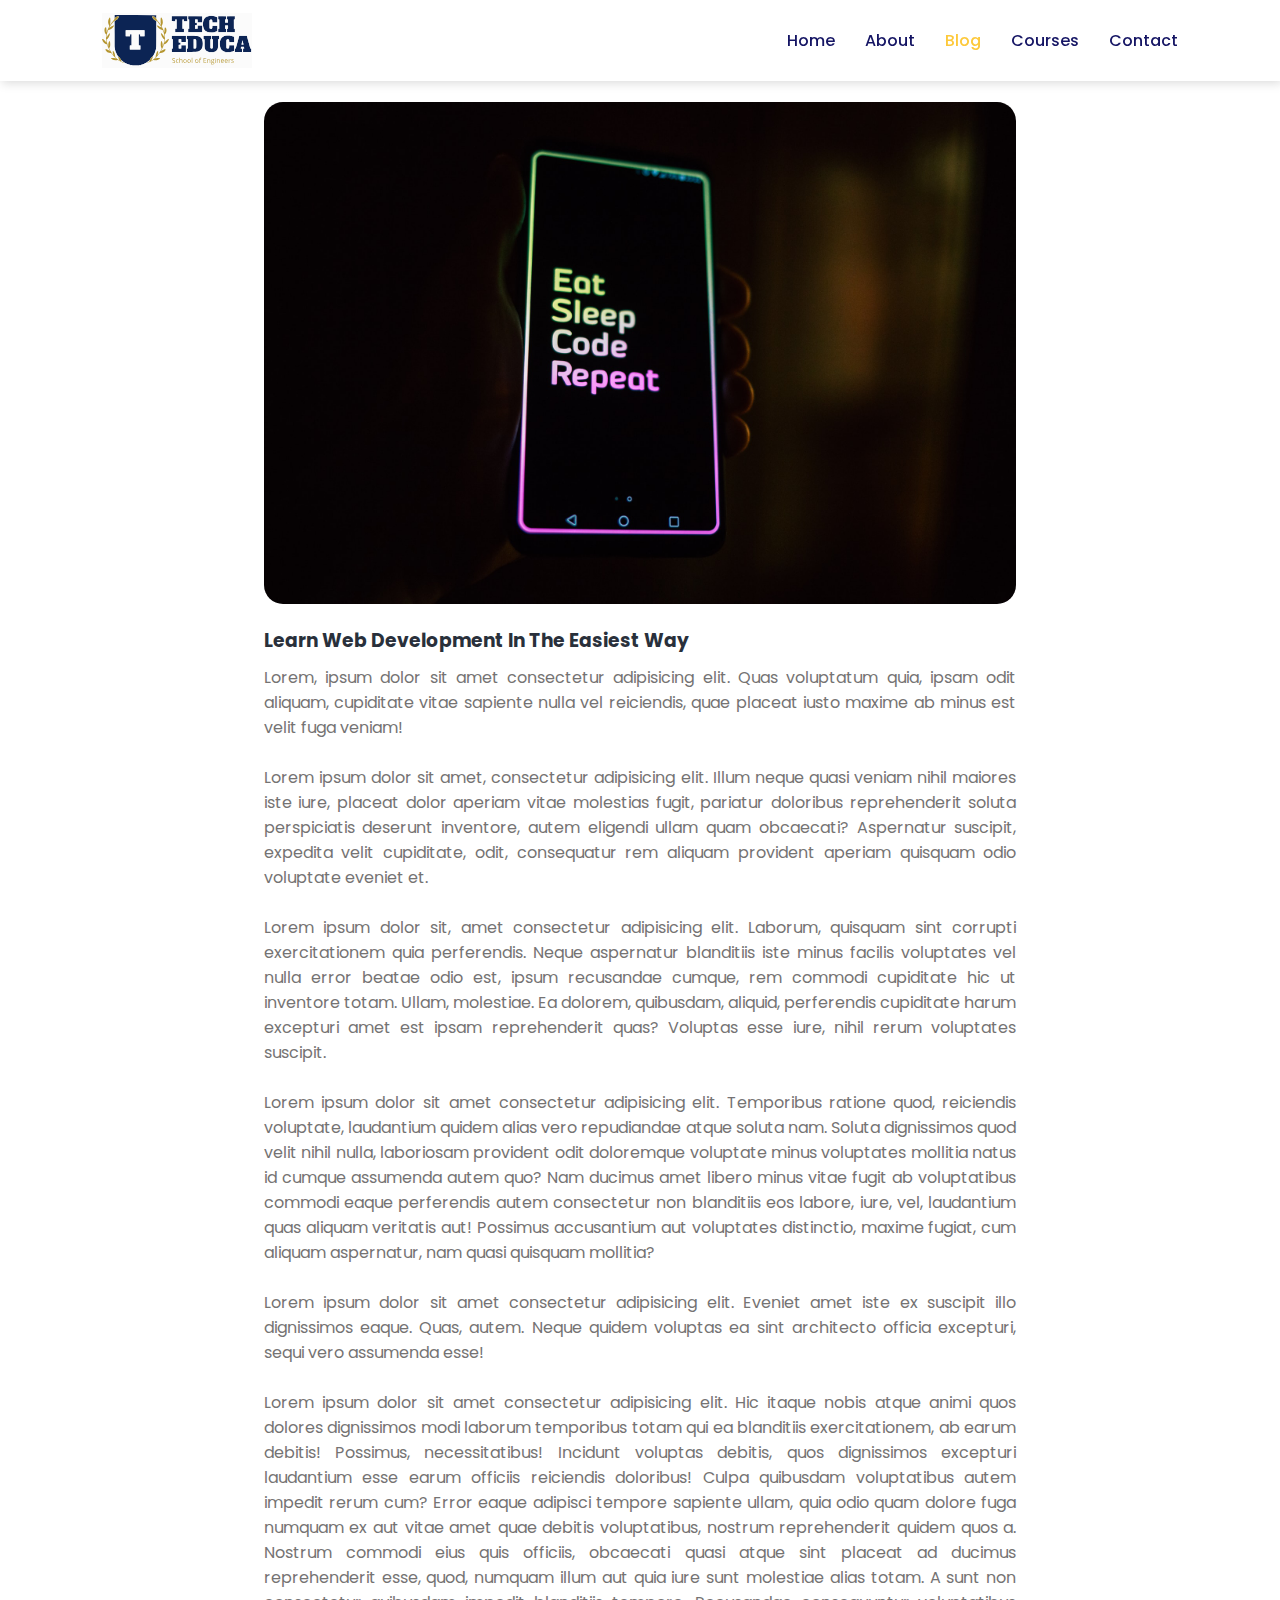
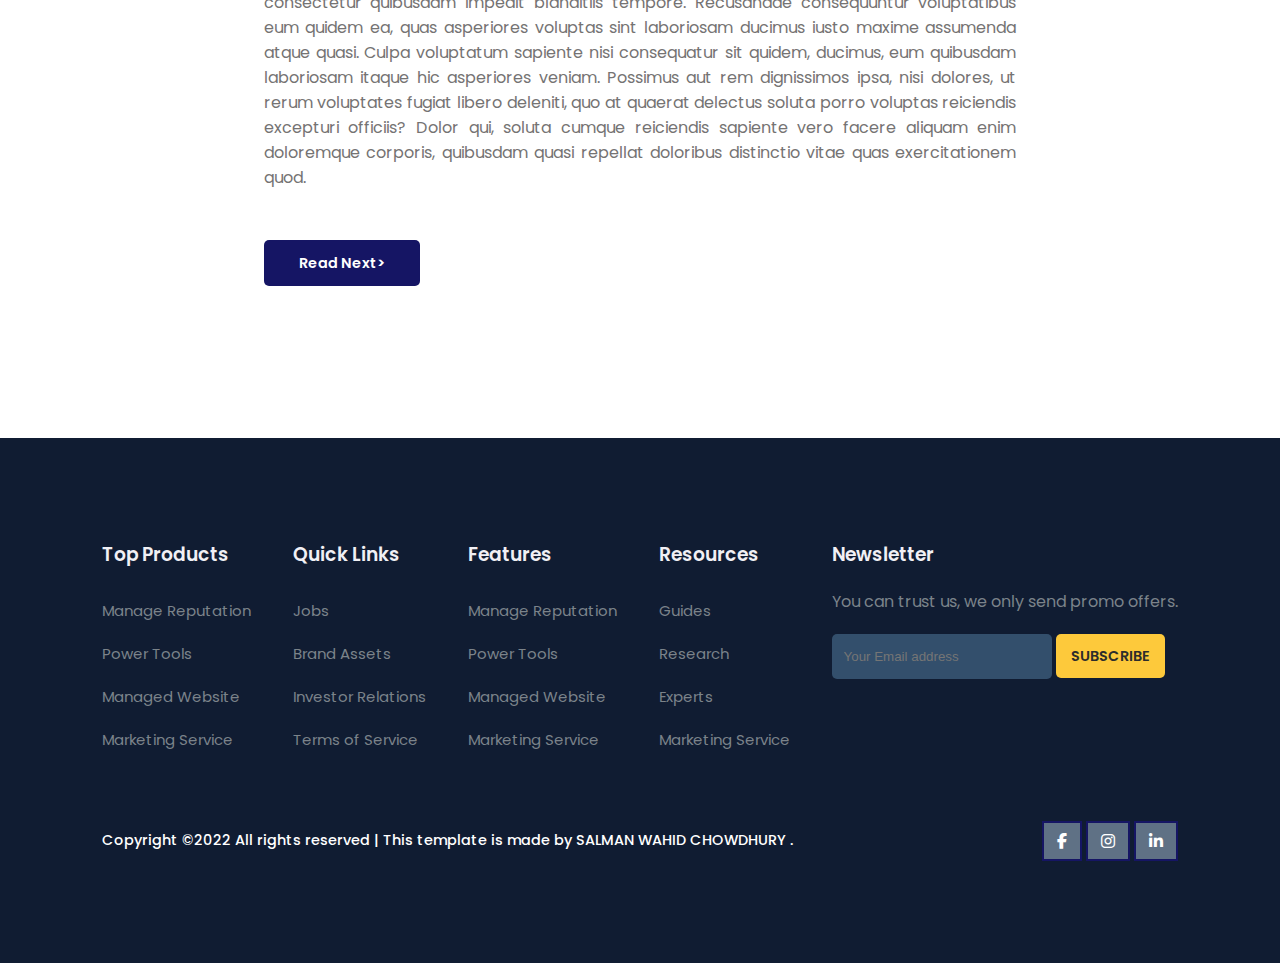
<file: post1.html>
<!DOCTYPE html>
<html lang="en">
  <head>
    <meta charset="UTF-8" />
    <meta http-equiv="X-UA-Compatible" content="IE=edge" />
    <meta name="viewport" content="width=device-width, initial-scale=1.0" />
    <link
      rel="stylesheet"
      href="https://cdnjs.cloudflare.com/ajax/libs/font-awesome/6.2.0/css/all.min.css"
    />

    <title>Educational Website</title>
    <link rel="stylesheet" href="style.css" />
    <link rel="stylesheet" href="media.css" />
    <script
      src="https://code.jquery.com/jquery-3.6.1.min.js"
      integrity="sha256-o88AwQnZB+VDvE9tvIXrMQaPlFFSUTR+nldQm1LuPXQ="
      crossorigin="anonymous"
    ></script>
  </head>
  <body>
    <!-- Navigation -->
    <nav>
      <img src="img/logo.svg" alt="" />
      <div class="navigation">
        <ul>
          <i id="menu-close" class="fa-solid fa-square-xmark"></i>
          <li><a href="index.html">Home</a></li>
          <li><a href="about.html">About</a></li>
          <li><a class="active" href="blog.html">Blog</a></li>
          <li><a href="course.html">Courses</a></li>
          <li><a href="contact.html">Contact</a></li>
        </ul>
        <img src="img/menu.png" id="menu-btn" alt="" />
      </div>
    </nav>

    <!-- Home -->
    <section id="blog-container">
      <div class="blogs blogpost">
        <div class="post">
          <img src="img/b2.jpg" alt="" />
          <h3>Learn Web Development In The Easiest Way</h3>
          <p>
            Lorem, ipsum dolor sit amet consectetur adipisicing elit. Quas
            voluptatum quia, ipsam odit aliquam, cupiditate vitae sapiente nulla
            vel reiciendis, quae placeat iusto maxime ab minus est velit fuga
            veniam!
            <br /><br />
            Lorem ipsum dolor sit amet, consectetur adipisicing elit. Illum
            neque quasi veniam nihil maiores iste iure, placeat dolor aperiam
            vitae molestias fugit, pariatur doloribus reprehenderit soluta
            perspiciatis deserunt inventore, autem eligendi ullam quam
            obcaecati? Aspernatur suscipit, expedita velit cupiditate, odit,
            consequatur rem aliquam provident aperiam quisquam odio voluptate
            eveniet et.
            <br /><br />
            Lorem ipsum dolor sit, amet consectetur adipisicing elit. Laborum,
            quisquam sint corrupti exercitationem quia perferendis. Neque
            aspernatur blanditiis iste minus facilis voluptates vel nulla error
            beatae odio est, ipsum recusandae cumque, rem commodi cupiditate hic
            ut inventore totam. Ullam, molestiae. Ea dolorem, quibusdam,
            aliquid, perferendis cupiditate harum excepturi amet est ipsam
            reprehenderit quas? Voluptas esse iure, nihil rerum voluptates
            suscipit.
            <br /><br />
            Lorem ipsum dolor sit amet consectetur adipisicing elit. Temporibus
            ratione quod, reiciendis voluptate, laudantium quidem alias vero
            repudiandae atque soluta nam. Soluta dignissimos quod velit nihil
            nulla, laboriosam provident odit doloremque voluptate minus
            voluptates mollitia natus id cumque assumenda autem quo? Nam ducimus
            amet libero minus vitae fugit ab voluptatibus commodi eaque
            perferendis autem consectetur non blanditiis eos labore, iure, vel,
            laudantium quas aliquam veritatis aut! Possimus accusantium aut
            voluptates distinctio, maxime fugiat, cum aliquam aspernatur, nam
            quasi quisquam mollitia?
            <br /><br />
            Lorem ipsum dolor sit amet consectetur adipisicing elit. Eveniet
            amet iste ex suscipit illo dignissimos eaque. Quas, autem. Neque
            quidem voluptas ea sint architecto officia excepturi, sequi vero
            assumenda esse!
            <br /><br />
            Lorem ipsum dolor sit amet consectetur adipisicing elit. Hic itaque
            nobis atque animi quos dolores dignissimos modi laborum temporibus
            totam qui ea blanditiis exercitationem, ab earum debitis! Possimus,
            necessitatibus! Incidunt voluptas debitis, quos dignissimos
            excepturi laudantium esse earum officiis reiciendis doloribus! Culpa
            quibusdam voluptatibus autem impedit rerum cum? Error eaque adipisci
            tempore sapiente ullam, quia odio quam dolore fuga numquam ex aut
            vitae amet quae debitis voluptatibus, nostrum reprehenderit quidem
            quos a. Nostrum commodi eius quis officiis, obcaecati quasi atque
            sint placeat ad ducimus reprehenderit esse, quod, numquam illum aut
            quia iure sunt molestiae alias totam. A sunt non consectetur
            quibusdam impedit blanditiis tempore. Recusandae consequuntur
            voluptatibus eum quidem ea, quas asperiores voluptas sint laboriosam
            ducimus iusto maxime assumenda atque quasi. Culpa voluptatum
            sapiente nisi consequatur sit quidem, ducimus, eum quibusdam
            laboriosam itaque hic asperiores veniam. Possimus aut rem
            dignissimos ipsa, nisi dolores, ut rerum voluptates fugiat libero
            deleniti, quo at quaerat delectus soluta porro voluptas reiciendis
            excepturi officiis? Dolor qui, soluta cumque reiciendis sapiente
            vero facere aliquam enim doloremque corporis, quibusdam quasi
            repellat doloribus distinctio vitae quas exercitationem quod.
          </p>
          <a href="#">Read Next></a>
        </div>
      </div>
    </section>

    <!-- Footer -->
    <footer>
      <div class="footer-col">
        <h3>Top Products</h3>
        <li>Manage Reputation</li>
        <li>Power Tools</li>
        <li>Managed Website</li>
        <li>Marketing Service</li>
      </div>

      <div class="footer-col">
        <h3>Quick Links</h3>
        <li>Jobs</li>
        <li>Brand Assets</li>
        <li>Investor Relations</li>
        <li>Terms of Service</li>
      </div>

      <div class="footer-col">
        <h3>Features</h3>
        <li>Manage Reputation</li>
        <li>Power Tools</li>
        <li>Managed Website</li>
        <li>Marketing Service</li>
      </div>

      <div class="footer-col">
        <h3>Resources</h3>
        <li>Guides</li>
        <li>Research</li>
        <li>Experts</li>
        <li>Marketing Service</li>
      </div>

      <div class="footer-col">
        <h3>Newsletter</h3>
        <p>You can trust us, we only send promo offers.</p>
        <div class="subscribe">
          <input type="text" placeholder="Your Email address" />
          <a href="#" class="yellow">SUBSCRIBE</a>
        </div>
      </div>

      <div class="copyright">
        <p>
          Copyright ©2022 All rights reserved | This template is made by SALMAN
          WAHID CHOWDHURY .
        </p>
        <div class="pro-links">
          <i class="fab fa-facebook-f"></i>
          <i class="fab fa-instagram"></i>
          <i class="fab fa-linkedin-in"></i>
        </div>
      </div>
    </footer>

    <script>
      $("#menu-btn").click(function () {
        $("nav .navigation ul").addClass("active");
      });

      $("#menu-close").click(function () {
        $("nav .navigation ul").removeClass("active");
      });
    </script>
  </body>
</html>
</file>
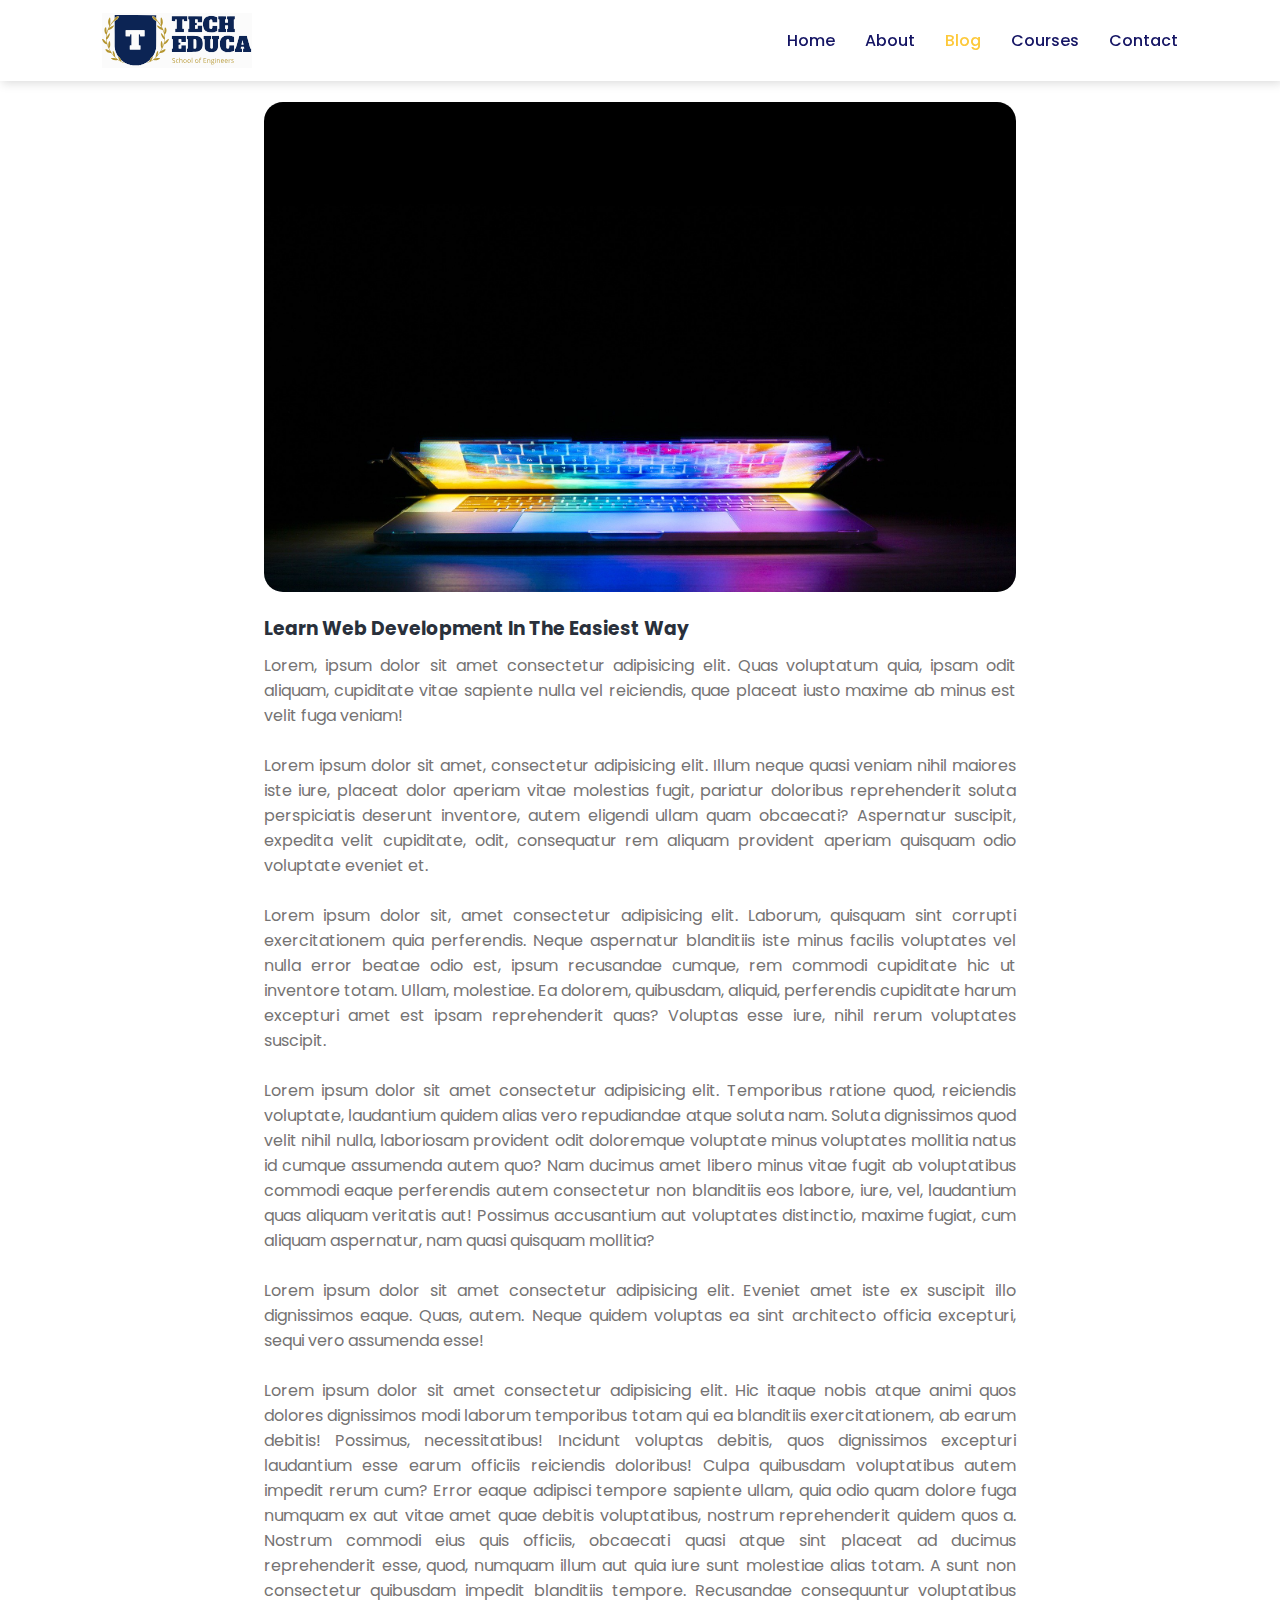
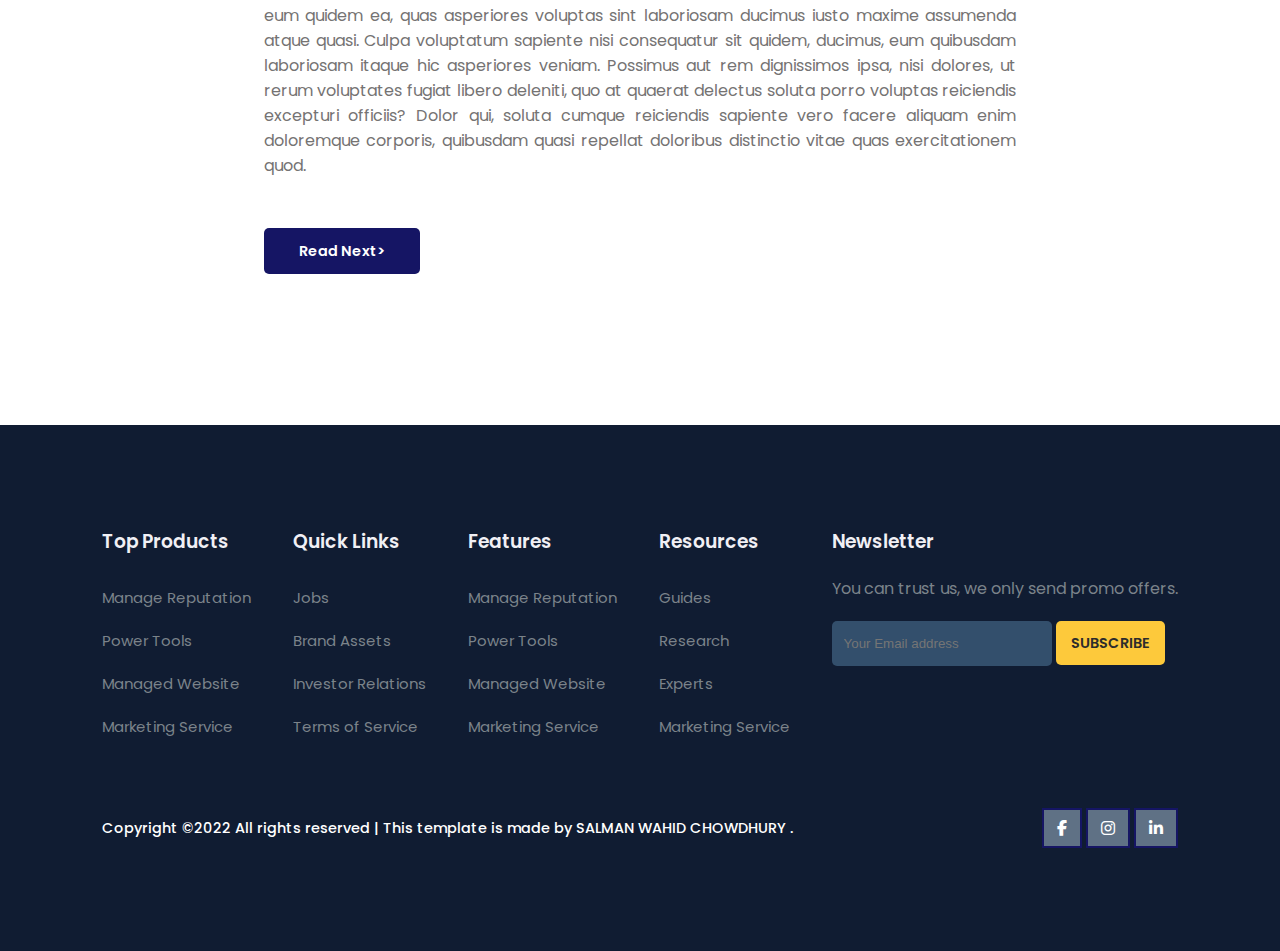
<file: post2.html>
<!DOCTYPE html>
<html lang="en">
  <head>
    <meta charset="UTF-8" />
    <meta http-equiv="X-UA-Compatible" content="IE=edge" />
    <meta name="viewport" content="width=device-width, initial-scale=1.0" />
    <link
      rel="stylesheet"
      href="https://cdnjs.cloudflare.com/ajax/libs/font-awesome/6.2.0/css/all.min.css"
    />

    <title>Educational Website</title>
    <link rel="stylesheet" href="style.css" />
    <link rel="stylesheet" href="media.css" />
    <script
      src="https://code.jquery.com/jquery-3.6.1.min.js"
      integrity="sha256-o88AwQnZB+VDvE9tvIXrMQaPlFFSUTR+nldQm1LuPXQ="
      crossorigin="anonymous"
    ></script>
  </head>
  <body>
    <!-- Navigation -->
    <nav>
      <img src="img/logo.svg" alt="" />
      <div class="navigation">
        <ul>
          <i id="menu-close" class="fa-solid fa-square-xmark"></i>
          <li><a href="index.html">Home</a></li>
          <li><a href="about.html">About</a></li>
          <li><a class="active" href="blog.html">Blog</a></li>
          <li><a href="course.html">Courses</a></li>
          <li><a href="contact.html">Contact</a></li>
        </ul>
        <img src="img/menu.png" id="menu-btn" alt="" />
      </div>
    </nav>

    <!-- Home -->
    <section id="blog-container">
      <div class="blogs blogpost">
        <div class="post">
          <img src="img/b3.jpg" alt="" />
          <h3>Learn Web Development In The Easiest Way</h3>
          <p>
            Lorem, ipsum dolor sit amet consectetur adipisicing elit. Quas
            voluptatum quia, ipsam odit aliquam, cupiditate vitae sapiente nulla
            vel reiciendis, quae placeat iusto maxime ab minus est velit fuga
            veniam!
            <br /><br />
            Lorem ipsum dolor sit amet, consectetur adipisicing elit. Illum
            neque quasi veniam nihil maiores iste iure, placeat dolor aperiam
            vitae molestias fugit, pariatur doloribus reprehenderit soluta
            perspiciatis deserunt inventore, autem eligendi ullam quam
            obcaecati? Aspernatur suscipit, expedita velit cupiditate, odit,
            consequatur rem aliquam provident aperiam quisquam odio voluptate
            eveniet et.
            <br /><br />
            Lorem ipsum dolor sit, amet consectetur adipisicing elit. Laborum,
            quisquam sint corrupti exercitationem quia perferendis. Neque
            aspernatur blanditiis iste minus facilis voluptates vel nulla error
            beatae odio est, ipsum recusandae cumque, rem commodi cupiditate hic
            ut inventore totam. Ullam, molestiae. Ea dolorem, quibusdam,
            aliquid, perferendis cupiditate harum excepturi amet est ipsam
            reprehenderit quas? Voluptas esse iure, nihil rerum voluptates
            suscipit.
            <br /><br />
            Lorem ipsum dolor sit amet consectetur adipisicing elit. Temporibus
            ratione quod, reiciendis voluptate, laudantium quidem alias vero
            repudiandae atque soluta nam. Soluta dignissimos quod velit nihil
            nulla, laboriosam provident odit doloremque voluptate minus
            voluptates mollitia natus id cumque assumenda autem quo? Nam ducimus
            amet libero minus vitae fugit ab voluptatibus commodi eaque
            perferendis autem consectetur non blanditiis eos labore, iure, vel,
            laudantium quas aliquam veritatis aut! Possimus accusantium aut
            voluptates distinctio, maxime fugiat, cum aliquam aspernatur, nam
            quasi quisquam mollitia?
            <br /><br />
            Lorem ipsum dolor sit amet consectetur adipisicing elit. Eveniet
            amet iste ex suscipit illo dignissimos eaque. Quas, autem. Neque
            quidem voluptas ea sint architecto officia excepturi, sequi vero
            assumenda esse!
            <br /><br />
            Lorem ipsum dolor sit amet consectetur adipisicing elit. Hic itaque
            nobis atque animi quos dolores dignissimos modi laborum temporibus
            totam qui ea blanditiis exercitationem, ab earum debitis! Possimus,
            necessitatibus! Incidunt voluptas debitis, quos dignissimos
            excepturi laudantium esse earum officiis reiciendis doloribus! Culpa
            quibusdam voluptatibus autem impedit rerum cum? Error eaque adipisci
            tempore sapiente ullam, quia odio quam dolore fuga numquam ex aut
            vitae amet quae debitis voluptatibus, nostrum reprehenderit quidem
            quos a. Nostrum commodi eius quis officiis, obcaecati quasi atque
            sint placeat ad ducimus reprehenderit esse, quod, numquam illum aut
            quia iure sunt molestiae alias totam. A sunt non consectetur
            quibusdam impedit blanditiis tempore. Recusandae consequuntur
            voluptatibus eum quidem ea, quas asperiores voluptas sint laboriosam
            ducimus iusto maxime assumenda atque quasi. Culpa voluptatum
            sapiente nisi consequatur sit quidem, ducimus, eum quibusdam
            laboriosam itaque hic asperiores veniam. Possimus aut rem
            dignissimos ipsa, nisi dolores, ut rerum voluptates fugiat libero
            deleniti, quo at quaerat delectus soluta porro voluptas reiciendis
            excepturi officiis? Dolor qui, soluta cumque reiciendis sapiente
            vero facere aliquam enim doloremque corporis, quibusdam quasi
            repellat doloribus distinctio vitae quas exercitationem quod.
          </p>
          <a href="#">Read Next></a>
        </div>
      </div>
    </section>

    <!-- Footer -->
    <footer>
      <div class="footer-col">
        <h3>Top Products</h3>
        <li>Manage Reputation</li>
        <li>Power Tools</li>
        <li>Managed Website</li>
        <li>Marketing Service</li>
      </div>

      <div class="footer-col">
        <h3>Quick Links</h3>
        <li>Jobs</li>
        <li>Brand Assets</li>
        <li>Investor Relations</li>
        <li>Terms of Service</li>
      </div>

      <div class="footer-col">
        <h3>Features</h3>
        <li>Manage Reputation</li>
        <li>Power Tools</li>
        <li>Managed Website</li>
        <li>Marketing Service</li>
      </div>

      <div class="footer-col">
        <h3>Resources</h3>
        <li>Guides</li>
        <li>Research</li>
        <li>Experts</li>
        <li>Marketing Service</li>
      </div>

      <div class="footer-col">
        <h3>Newsletter</h3>
        <p>You can trust us, we only send promo offers.</p>
        <div class="subscribe">
          <input type="text" placeholder="Your Email address" />
          <a href="#" class="yellow">SUBSCRIBE</a>
        </div>
      </div>

      <div class="copyright">
        <p>
          Copyright ©2022 All rights reserved | This template is made by SALMAN
          WAHID CHOWDHURY .
        </p>
        <div class="pro-links">
          <i class="fab fa-facebook-f"></i>
          <i class="fab fa-instagram"></i>
          <i class="fab fa-linkedin-in"></i>
        </div>
      </div>
    </footer>

    <script>
      $("#menu-btn").click(function () {
        $("nav .navigation ul").addClass("active");
      });

      $("#menu-close").click(function () {
        $("nav .navigation ul").removeClass("active");
      });
    </script>
  </body>
</html>
</file>
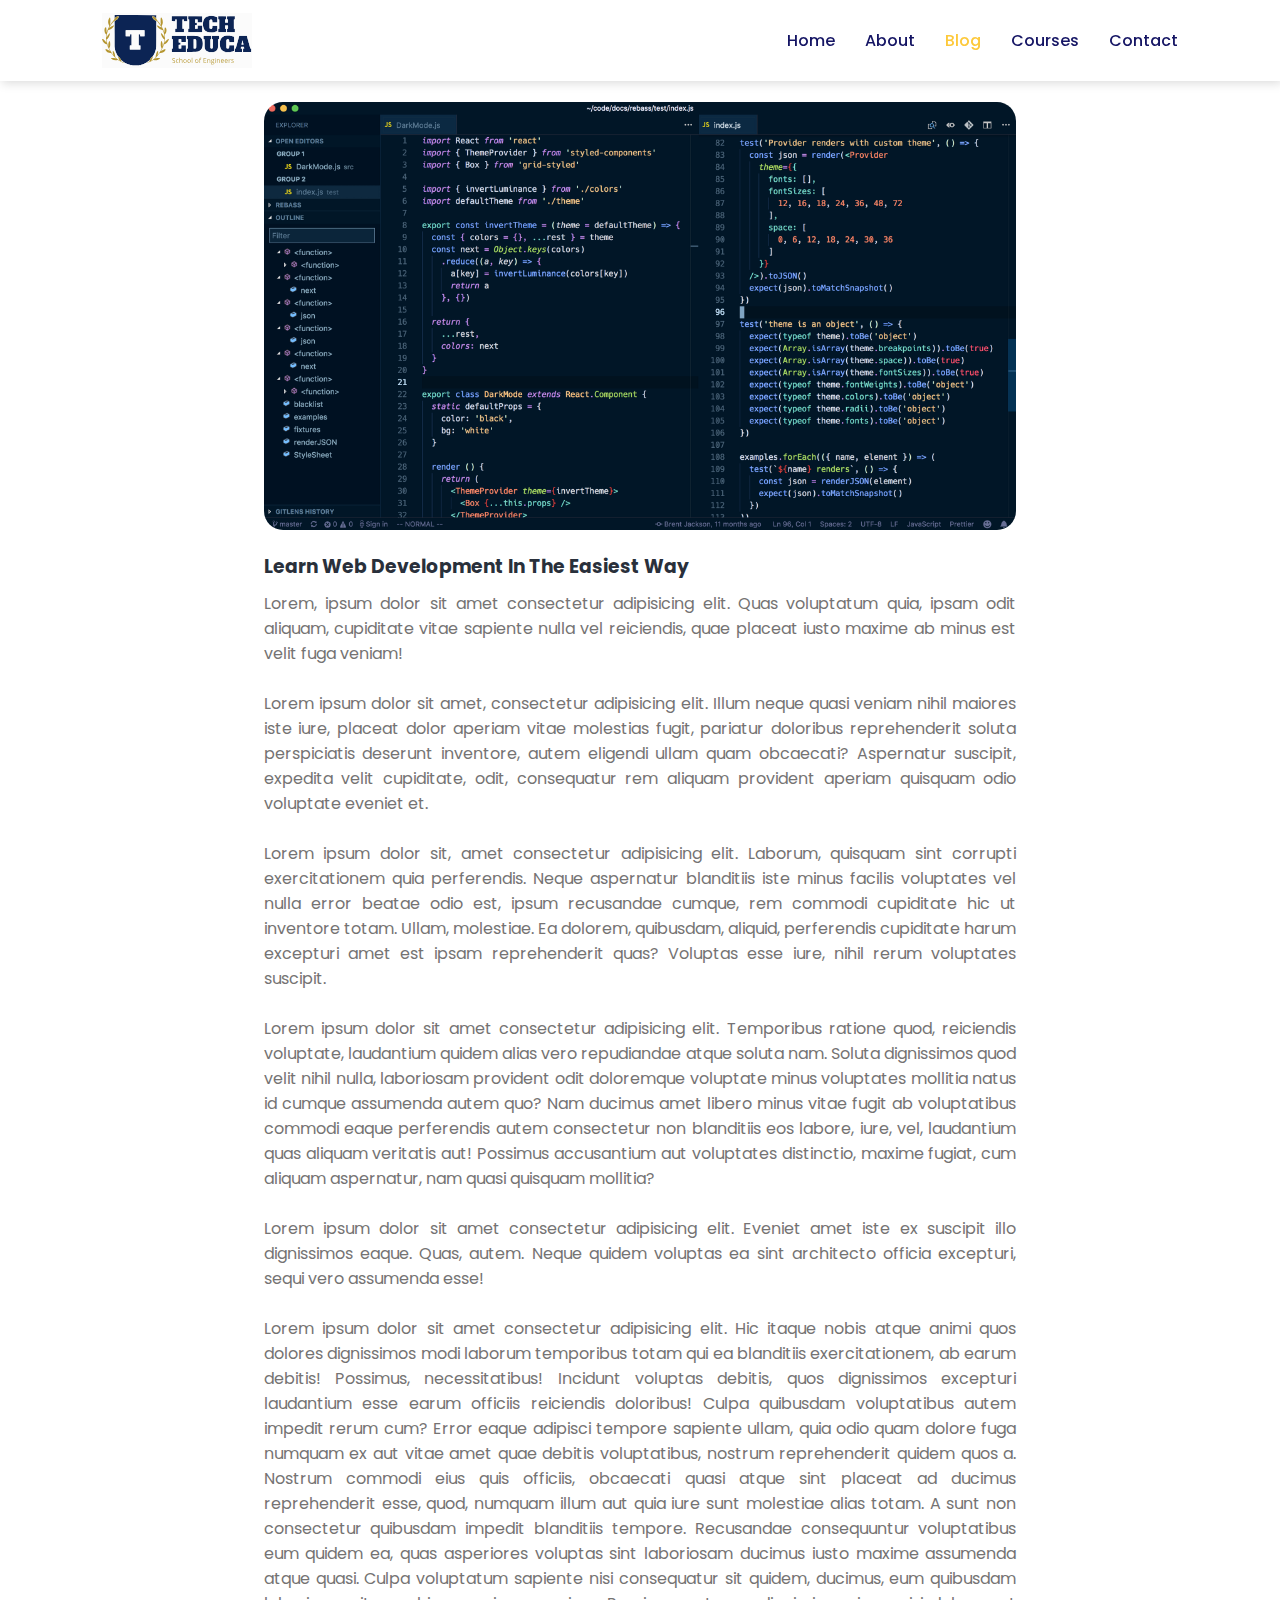
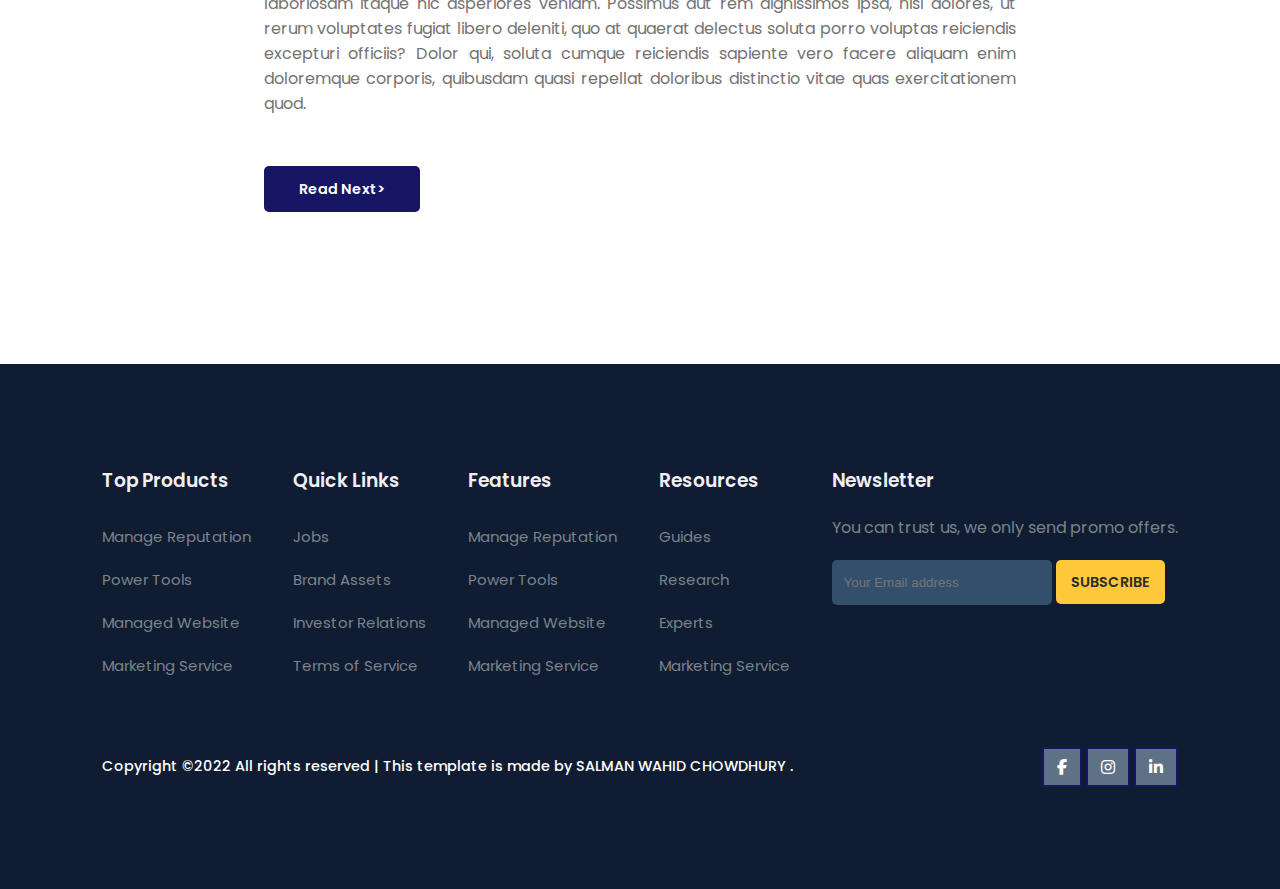
<file: post3.html>
<!DOCTYPE html>
<html lang="en">
  <head>
    <meta charset="UTF-8" />
    <meta http-equiv="X-UA-Compatible" content="IE=edge" />
    <meta name="viewport" content="width=device-width, initial-scale=1.0" />
    <link
      rel="stylesheet"
      href="https://cdnjs.cloudflare.com/ajax/libs/font-awesome/6.2.0/css/all.min.css"
    />

    <title>Educational Website</title>
    <link rel="stylesheet" href="style.css" />
    <link rel="stylesheet" href="media.css" />
    <script
      src="https://code.jquery.com/jquery-3.6.1.min.js"
      integrity="sha256-o88AwQnZB+VDvE9tvIXrMQaPlFFSUTR+nldQm1LuPXQ="
      crossorigin="anonymous"
    ></script>
  </head>
  <body>
    <!-- Navigation -->
    <nav>
      <img src="img/logo.svg" alt="" />
      <div class="navigation">
        <ul>
          <i id="menu-close" class="fa-solid fa-square-xmark"></i>
          <li><a href="index.html">Home</a></li>
          <li><a href="about.html">About</a></li>
          <li><a class="active" href="blog.html">Blog</a></li>
          <li><a href="course.html">Courses</a></li>
          <li><a href="contact.html">Contact</a></li>
        </ul>
        <img src="img/menu.png" id="menu-btn" alt="" />
      </div>
    </nav>

    <!-- Home -->
    <section id="blog-container">
      <div class="blogs blogpost">
        <div class="post">
          <img src="img/b4.png" alt="" />
          <h3>Learn Web Development In The Easiest Way</h3>
          <p>
            Lorem, ipsum dolor sit amet consectetur adipisicing elit. Quas
            voluptatum quia, ipsam odit aliquam, cupiditate vitae sapiente nulla
            vel reiciendis, quae placeat iusto maxime ab minus est velit fuga
            veniam!
            <br /><br />
            Lorem ipsum dolor sit amet, consectetur adipisicing elit. Illum
            neque quasi veniam nihil maiores iste iure, placeat dolor aperiam
            vitae molestias fugit, pariatur doloribus reprehenderit soluta
            perspiciatis deserunt inventore, autem eligendi ullam quam
            obcaecati? Aspernatur suscipit, expedita velit cupiditate, odit,
            consequatur rem aliquam provident aperiam quisquam odio voluptate
            eveniet et.
            <br /><br />
            Lorem ipsum dolor sit, amet consectetur adipisicing elit. Laborum,
            quisquam sint corrupti exercitationem quia perferendis. Neque
            aspernatur blanditiis iste minus facilis voluptates vel nulla error
            beatae odio est, ipsum recusandae cumque, rem commodi cupiditate hic
            ut inventore totam. Ullam, molestiae. Ea dolorem, quibusdam,
            aliquid, perferendis cupiditate harum excepturi amet est ipsam
            reprehenderit quas? Voluptas esse iure, nihil rerum voluptates
            suscipit.
            <br /><br />
            Lorem ipsum dolor sit amet consectetur adipisicing elit. Temporibus
            ratione quod, reiciendis voluptate, laudantium quidem alias vero
            repudiandae atque soluta nam. Soluta dignissimos quod velit nihil
            nulla, laboriosam provident odit doloremque voluptate minus
            voluptates mollitia natus id cumque assumenda autem quo? Nam ducimus
            amet libero minus vitae fugit ab voluptatibus commodi eaque
            perferendis autem consectetur non blanditiis eos labore, iure, vel,
            laudantium quas aliquam veritatis aut! Possimus accusantium aut
            voluptates distinctio, maxime fugiat, cum aliquam aspernatur, nam
            quasi quisquam mollitia?
            <br /><br />
            Lorem ipsum dolor sit amet consectetur adipisicing elit. Eveniet
            amet iste ex suscipit illo dignissimos eaque. Quas, autem. Neque
            quidem voluptas ea sint architecto officia excepturi, sequi vero
            assumenda esse!
            <br /><br />
            Lorem ipsum dolor sit amet consectetur adipisicing elit. Hic itaque
            nobis atque animi quos dolores dignissimos modi laborum temporibus
            totam qui ea blanditiis exercitationem, ab earum debitis! Possimus,
            necessitatibus! Incidunt voluptas debitis, quos dignissimos
            excepturi laudantium esse earum officiis reiciendis doloribus! Culpa
            quibusdam voluptatibus autem impedit rerum cum? Error eaque adipisci
            tempore sapiente ullam, quia odio quam dolore fuga numquam ex aut
            vitae amet quae debitis voluptatibus, nostrum reprehenderit quidem
            quos a. Nostrum commodi eius quis officiis, obcaecati quasi atque
            sint placeat ad ducimus reprehenderit esse, quod, numquam illum aut
            quia iure sunt molestiae alias totam. A sunt non consectetur
            quibusdam impedit blanditiis tempore. Recusandae consequuntur
            voluptatibus eum quidem ea, quas asperiores voluptas sint laboriosam
            ducimus iusto maxime assumenda atque quasi. Culpa voluptatum
            sapiente nisi consequatur sit quidem, ducimus, eum quibusdam
            laboriosam itaque hic asperiores veniam. Possimus aut rem
            dignissimos ipsa, nisi dolores, ut rerum voluptates fugiat libero
            deleniti, quo at quaerat delectus soluta porro voluptas reiciendis
            excepturi officiis? Dolor qui, soluta cumque reiciendis sapiente
            vero facere aliquam enim doloremque corporis, quibusdam quasi
            repellat doloribus distinctio vitae quas exercitationem quod.
          </p>
          <a href="#">Read Next></a>
        </div>
      </div>
    </section>

    <!-- Footer -->
    <footer>
      <div class="footer-col">
        <h3>Top Products</h3>
        <li>Manage Reputation</li>
        <li>Power Tools</li>
        <li>Managed Website</li>
        <li>Marketing Service</li>
      </div>

      <div class="footer-col">
        <h3>Quick Links</h3>
        <li>Jobs</li>
        <li>Brand Assets</li>
        <li>Investor Relations</li>
        <li>Terms of Service</li>
      </div>

      <div class="footer-col">
        <h3>Features</h3>
        <li>Manage Reputation</li>
        <li>Power Tools</li>
        <li>Managed Website</li>
        <li>Marketing Service</li>
      </div>

      <div class="footer-col">
        <h3>Resources</h3>
        <li>Guides</li>
        <li>Research</li>
        <li>Experts</li>
        <li>Marketing Service</li>
      </div>

      <div class="footer-col">
        <h3>Newsletter</h3>
        <p>You can trust us, we only send promo offers.</p>
        <div class="subscribe">
          <input type="text" placeholder="Your Email address" />
          <a href="#" class="yellow">SUBSCRIBE</a>
        </div>
      </div>

      <div class="copyright">
        <p>
          Copyright ©2022 All rights reserved | This template is made by SALMAN
          WAHID CHOWDHURY .
        </p>
        <div class="pro-links">
          <i class="fab fa-facebook-f"></i>
          <i class="fab fa-instagram"></i>
          <i class="fab fa-linkedin-in"></i>
        </div>
      </div>
    </footer>

    <script>
      $("#menu-btn").click(function () {
        $("nav .navigation ul").addClass("active");
      });

      $("#menu-close").click(function () {
        $("nav .navigation ul").removeClass("active");
      });
    </script>
  </body>
</html>
</file>
<file: style.css>
@import url("https://fonts.googleapis.com/css2?family=Poppins:wght@100;200;300;400;500;600;700;800;900&display=swap");
* {
  margin: 0;
  padding: 0;
  box-sizing: border-box;
}
body {
  font-family: "Poppins", sans-serif;
}

/* Global Tags */

h1 {
  font-size: 2.5rem;
  font-weight: 700;
  color: rgb(35, 35, 85);
}
span {
  font-size: 0.9rem;
  color: #757373;
}
h6 {
  font-size: 1.1rem;
  color: rgb(24, 24, 49);
}

/* Navigation */

nav {
  position: fixed;
  width: 100%;
  background-color: #fff;
  display: flex;
  flex-direction: row;
  justify-content: space-between;
  align-items: center;
  padding: 1vw 8vw;
  box-shadow: 2px 2px 10px rgba(0, 0, 0, 0.15);
  z-index: 999;
}
nav img {
  width: 150px;
  cursor: pointer;
}
nav .navigation {
  display: flex;
}
#menu-btn {
  width: 30px;
  height: 30px;
  display: none;
}
#menu-close {
  display: none;
}
nav .navigation ul {
  display: flex;
  justify-content: flex-end;
  align-items: center;
}
nav .navigation ul li {
  list-style: none;
  margin-left: 30px;
}
nav .navigation ul li a {
  text-decoration: none;
  color: rgb(21, 21, 100);
  font-size: 16px;
  font-weight: 500;
  transition: 0.3s ease;
}
nav .navigation ul li a.active,
nav .navigation ul li a:hover {
  color: #fdc93b;
}

/* Home */

#home {
  background-image: linear-gradient(rgba(9, 5, 54, 0.3), rgba(5, 4, 46, 0.7)),
    url("img/back.jpg");
  width: 100%;
  height: 100vh;
  background-size: cover;
  background-position: center;
  display: flex;
  flex-direction: column;
  justify-content: center;
  align-items: center;
  text-align: center;
  padding-top: 40px;
}
#home h2 {
  color: #fff;
  font-size: 2.2rem;
  letter-spacing: 1px;
}
#home p {
  width: 45%;
  color: #fff;
  font-size: 0.9rem;
  line-height: 25px;
}
#home .btn {
  margin-top: 30px;
}
#home a {
  text-decoration: none;
  font-size: 0.9rem;
  padding: 13px 35px;
  background-color: #fff;
  font-weight: 600;
  border-radius: 5px;
}
#home a.blue {
  color: #fff;
  background: rgb(21, 21, 100);
  transition: 0.3s ease;
}
#home a.blue:hover {
  background: #fff;
  color: rgb(21, 21, 100);
}
#home a.yellow {
  color: #fff;
  background: #fdc93b;
  transition: 0.3s ease;
}
#home a.yellow:hover {
  background: #fff;
  color: rgb(21, 21, 100);
}

/* Features */

#features {
  padding: 5vw 8vw 0 8vw;
  text-align: center;
}
#features .fea-base {
  display: grid;
  grid-template-columns: repeat(auto-fit, minmax(320px, 1fr));
  grid-gap: 1rem;
  margin-top: 50px;
}
#features .fea-box {
  background: #f9f9ff;
  text-align: start;
}
#features .fea-box i {
  font-size: 2.3rem;
  color: rgb(44, 44, 80);
}
#features .fea-box h3 {
  font-size: 1.2rem;
  font-weight: 600;
  color: rgb(46, 46, 59);
  padding: 13px 0 7px 0;
}
#features .fea-box p {
  font-size: 1rem;
  font-weight: 400;
  color: rgb(70, 70, 87);
}

/* Courses */

#course {
  padding: 8vw 8vw 8vw 8vw;
  text-align: center;
}
#course .course-box {
  display: grid;
  grid-template-columns: repeat(auto-fit, minmax(320px, 1fr));
  grid-gap: 1rem;
  margin-top: 50px;
}
#course .courses {
  text-align: start;
  background: #f9f9ff;
  height: 100%;
  position: relative;
}
#course .courses h6 {
  cursor: pointer;
}
#course .courses img {
  width: 100%;
  height: 60%;
  background-size: cover;
  background-position: center;
}
#course .courses .details {
  padding: 15px 15px 0 15px;
}
#course .courses .details i {
  color: #fdc93b;
  font-size: 0.9rem;
}
#course .courses .cost {
  background-color: rgb(74, 74, 136);
  color: #fff;
  line-height: 70px;
  width: 70px;
  height: 70px;
  text-align: center;
  border-radius: 50%;
  position: absolute;
  right: 15px;
  bottom: 100px;
}

/* Registration */

#registration {
  padding: 6vw 8vw 6vw 8vw;
  background-size: cover;
  background-position: center;
  background-image: linear-gradient(
      rgba(99, 112, 168, 0.5),
      rgba(81, 91, 233, 0.5)
    ),
    url("img/signup.jpg");
  width: 100%;
  height: 100%;
  display: flex;
  justify-content: space-between;
  align-items: center;
}
#registration .reminder {
  color: #fff;
}
#registration .reminder h1 {
  color: #fff;
}
#registration .reminder .time {
  display: flex;
  margin-top: 40px;
}
#registration .reminder .time .date {
  text-align: center;
  padding: 13px 33px;
  background: rgba(255, 255, 255, 0.25);
  backdrop-filter: blur(4px);
  box-shadow: 0 8px 32px 0 rgba(31, 38, 135, 0.37);
  border-radius: 10px;
  margin: 0 5px 10px 5px;
  border: 1px solid rgba(255, 255, 255, 0.18);
  font-size: 1.1rem;
  font-weight: 600;
}
#registration .form {
  background: #fff;
  border-radius: 8px;
  display: flex;
  flex-direction: column;
  padding: 40px;
  box-shadow: 0 8px 32px 0 rgba(31, 38, 135, 0.37);
}
#registration .form input {
  margin: 15px 0;
  padding: 15px 10px;
  border: 1px solid rgb(84, 40, 241);
  border-radius: 5px;
  outline: none;
}
#registration .form input::placeholder {
  color: #413c3c;
  font-size: 0.9rem;
  font-weight: 500;
}
#registration .form .btn {
  margin-top: 20px;
}
#registration .form a.yellow {
  text-decoration: none;
  font-size: 0.9rem;
  padding: 13px 35px;
  background-color: #fff;
  font-weight: 600;
  border-radius: 5px;
  color: #fff;
  background: #fdc93b;
  transition: 0.3s ease;
}
#registration .form a.yellow:hover {
  background: #fff;
  color: rgb(21, 21, 100);
}

/* Profiles */

#experts {
  padding: 8vw 8vw 8vw 8vw;
  text-align: center;
}
#experts .expert-box {
  display: grid;
  grid-template-columns: repeat(auto-fit, minmax(250px, 1fr));
  grid-gap: 1rem;
  margin-top: 50px;
}
#experts .expert-box .profile {
  background: #fafaf1;
  padding: 30px 10px;
}
.pro-links {
  margin-top: 10px;
}
.pro-links i {
  padding: 10px 13px;
  border: 2px solid rgb(21, 21, 100);
  border-radius: 50%;
  cursor: pointer;
  transition: 0.3s ease;
}
.pro-links i:hover {
  background: rgb(21, 21, 100);
  color: #fff;
  border: 2px solid rgb(21, 21, 100);
}

/* Footer */

footer {
  padding: 8vw;
  background-color: #101c32;
  display: flex;
  justify-content: space-between;
  align-items: flex-start;
  flex-wrap: wrap;
}
footer .footer-col {
  padding-bottom: 40px;
}
footer h3 {
  color: rgb(241, 240, 245);
  font-weight: 600;
  padding-bottom: 20px;
}
footer li {
  list-style: none;
  color: #7b838a;
  padding: 10px 0;
  font-size: 15px;
  cursor: pointer;
  transition: 0.3s ease;
}
footer li:hover {
  color: rgb(241, 240, 245);
}
footer p {
  color: #7b838a;
}
footer .subscribe {
  margin-top: 20px;
}
footer input {
  width: 220px;
  padding: 15px 12px;
  background: #334f6c;
  border: none;
  outline: none;
  color: #fff;
  border-radius: 5px;
}
footer .subscribe a {
  text-decoration: none;
  font-size: 0.9rem;
  padding: 12px 15px;
  background-color: #fff;
  font-weight: 600;
  border-radius: 5px;
}

footer .subscribe a.yellow {
  color: #2c2c2c;
  background: #fdc93b;
  transition: 0.3s ease;
}
footer .subscribe a.yellow:hover {
  background: #fff;
  color: rgb(21, 21, 100);
}
footer .copyright {
  margin-top: 20px;
  display: flex;
  justify-content: space-between;
  align-items: center;
  width: 100%;
  flex-wrap: wrap;
}
footer .copyright p {
  color: #fff;
  font-size: 0.9rem;
  font-weight: 500;
}
footer .copyright .pro-links {
  margin-top: 0;
}
footer .copyright .pro-links i {
  background-color: #5f7185;
  color: #fff;
  border-radius: 0;
}
footer .copyright .pro-links i:hover {
  background-color: #fdc93b;
  color: #2c2c2c;
}

/* ABOUT PAGE */

#about-home {
  background-image: linear-gradient(rgba(9, 5, 54, 0.3), rgba(5, 4, 46, 0.7)),
    url("img/back1.jpg");
  width: 100%;
  height: 60vh;
  background-size: cover;
  background-position: center;
  display: flex;
  flex-direction: column;
  justify-content: center;
  align-items: center;
  text-align: center;
  padding-top: 40px;
}
#about-home h2 {
  color: #fff;
  font-size: 2.2rem;
  letter-spacing: 1px;
}
#about-container {
  display: flex;
  align-items: center;
  padding: 8vw 8vw 2vw 8vw;
}
#about-container .about-img {
  width: 60%;
  padding-right: 60px;
}
#about-container .about-img img {
  width: 100%;
}
#about-container .about-text {
  width: 40%;
}
#about-container .about-text h2 {
  color: #29303b;
  padding-bottom: 15px;
}
#about-container .about-text p {
  color: #686f7a;
  font-weight: 300;
}
#about-container .about-text .about-fe {
  display: flex;
  justify-content: space-between;
  align-items: flex-start;
  margin-top: 30px;
}
#about-container .about-text .about-fe img {
  width: 50px;
  background-size: cover;
  background-position: center;
  margin-right: 20px;
}
#about-container .about-text .about-fe .fe-text {
  width: 90%;
}
#about-container .about-text .about-fe .fe-text h5 {
  font-size: 16px;
  color: #29303b;
}
#trust {
  text-align: center;
  padding: 8vw;
}
#trust .trust-img {
  margin-top: 60px;
  display: flex;
  justify-content: space-between;
  align-items: center;
}
#trust .trust-img img {
  width: 90px;
  height: auto;
}

/* BLOG PAGE */

#blog-container {
  display: flex;
  align-items: flex-start;
  justify-content: space-between;
  padding: 8vw;
}
#blog-container .blogs {
  width: 60%;
}
#blog-container .blogs img {
  width: 100%;
  border-radius: 19px;
}
#blog-container .blogs .post {
  padding-bottom: 60px;
}
#blog-container .blogs .post h3 {
  color: #29303b;
  padding: 15px 0 10px 0;
}
#blog-container .blogs .post p {
  color: #757373;
  padding-bottom: 20px;
}
#blog-container .blogs .post a {
  text-decoration: none;
  font-size: 0.9rem;
  padding: 13px 35px;
  background-color: rgb(21, 21, 100);
  color: #fff;
  border-radius: 5px;
  font-weight: 600;
}
#blog-container .cate {
  width: 30%;
}
#blog-container .cate h2 {
  padding-bottom: 7px;
}
#blog-container .cate a {
  text-decoration: none;
  color: #757373;
  font-weight: 500;
  line-height: 45px;
}
#blog-container .blogpost {
  width: 70%;
  margin: 0 auto;
}
#blog-container .blogpost p {
  text-align: justify;
  padding-bottom: 60px !important;
}

/* Course Inner */

#course-inner {
  display: flex;
  justify-content: space-between;
  align-items: flex-start;
  padding: 8vw;
}
#course-inner h3 {
  padding: 35px 0 25px 0;
  color: #29303b;
}
#course-inner p {
  color: #64626e;
}
#course-inner hr {
  height: 1px;
  background: rgba(236, 226, 229, 0.5);
  margin-top: 40px;
}
#course-inner .overview {
  width: 70%;
}
#course-inner .overview .course-img {
  width: 100%;
  height: 60vh;
  object-fit: cover;
  border-radius: 12px;
  margin-bottom: 20px;
}
#course-inner .overview .course-head {
  display: flex;
  align-items: flex-start;
  justify-content: space-between;
}
#course-inner .overview .course-head .c-name {
  width: 70%;
}
#course-inner .overview .course-head .c-name h2 {
  color: #29303b;
}
#course-inner .overview .course-head .c-name .star {
  margin: 6px 0;
}
#course-inner .overview .course-head .c-name .star i {
  color: #fdc93b;
  font-size: 0.9rem;
}
#course-inner .overview .course-head .c-name p {
  font-size: 15px;
}
#course-inner .overview .course-head span {
  padding: 13px 22px;
  color: #5838fc;
  font-size: 24px;
  font-weight: 700;
  background-color: rgba(88, 56, 252, 0.1);
  border-radius: 10px;
}
#course-inner .learn p {
  font-size: 15px;
  padding: 15px;
}
#course-inner .learn p i {
  color: #654ce4;
  font-weight: 700;
  margin-right: 20px;
}
#course-inner .tutor {
  display: flex;
}
#course-inner .tutor img {
  width: 70px;
  height: 70px;
  border-radius: 50%;
  margin-right: 20px;
}
#course-inner .tutor h5 {
  font-size: 15px;
}
#course-inner .enroll {
  width: 300px;
  padding: 0 30px 30px 30px;
  border-radius: 12px;
  box-shadow: 0px 20px 40px 0 rgb(11 2 55 / 8%);
}
#course-inner .enroll h3 {
  padding-bottom: 10px;
}
#course-inner .enroll p {
  font-size: 15px;
  color: #64626e;
  margin: 15px 0;
}
#course-inner .enroll p i {
  color: #654ce4;
  font-weight: 600;
  margin-right: 18px;
  width: 16px;
  height: 16px;
  line-height: 16px;
  text-align: center;
}
#course-inner .enroll .enroll-btn {
  padding: 25px 0 20px 0;
  margin: auto;
  text-align: center;
}
#course-inner .enroll .enroll-btn a {
  text-decoration: none;
  font-size: 0.8rem;
  padding: 13px 45px;
  border-radius: 5px;
  font-weight: 600;
  color: #fff;
  background: rgb(50, 50, 136);
}

/* CONTACT PAGE */

#contact {
  padding: 8vw;
  display: flex;
  justify-content: space-between;
  align-items: flex-start;
}
#contact .getin {
  width: 350px;
}
#contact .getin h2 {
  color: #2c234d;
  font-size: 30px;
  font-weight: 800;
  line-height: 0.8rem;
  margin-bottom: 16px;
}
#contact .getin p {
  color: #686875;
  line-height: 24px;
  margin-bottom: 33px;
  padding-bottom: 25px;
  border-bottom: 2px solid #e5e4ed;
}
#contact .getin h3 {
  color: #2c234d;
  font-size: 16px;
  font-weight: 600;
  line-height: 26px;
  margin-bottom: 15px;
}
#contact .getin .getin-details div {
  display: flex;
}
#contact .getin .getin-details div .get {
  font-size: 16px;
  line-height: 22px;
  color: #5838fc;
  margin-right: 20px;
}
#contact .getin .getin-details div p {
  font-size: 14px;
  border-bottom: none;
  line-height: 22px;
  margin-bottom: 15px;
}
#contact .getin .getin-details .pro-links i {
  margin-right: 8px;
}
#contact .form {
  width: 60%;
  background: #f7f6fa;
  padding: 40px;
  border-radius: 10px;
}
#contact .form h4 {
  font-size: 24px;
  color: #2c234d;
  line-height: 30px;
  margin-bottom: 8px;
}
#contact .form p {
  color: #686875;
  line-height: 24px;
  padding-bottom: 25px;
}
#contact .form .form-row {
  display: flex;
  justify-content: space-between;
  width: 100%;
}
#contact .form .form-row input {
  width: 48%;
  font-size: 14px;
  font-weight: 400;
  border-radius: 5px;
  border: none;
  background: #fff;
  color: #7e7c87;
  outline: none;
  padding: 18px 30px;
  margin-bottom: 20px;
}
#contact .form .form-col input,
#contact .form .form-col textarea {
  width: 100%;
  font-size: 14px;
  font-weight: 400;
  border-radius: 5px;
  border: none;
  background: #fff;
  color: #7e7c87;
  outline: none;
  padding: 18px 30px;
  margin-bottom: 20px;
}
#contact .form button {
  font-size: 0.9rem;
  font-weight: 600;
  cursor: pointer;
  padding: 13px 25px;
  background: rgb(21, 21, 100);
  border-radius: 8px;
  outline: none;
  border: none;
  color: #fff;
}
#map {
  width: 100%;
  height: 80vh;
  margin-bottom: 8vw;
}
#map iframe {
  width: 100%;
  height: 100%;
}
</file>
<file: media.css>
@media (max-width: 769px) {
  nav {
    padding: 15px 20px;
    z-index: 999;
  }
  nav img {
    width: 130px;
  }
  #menu-btn {
    display: initial;
  }
  #menu-close {
    display: initial;
    font-size: 3rem;
    color: #fff;
    padding: 30px 0 20px 20px;
  }
  nav .navigation ul {
    position: absolute;
    top: 0;
    right: -220px;
    width: 220px;
    height: 100vh;
    background: rgba(17, 20, 104, 0.45);
    backdrop-filter: blur(4.5px);
    border: 1px solid rgba(255, 255, 255, 0.18);
    display: flex;
    flex-direction: column;
    justify-content: flex-start;
    align-items: flex-start;
    transition: 0.3s ease;
  }
  nav .navigation ul.active {
    right: 0;
  }
  nav .navigation ul li {
    padding: 20px 0 20px 40px;
    margin-left: 0;
  }
  nav .navigation ul li a {
    color: #fff;
  }
  #home {
    padding-top: 0;
  }
  #home p {
    width: 85%;
  }
  #features {
    padding: 8vw 4vw 0 4vw;
  }
  #course {
    padding: 8vw 4vw 0 4vw;
  }
  #registration {
    margin-top: 8vw;
    padding: 6vw 4vw 6vw 4vw;
  }
  #registration .reminder .time {
    display: flex;
    flex-wrap: wrap;
    margin-top: 40px;
  }
  #experts {
    padding: 8vw 8vw 4vw 8vw;
    text-align: center;
  }
  footer .copyright .pro-links {
    margin-top: 15px;
  }

  /* ABOUT PAGE */
  #about-container {
    padding: 8vw 4vw 2vw 4vw;
  }
  #about-container .about-img {
    padding-right: 30px;
  }
  #trust .trust-img img {
    width: 60px;
    height: auto;
  }

  /* BLOG PAGE */
  #blog-container {
    padding: 8vw 4vw;
  }

  /* POST PAGE */
  #blog-container .blogpost {
    width: 100%;
    margin-top: 35px;
  }
  #blog-container .blogpost img {
    width: 100%;
    height: 50vh;
    object-fit: cover;
  }

  /* COURSE INNER */
  #course-inner {
    display: flex;
    flex-direction: column;
    justify-content: space-between;
    align-items: flex-start;
    padding: 8vw 4vw;
  }
  #course-inner .overview {
    width: 100%;
  }
  #course-inner .overview .course-img {
    width: 100%;
    height: 100%;
  }
  #course-inner .enroll {
    margin-top: 25px;
  }

  /* CONTACT PAGE */

  #contact {
    padding: 8vw 4vw;
  }
  #contact .getin {
    width: 250px;
  }
}

@media (max-width: 475px) {
  #registration {
    display: flex;
    flex-direction: column;
    justify-content: center;
    align-items: center;
    text-align: center;
  }
  #registration .reminder .time {
    display: flex;
    flex-wrap: wrap;
    justify-content: center;
    align-items: center;
    margin-top: 20px;
    margin-bottom: 20px;
  }
  /* ABOUT PAGE */
  #about-container {
    flex-direction: column-reverse;
  }
  #about-container .about-img {
    width: 100%;
    padding-right: 0;
  }
  #about-container .about-text {
    width: 100%;
    padding-bottom: 20px;
  }
  #trust .trust-img {
    margin-top: 40px;
    display: flex;
    justify-content: center;
    align-items: center;
    flex-wrap: wrap;
  }
  #trust .trust-img img {
    width: 60px;
    margin: 10px 15px;
  }

  /* BLOG PAGE */
  #blog-container {
    flex-direction: column;
  }
  #blog-container .blogs {
    width: 100%;
  }
  #blog-container .cate {
    width: 100%;
  }

  /* POST PAGE */
  #blog-container .blogpost {
    width: 100%;
    margin-top: 70px;
  }
  #blog-container .blogpost img {
    width: 100%;
    height: 50vh;
    object-fit: cover;
  }

  /* COURSE INNER */

  #course-inner .overview .course-head .c-name h2 {
    font-size: 22px;
  }
  #course-inner .overview .course-head span {
    font-size: 20px;
  }
  #course-inner .enroll {
    width: 100%;
  }

  /* CONTACT PAGE */

  #contact {
    padding: 8vw 4vw;
    flex-direction: column;
    justify-content: flex-start;
    align-items: flex-start;
  }
  #contact .getin {
    width: 100%;
    margin-bottom: 30px;
  }
  #contact .form {
    width: 100%;
    padding: 40px 20px;
  }
  #contact .form .form-row {
    display: flex;
    flex-direction: column;
    justify-content: flex-start;
    width: 100%;
  }
  #contact .form .form-row input {
    width: 100%;
  }
}
@media (max-width: 376px) {
  footer input {
    width: 100%;
    margin-bottom: 20px;
  }
}
</file>
